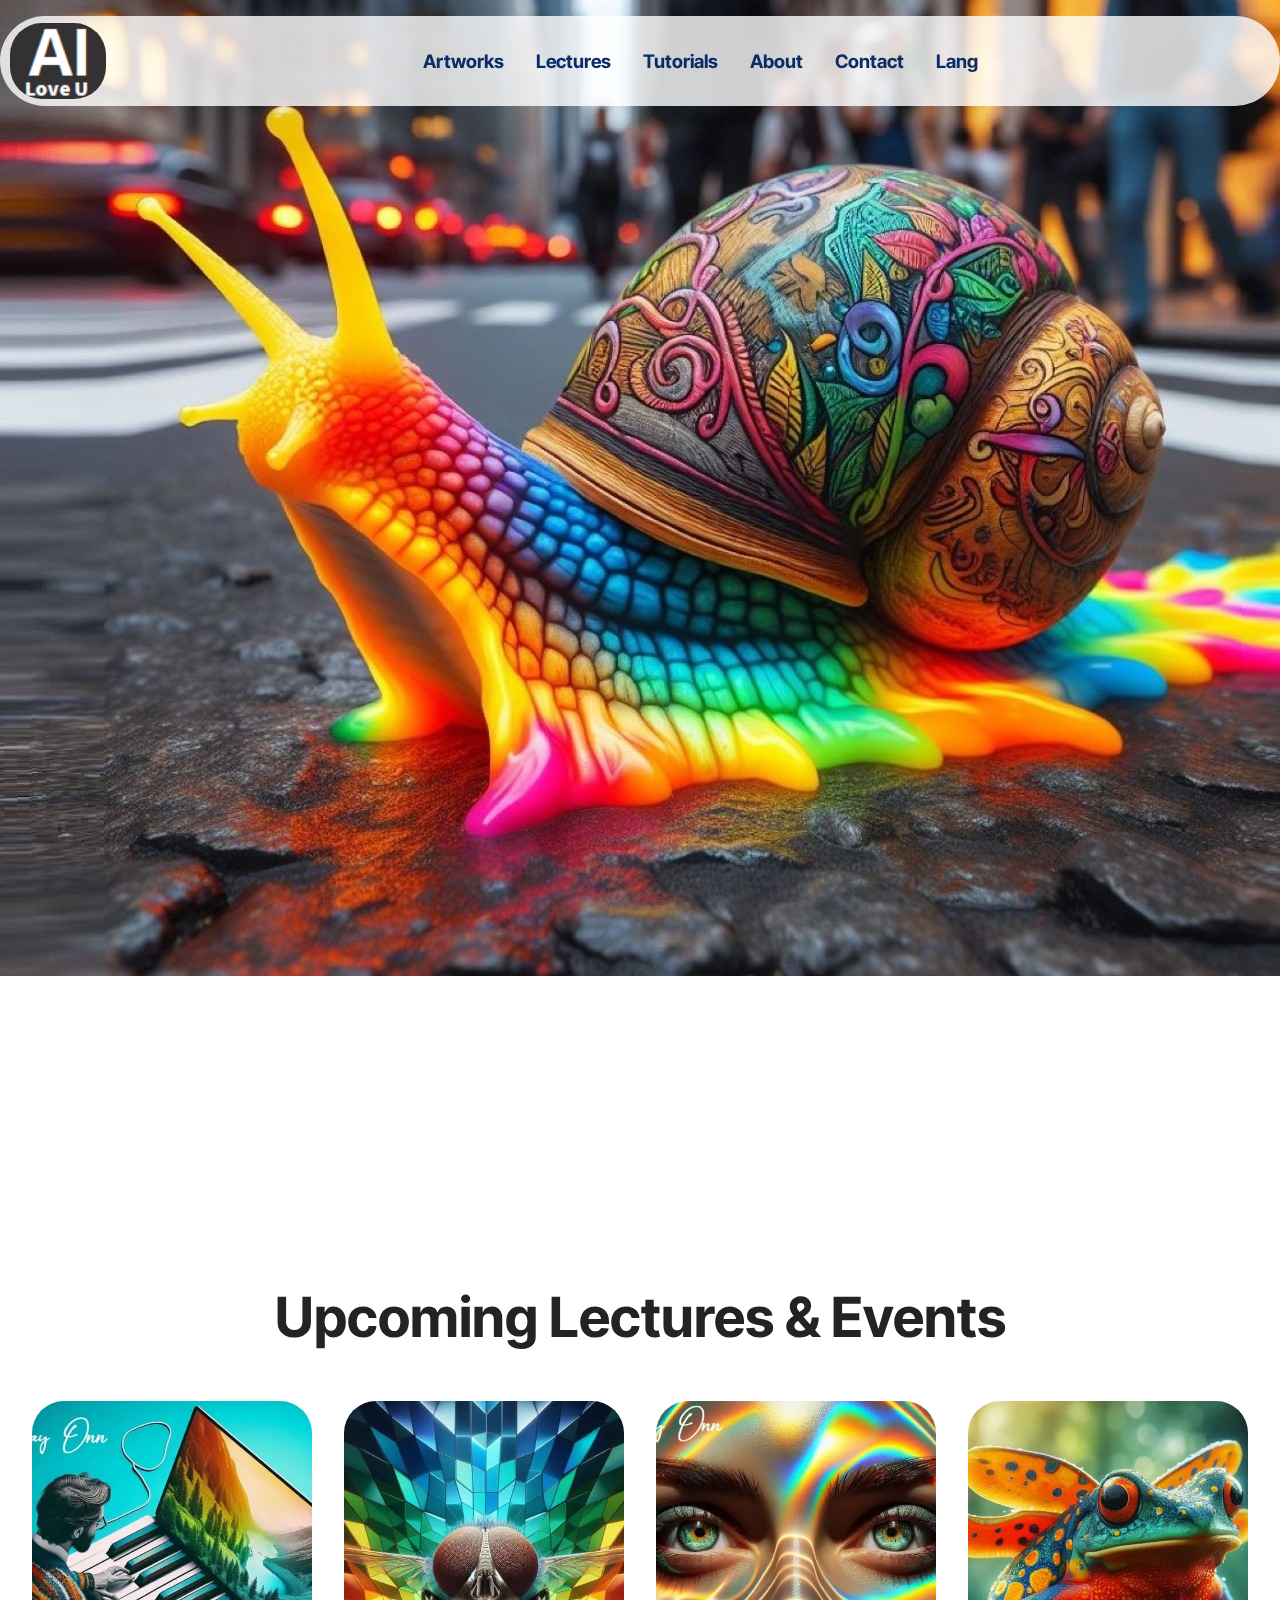
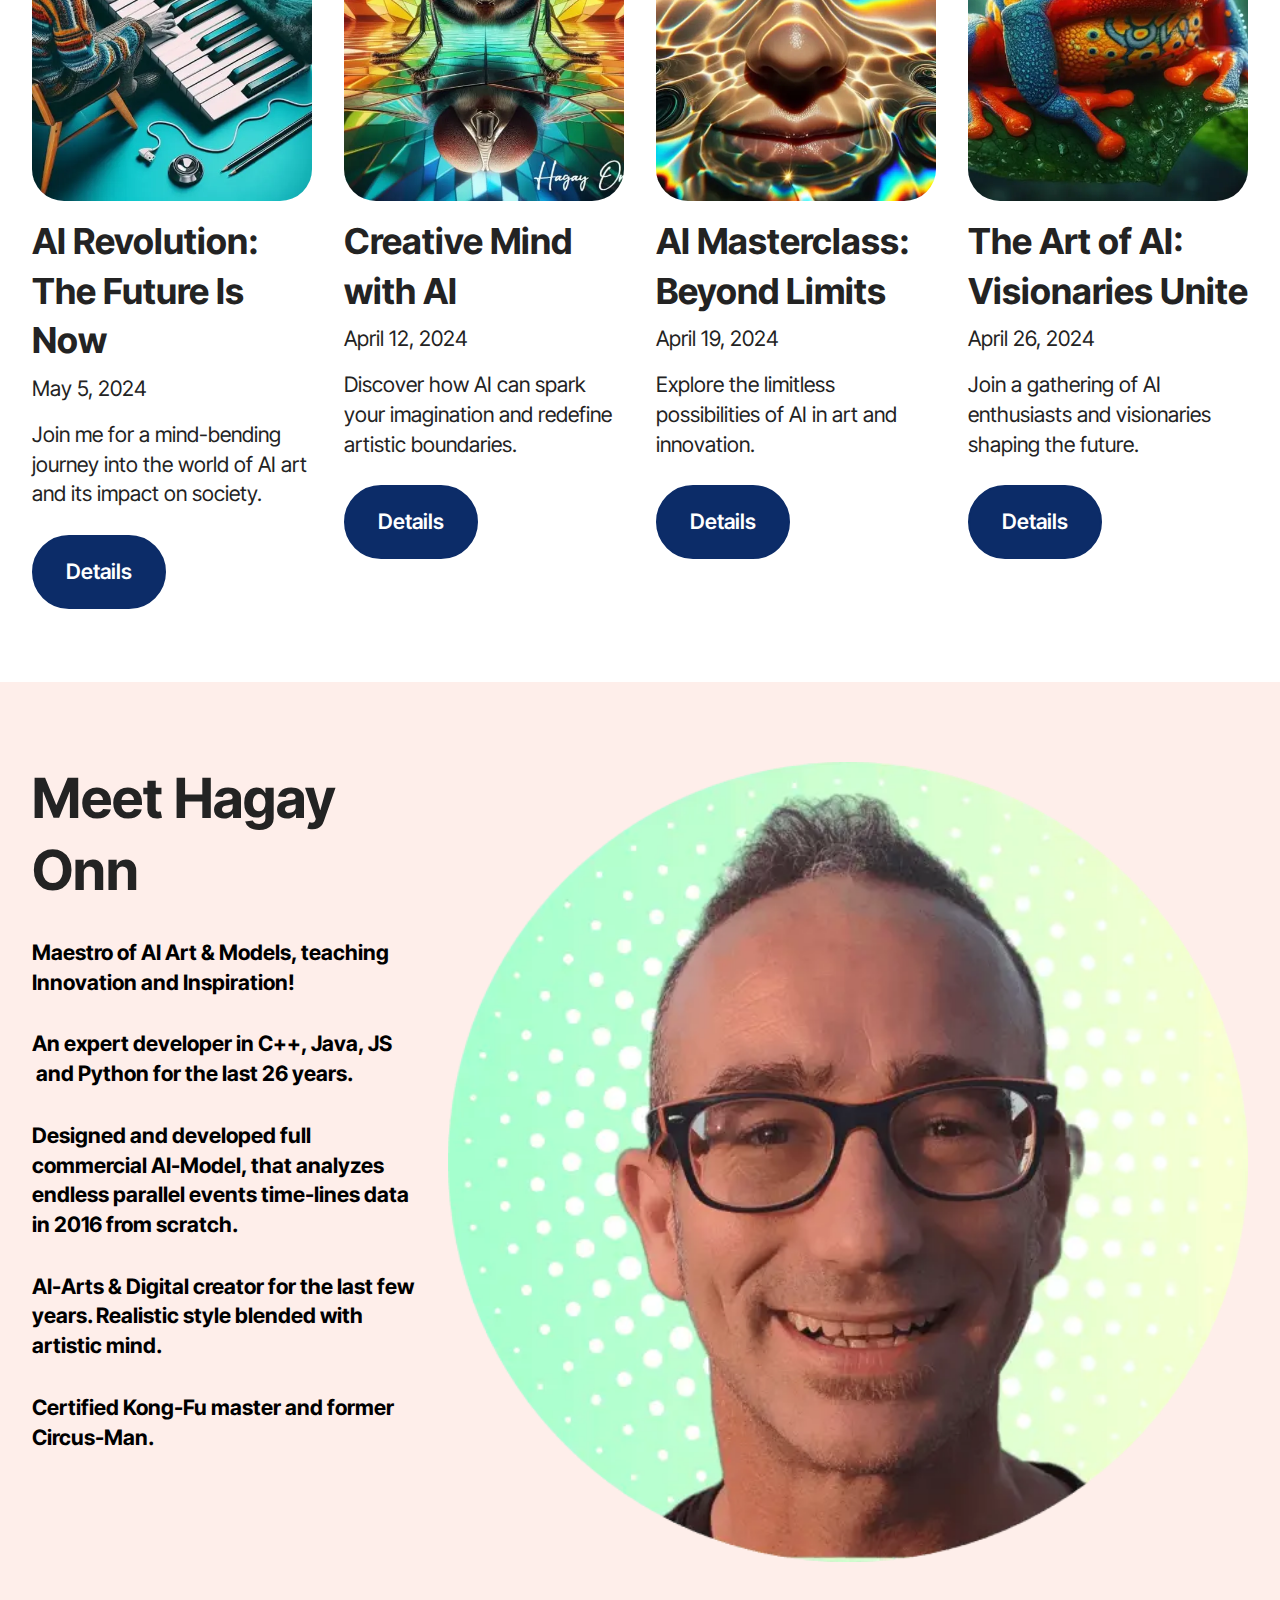
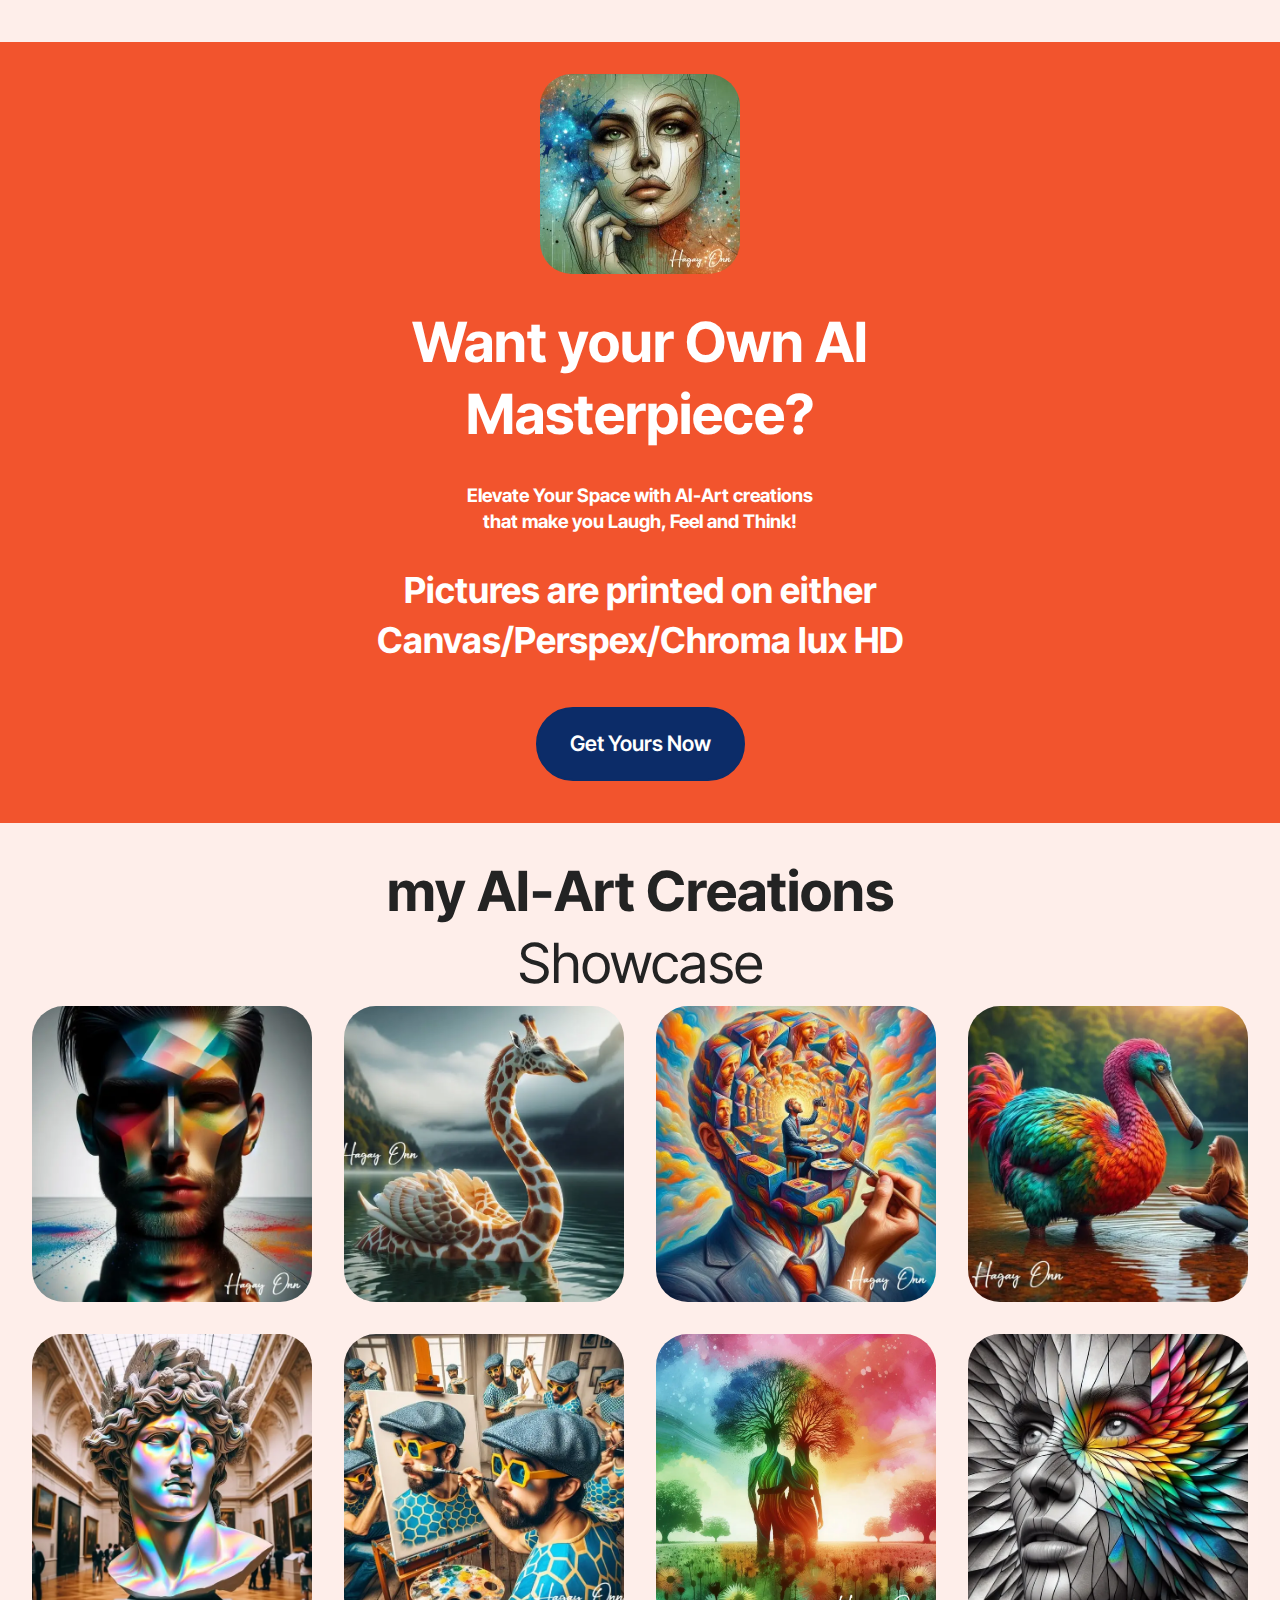
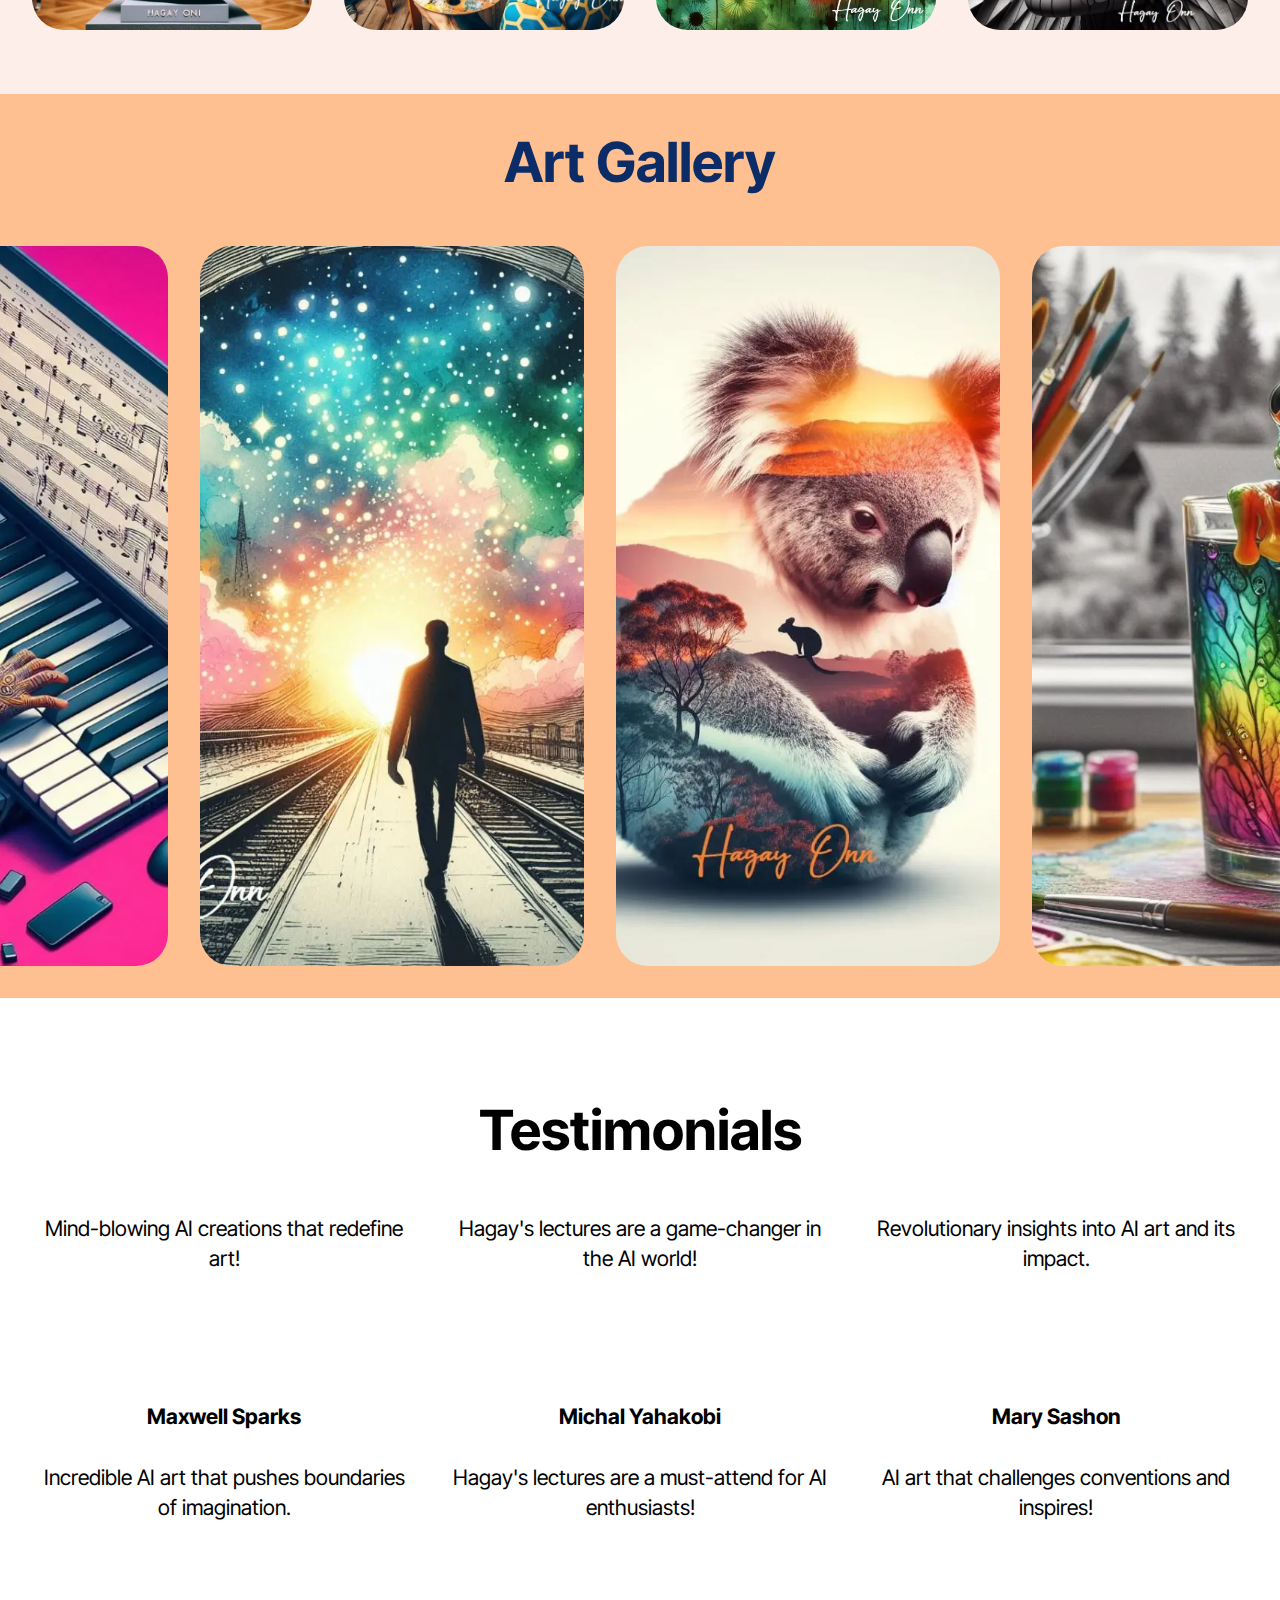
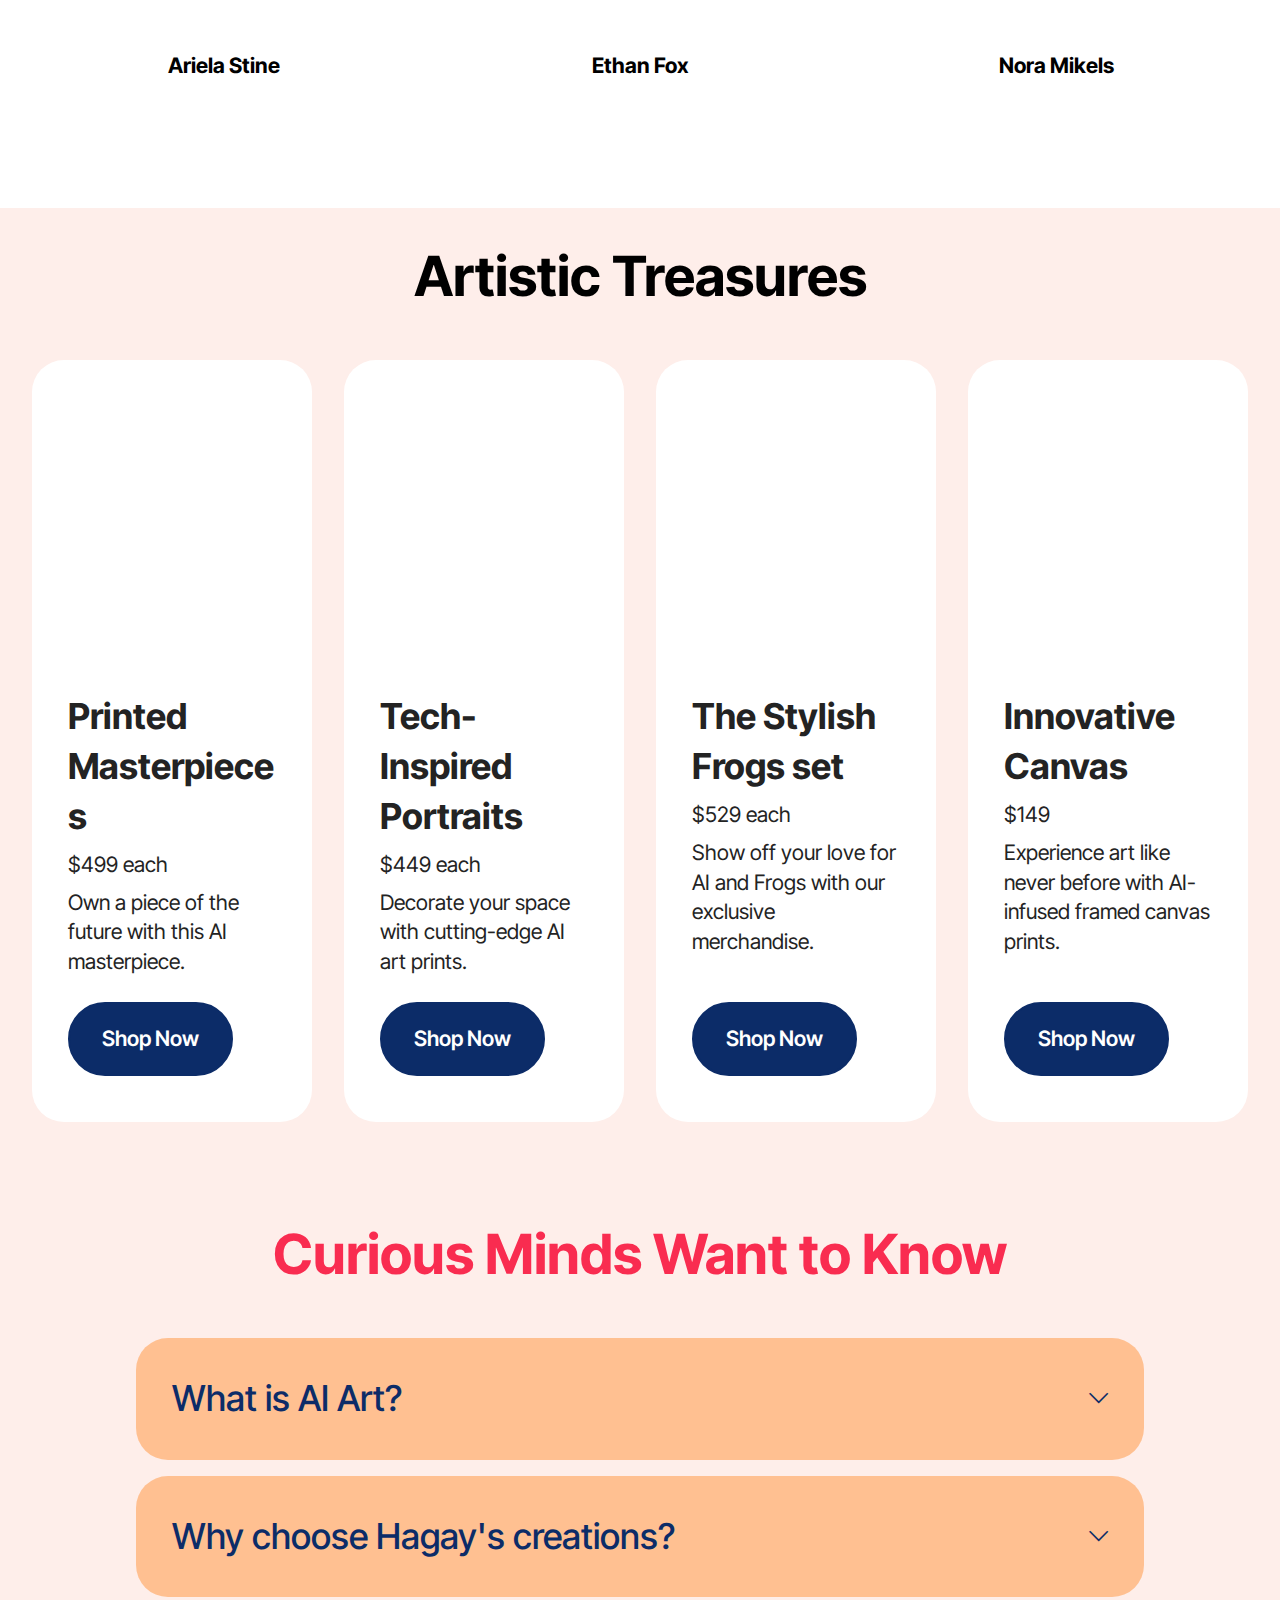
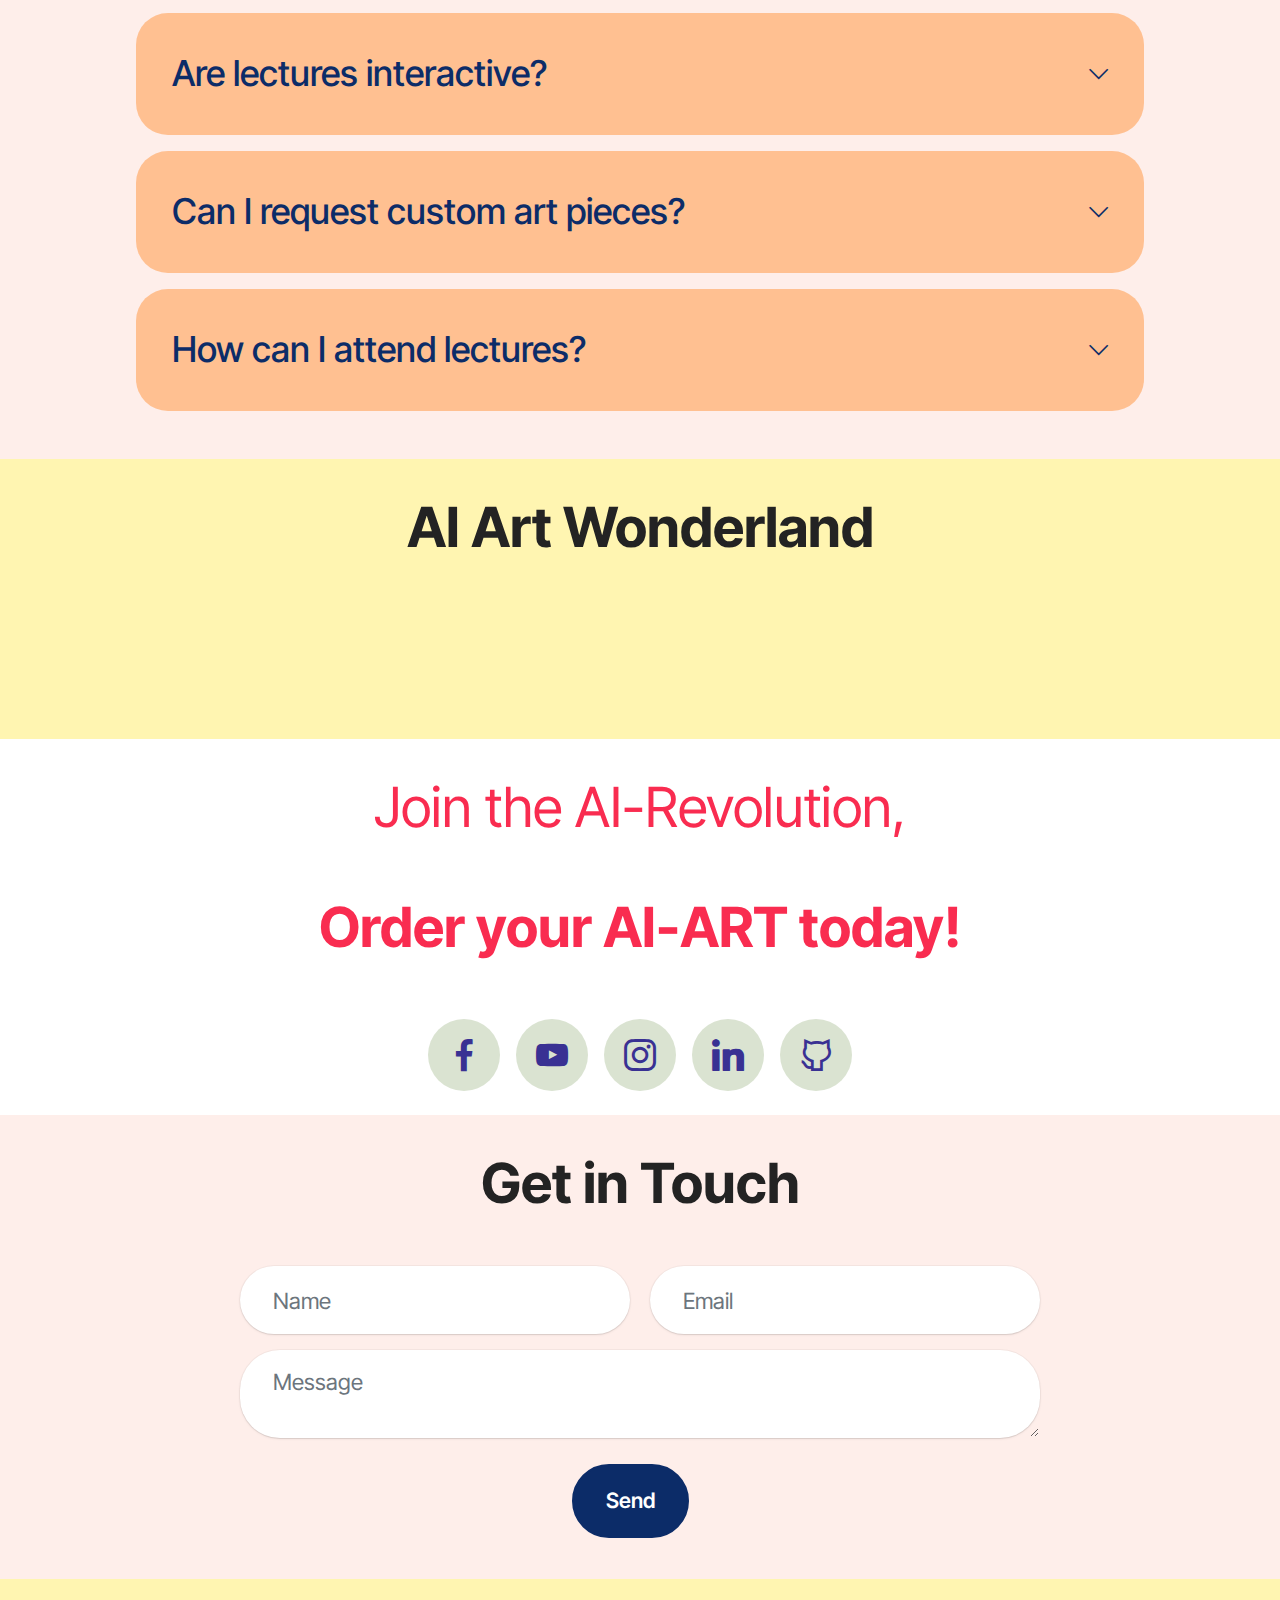
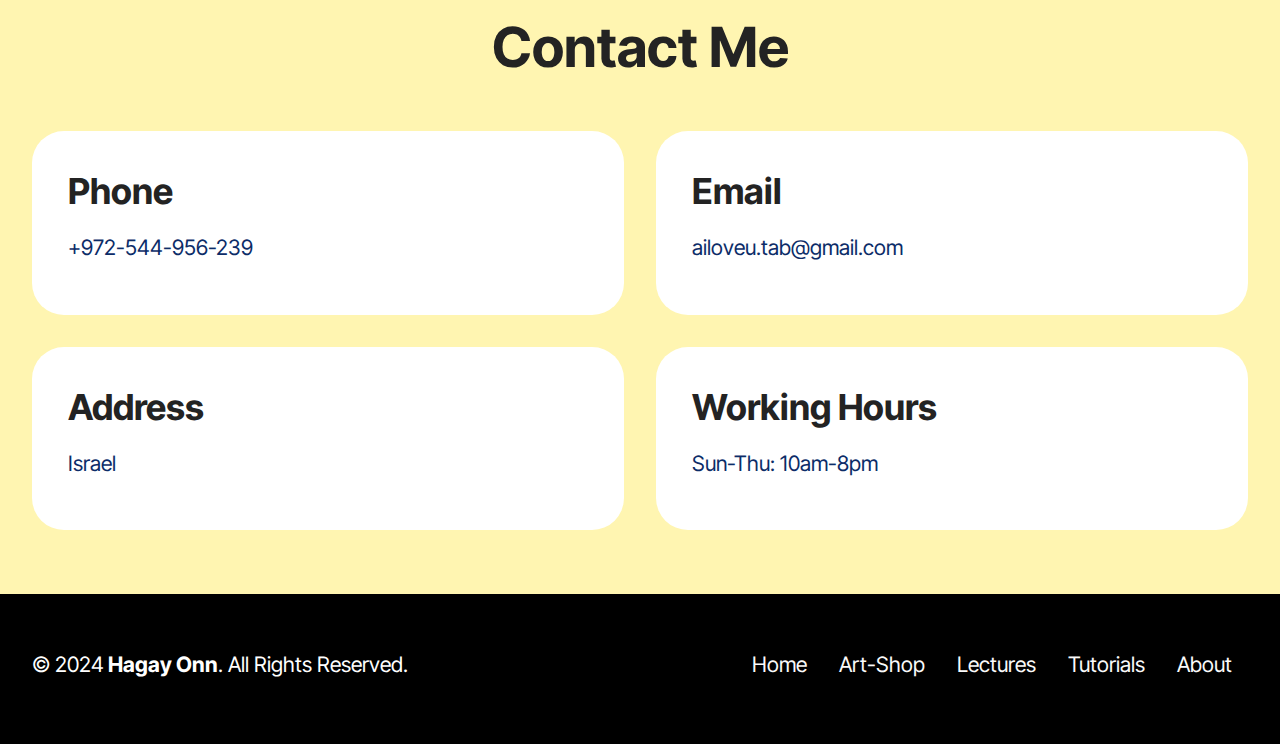
<file: index.html>
<!doctype html>
<html lang="en">
<head>
    <!-- Google tag (gtag.js) -->
    <script async src="https://www.googletagmanager.com/gtag/js?id=G-965B4QWVB4"></script>
    <script>
      window.dataLayer = window.dataLayer || [];
      function gtag(){dataLayer.push(arguments);}
      gtag('js', new Date());
      gtag('config', 'G-965B4QWVB4');
    </script>
  <meta charset="UTF-8">
  <meta http-equiv="X-UA-Compatible" content="IE=edge">
  <meta name="generator" content="Mobirise v5.9.17, mobirise.com">
  <meta name="twitter:card" content="summary_large_image"/>
  <meta name="twitter:image:src" content="assets/images/index-meta.jpeg">
  <meta property="og:image" content="assets/images/index-meta.jpeg">
  <meta name="twitter:title" content="AI Love U">
  <meta name="viewport" content="width=device-width, initial-scale=1, minimum-scale=1">
  <link rel="shortcut icon" href="icons/AILoveU-Logo-48px.png" type="image/x-icon">
  <meta name="description" content="AI Art Creations, Lectures & Tutorials by Hagay Onn.">
  <title data-i18n-key="brand_name">AI Love U</title>
  <link rel="canonical" href="https://ailoveu.art" />
  <link rel="stylesheet" href="assets/web/assets/mobirise-icons2/mobirise2.css">
  <link rel="stylesheet" href="assets/bootstrap/css/bootstrap.min.css">
  <link rel="stylesheet" href="assets/bootstrap/css/bootstrap-grid.min.css">
  <link rel="styleset" href="assets/bootstrap/css/bootstrap-reboot.min.css">
  <!-- link rel="stylesheet" href="assets/parallax/jarallax.css" -->
  <!-- link rel="stylesheet" href="assets/web/assets/gdpr-plugin/gdpr-styles.css" -->
  <link rel="stylesheet" href="assets/dropdown/css/style.css">
  <link rel="stylesheet" href="assets/socicon/css/styles.css">
  <link rel="stylesheet" href="assets/theme/css/style.css">
  <link rel="preload" href="https://fonts.googleapis.com/css2?family=Inter+Tight:wght@400;700&display=swap&display=swap" as="style" onload="this.onload=null;this.rel='stylesheet'">
  <noscript><link rel="stylesheet" href="https://fonts.googleapis.com/css2?family=Inter+Tight:wght@400;700&display=swap"></noscript>
  <link rel="preload" as="style" href="assets/mobirise/css/mbr-additional.css?v=0MPUVv"><link rel="stylesheet" href="assets/mobirise/css/mbr-additional.css?v=0MPUVv" type="text/css">
  <link rel="preload" as="image" href="hero-image.jpg"
      imagesrcset="assets/images/electric-snail-new-york-400x399.jpg 400w, assets/images/electric-snail-new-york-800x638.jpg 800w, assets/images/electric-snail-new-york-1280x976.jpg 1600w" imagesizes="(max-width: 1280px) 100vw, 1280px"/>
  <script defer src="./ailoveu.js"></script>
</head>
<body>
  <section data-bs-version="5.1" class="menu menu2 cid-u7Ukwhc4w1" once="menu" id="menu-5-u7Ukwhc4w1">
    <nav class="navbar navbar-dropdown navbar-fixed-top navbar-expand-lg">
     <div class="container">
	<div class="navbar-brand">
          <span class="navbar-logo">
	  <a href="#hero-17-u7Ukwhcawo">
            <img src="icons/AILoveU-Logo-72px.png" sizes"(max-width: 600px) 48px, 72px" alt="AI-Love-U logo" title="Back to Top" style="width: 4.8rem; height: 4.8rem;">
 	    <!--img src="icons/AILoveU-Logo-72px.png" alt="AI-Love-U logo" title="AI-Love-U, Back to Top" loading="eager" fetchpriority="high"
		srcset="icons/AILoveU-Logo-48px.png 600w, icons/AILoveU-Logo-72px.png 1600w"/ -->
          </a></span>
          <!-- span class="navbar-caption-wrap">
            <a class="navbar-caption text-success text-primary display-4" href="#hero-17-u7Ukwhcawo" data-i18n-key="nav_menu_button_home" target="_blank">Home</a>
	  </span -->
        </div>
    <button class="navbar-toggler" type="button" data-toggle="collapse" data-bs-toggle="collapse" data-target="#navbarSupportedContent" data-bs-target="#navbarSupportedContent" aria-controls="navbarNavAltMarkup" aria-expanded="false" aria-label="Toggle navigation">
      <div class="hamburger"><span></span><span></span><span></span><span></span></div>
    </button>
     <div class="collapse navbar-collapse" id="navbarSupportedContent">
      <ul class="navbar-nav nav-dropdown" data-app-modern-menu="true">
        <li class="nav-item">
	  <a class="nav-link link text-secondary display-4" href="#gallery" target="_blank"><strong data-i18n-key="nav_menu_button_gallery">Artworks</strong></a>
	</li>
        <li class="nav-item">
	  <a class="nav-link link text-secondary display-4" href="#lectures" target="_blank"><strong data-i18n-key="nav_menu_button_lectures">Lectures</strong></a>
	</li>
	<!-- li class="nav-item dropdown">
            <a class="nav-link link dropdown-toggle text-secondary display-4" href="#events-1-u7UkwhpcpA" aria-expanded="false" target="_blank" data-toggle="dropdown-submenu" role="button" data-bs-toggle="dropdown" data-bs-auto-close="outside">
	      <strong data-i18n-key="nav_menu_button_lectures">Lectures</strong>
	    </a>
            <div class="dropdown-menu" aria-labelledby="dropdown-430">
		<div class="dropdown-submenu" aria-labelledby="dropdown-430">
                <a class="dropdown-item text-secondary display-4" href="#lectures" target="_blank" data-i18n-key="lectures_btn_dropdown_course_1">AI 101, Starters-kit</a>
                <a class="dropdown-item text-secondary display-4" href="#lectures" target="_blank" data-i18n-key="lectures_btn_dropdown_course_2">AI 202, Visual Magic creation</a>
                <a class="dropdown-item text-secondary display-4" href="#lectures" target="_blank" data-i18n-key="lectures_btn_dropdown_course_3">LLMs - Chat like a Pro!</a>
                <a class="dropdown-item text-secondary display-4" href="#lectures" target="_blank" data-i18n-key="lectures_btn_dropdown_course_4">AI-Build your Business Fast</a>
                <a class="dropdown-item text-secondary display-4" href="#lectures" target="_blank" data-i18n-key="lectures_btn_dropdown_course_5">Near & Far Future - AI influences</a>
                <a class="dropdown-item text-secondary display-4" href="#lectures" target="_blank" data-i18n-key="lectures_btn_dropdown_course_6">Move out of the Box - Creativity Workouts</a>
                <a class="dropdown-item text-secondary display-4" href="#lectures" target="_blank" data-i18n-key="lectures_btn_dropdown_course_7">AI Business Strategy - Promoting, Marketing, Automating</a>
                <a class="dropdown-item text-secondary display-4" href="#lectures" target="_blank" data-i18n-key="lectures_btn_dropdown_course_8">AI Bots & Agents</a>
                <a class="show dropdown-item text-secondary display-4" href="https://www.canva.com/design/DAFwnckZV04/KSQ2FK1GaV7kOC5_EvMALQ/watch?utm_content=DAFwnckZV04&utm_campaign=designshare&utm_medium=link&utm_source=publishsharelink" target="_blank" data-i18n-key="dropdown_intro_video">Intro Video</a>
                <a class="dropdown-item text-secondary display-4" href="https://64db3a9704383.site123.me/" target="_blank" data-i18n-key="dropdown_old_site">Old Site</a>
            </div></div>
	</li -->
	<li class="nav-item">
           <a class="nav-link link text-secondary text-primary display-4" href="https://www.youtube.com/playlist?list=PLRGMKsUbh35yBSNEldLpjyvhKlU0IZhLI" target="_blank" alt="My YouTube channel Tutorials" title="Video Tutorials on my YouTube channel">
	     <strong data-i18n-key="nav_menu_button_tutorials">Tutorials</strong>
	   </a>
	</li>
        <li class="nav-item">
            <a class="nav-link link text-secondary text-primary display-4" href="#about" target="_blank"><strong data-i18n-key="nav_menu_button_about">About</strong></a>
	</li>
	<li class="nav-item">
            <a class="nav-link link text-secondary text-primary display-4" href="#contact-form-2-u7Ukwhqayh"><strong data-i18n-key="nav_menu_button_contact">Contact</strong></a>
        </li>
        <li class="nav-item submenu-dropdown">
            <!-- a class="nav-link link dropdown-toggle text-secondary display-4" href="" aria-expanded="false" target="_blank" data-toggle="dropdown-submenu" data-bs-toggle="dropdown" data-i18n-key="nav_menu_button_lang" data-bs-auto-close="outside">Lang</a -->
            <!-- div class="dropdown-menu" aria-labelledby="dropdown-430">
		<a class="dropdown-item text-secondary display-4" href="" target="_blank">English</a>
		<a class="dropdown-item text-secondary display-4" href="" target="_blank">Hebrew (עברית)</a>
	    </div> -->
   	    <label for="langSelector" id="langLabel" class="nav-link link text-secondary text-primary display-4">
	        <strong data-i18n-key="nav_menu_button_lang">Lang</strong></label>
	    <div id="langSelectorDiv" style="display:none;z-index:10;">
	    <select id="langSelector" data-i18n-switcher class="locale-switcher">
              <option class="dropdown-item text-secondary display-4" value="en" selected>English</option>
              <option class="dropdown-item text-secondary display-4" value="he">Hebrew (עברית)</option>
	      <option class="dropdown-item text-secondary display-4" value="fr">Français (French)</option>
            </select>
	    </div>
	</li>
      </ul>
    <!-- <div class="navbar-right"> -->
	<!-- <div class="navbar-buttons mbr-section-btn"> -->
        <!-- <a class="btn btn-primary display-4" href="https://64db3a9704383.site123.me/" target="_blank" data-i18n-key="nav_menu_button_lang">Lang</a> -->
    <!-- </div> -->
    </div>
   </div>
   </nav>
</section>
<!-- section data-bs-version="5.1" class="header16 cid-u7Ukwhcawo mbr-fullscreen mbr-parallax-background" id="hero-17-u7Ukwhcawo" -->
<section data-bs-version="5.1" class="header16" id="hero-17-u7Ukwhcawo">
<picture style="width:100vw; border-radius:0;">
  <source media="(max-width: 600px)" srcset="assets/images/electric-snail-new-york-400x399.jpg" />
  <source media="(max-width: 800px)" srcset="assets/images/electric-snail-new-york-800x638.jpg" />
  <source media="(max-width: 800px)" srcset="assets/images/electric-snail-new-york-1280x976.jpg" />
  <img id="top-hero-image" src="assets/images/electric-snail-new-york-1280x976.jpg" alt="Hero promo image" width="100vw" height="auto" loading="eager"/> <!-- fetchpriority="high" style="z-index:-10;" -->
</picture>
  <div class="container-fluid">
    <div class="row">
      <div class="content-wrap col-12 col-md-12">
        <h1 class="mbr-section-title mbr-fonts-style mbr-white mb-4 display-1">
          <strong data-i18n-key="brand_name">AI Love U</strong></h1>
        <h2 class="mbr-section-subtitle mbr-fonts-style mbr-white mb-4 display-2" data-i18n-key="main_page_slogan_title">AI Art, Lectures & Tools</h2>
        <h3 class="mbr-fonts-style mbr-text mbr-white mb-4 display-7"><strong data-i18n-key="main_page_small_title">Creativity with Hagay Onn!</strong></h3>
      </div>
    </div>
  </div>
</section>
<section data-bs-version="5.1" class="features03 cid-u7UkwhpcpA" id="events-1-u7UkwhpcpA">
  <div class="container-fluid">
    <div class="row justify-content-center mb-5">
      <div class="col-12 content-head">
        <div class="mbr-section-head">
          <h4 class="mbr-section-title mbr-fonts-style align-center mb-0 display-2" id="lectures">
            <strong data-i18n-key="lectures_promo_title">Upcoming Lectures & Events</strong>
          </h4>
        </div>
      </div>
    </div>
    <div class="row">
      <div class="item features-image col-12 col-md-6 col-lg-3 active">
        <div class="item-wrapper">
          <div class="item-img mb-3">
            <img src="assets/images/-012-ai-art-Piano-Man-collection-3-679x679.webp" alt="Playing Prompts like Music, an AI artwork from my Piano-Man collection" title="Piano-Man Collection" loading="lazy">
          </div>
          <div class="item-content align-left">
            <h5 class="item-title mbr-fonts-style mt-0 mb-2 display-5">
              <strong data-i18n-key="lecture1_page_title">AI Revolution:<br>The Future Is Now</strong>
            </h5>
            <p class="mbr-text mbr-fonts-style mb-3 display-7" data-i18n-key="lecture1_page_date">May 5, 2024</p>
            <p class="mbr-text mbr-fonts-style mb-3 display-7" data-i18n-key="lecture1_page_desc">Join me for a mind-bending journey into the world of AI art and its impact on society.</p>
            <div class="mbr-section-btn item-footer">
              <a href="thank-you/move-out-of-the-box-lecture.html" class="btn item-btn btn-primary display-7" data-i18n-key="lectures_cta_button_text" alt="Click for more details about the lecture">Details</a>
            </div>
          </div>
        </div>
      </div>
      <div class="item features-image col-12 col-md-6 col-lg-3">
        <div class="item-wrapper">
          <div class="item-img mb-3">
            <img src="assets/images/-013-ai-art-Magic-Fly-collection-679x679.webp" alt="Fly up like Magic! AI image of a fly in a colorful world" title="Magic Fly" data-slide-to="1" data-bs-slide-to="1" loading="lazy">
          </div>
          <div class="item-content align-left">
            <h5 class="item-title mbr-fonts-style mb-2 mt-0 display-5"><strong data-i18n-key="lecture2_page_title">Creative Mind with AI</strong></h5>
            <p class="mbr-text mbr-fonts-style mb-3 display-7" data-i18n-key="lecture2_page_date">April 12, 2024</p>
            <p class="mbr-text mbr-fonts-style mb-3 display-7" data-i18n-key="lecture2_page_desc">Discover how AI can spark your imagination and redefine artistic boundaries.</p>
            <div class="mbr-section-btn item-footer">
              <a href="thank-you/move-out-of-the-box-lecture.html" class="btn item-btn btn-primary display-7" data-i18n-key="lectures_cta_button_text" alt="Click for more details about the lecture">Details</a>
            </div>
          </div>
        </div>
      </div>
      <div class="item features-image col-12 col-md-6 col-lg-3">
        <div class="item-wrapper">
          <div class="item-img mb-3">
            <img src="assets/images/-014-ai-art-Sunny-Water-collection-679x679.webp" alt="AI artwork image of Underwater Woman Portrait with sun and water reflections on her face" title="Sunny" data-slide-to="2" data-bs-slide-to="2" loading="lazy">
          </div>
          <div class="item-content align-left">
            <h5 class="item-title mbr-fonts-style mb-2 mt-0 display-5">
              <strong data-i18n-key="lecture3_page_title">AI Masterclass: Beyond Limits</strong>
            </h5>
            <p class="mbr-text mbr-fonts-style mb-3 display-7" data-i18n-key="lecture3_page_date">April 19, 2024</p>
            <p class="mbr-text mbr-fonts-style mb-3 display-7" data-i18n-key="lecture3_page_desc">Explore the limitless possibilities of AI in art and innovation.</p>
            <div class="mbr-section-btn item-footer">
              <a href="thank-you/move-out-of-the-box-lecture.html" class="btn item-btn btn-primary display-7" data-i18n-key="lectures_cta_button_text" alt="Click for more details about the lecture">Details</a>
            </div>
          </div>
        </div>
      </div>
      <div class="item features-image col-12 col-md-6 col-lg-3">
        <div class="item-wrapper">
          <div class="item-img mb-3">
            <img src="assets/images/-015-ai-art-Flying-Frogs-collection-679x679.webp" alt="AI artwork image of a Flying Frog" title="Flying Frog :-)" data-slide-to="2" data-bs-slide-to="2" loading="lazy">
          </div>
          <div class="item-content align-left">
            <h5 class="item-title mbr-fonts-style mb-2 mt-0 display-5">
              <strong data-i18n-key="lecture4_page_title">The Art of AI: Visionaries Unite</strong>
            </h5>
            <p class="mbr-text mbr-fonts-style mb-3 display-7" data-i18n-key="lecture4_page_date">April 26, 2024</p>
            <p class="mbr-text mbr-fonts-style mb-3 display-7" data-i18n-key="lecture4_page_desc">Join a gathering of AI enthusiasts and visionaries shaping the future.</p>
            <div class="mbr-section-btn item-footer">
              <a href="thank-you/move-out-of-the-box-lecture.html" class="btn item-btn btn-primary display-7" data-i18n-key="lectures_cta_button_text" alt="Click for more details about the lecture">Details</a>
            </div>
          </div>
        </div>
      </div>
    </div>
  </div>
</section>
<!-- section data-bs-version="5.1" class="video04 cid-u7UkwhcAwx" id="video-6-u7UkwhcAwx">
  <div class="container">
    <div class="mbr-section-head mb-5">
      <h3 class="mbr-section-title mbr-fonts-style mb-0 mt-0 display-2">
        <strong data-i18n-key="video_page_prime_title">Visualize AI Brilliance Now</strong>
      </h3>
    </div>
    <div class="row justify-content-center">
      <div class="col-12 col-md-10 video-block">
        <div class="video-wrapper">
          <iframe class="mbr-embedded-video" title="AI created movie with women and mushrooms" alt="AI created movie" src="https://www.youtube.com/embed/jaXuqScMt68?rel=0&amp;amp;mute=1&amp;showinfo=0&amp;autoplay=1&amp;loop=1&amp;playlist=jaXuqScMt68" width="1280" height="720" frameborder="0" allowfullscreen></iframe>
	    </div>
      </div>
    </div>
  </div>
</section -->
<section data-bs-version="5.1" class="image08 cid-u7Ukwho7MQ" id="image-12-u7Ukwho7MQ">
  <div class="container" id="about">
    <div class="row justify-content-center">
      <div class="col-lg-4">
        <div class="col-12 col-md-12">
          <h3 class="mbr-section-title mbr-fonts-style mt-0 mb-4 display-2">
            <strong data-i18n-key="about_page_prime_title">Meet Hagay Onn</strong></h3>
          <p class="mbr-section-subtitle mbr-fonts-style mt-0 mb-4 display-7">
	    <strong data-i18n-key="about_page_paragraph_one">Maestro of AI Art & Models, teaching Innovation and Inspiration!</strong></p>
          <p class="mbr-section-subtitle mbr-fonts-style mt-0 mb-4 display-7">
	    <strong data-i18n-key="about_page_paragraph_two">An expert developer in C++, Java, JS<br>&nbsp;and Python for the last 26 years.</strong></p>
          <p class="mbr-section-subtitle mbr-fonts-style mt-0 mb-4 display-7">
	    <strong data-i18n-key="about_page_paragraph_three">Designed and developed full commercial AI-Model, that analyzes endless parallel events time-lines data in 2016 from scratch.</strong></p>
          <p class="mbr-section-subtitle mbr-fonts-style mt-0 mb-4 display-7">
  	    <strong data-i18n-key="about_page_paragraph_four">AI-Arts & Digital creator for the last few years. Realistic style blended with artistic mind.</strong></p>
          <p class="mbr-section-subtitle mbr-fonts-style mt-0 mb-4 display-7">
	    <strong data-i18n-key="about_page_paragraph_five">Certified Kong-Fu master and former Circus-Man.</strong></p>
        </div>
      </div>
      <div class="col-lg-8 side-features">
        <div class="image-wrapper mb-4">
          <img class="w-100" src="assets/images/-002-hagay-onn-profile-pic-612x612.webp" alt="Portrait image of Hagay Onn" title="Hagay Onn" loading="lazy">
        </div>
      </div>
    </div>
  </div>
</section>
<!-- section data-bs-version="5.1" class="header18 cid-u7UkwhoD9f mbr-fullscreen" data-bg-video="https://www.youtube.com/embed/g8yX1Jfq8K4?autoplay=1&amp;loop=1&amp;playlist=g8yX1Jfq8K4&amp;t=20&amp;mute=1&amp;playsinline=1&amp;controls=0&amp;showinfo=0&amp;autohide=1&amp;allowfullscreen=true&amp;mode=transparent" id="video-5-u7UkwhoD9f">
  <div class="mbr-overlay" style="opacity: 0.3; background-color: rgb(0, 0, 0);"></div>
  <div class="container-fluid">
    <div class="row">
    </div>
  </div>
</section -->
<section data-bs-version="5.1" class="header12 cid-u7Ukwhp8vZ" id="call-to-action-8-u7Ukwhp8vZ">
    <div class="text-center container">
        <div class="row mb-4 justify-content-center">
            <div class="col-12 col-md-4">
                <img src="assets/images/-003-ai-art-Woman-Portraits-collection-1-400x400.webp" alt="One of my first AI Art creations" title="One of my first AI Art creations" loading="lazy">
            </div>
        </div>
        <div class="row justify-content-center">
            <div class="col-md-12 content-head">
                <h1 class="mbr-section-title mbr-fonts-style mb-4 display-2"><strong data-i18n-key="art_sell_promo_title">
		    Want your Own AI Masterpiece?</strong></h1>
                <h2 class="mbr-text mbr-fonts-style mb-4 display-4"><strong data-i18n-key="art_sell_promo_slogan">
		    Elevate Your Space with AI-Art creations <br>that make you Laugh, Feel and Think!</strong></h2>
		<p class="mbr-text mbr-fonts-style mb-3 display-5">
		    <strong data-i18n-key="art_sell_promo_desc">Pictures are printed on either Canvas/Perspex/Chroma lux HD</strong></p>
                <div class="mbr-section-btn mt-4">
                    <a class="btn btn-primary display-7" href="https://ailoveu.art/art-shop.html" data-i18n-key="art_sell_promo_button">Get Yours Now</a>
                </div>
            </div>
        </div>
    </div>
</section>
<section data-bs-version="5.1" class="gallery1 mbr-gallery cid-u7UkwhpQ1U" id="gallery-10-u7UkwhpQ1U">
    <div class="container-fluid">
        <div class="row justify-content-center">
            <div class="col-12 content-head">
                <div class="mbr-section-head">
                    <h2 class="mbr-section-title mbr-fonts-style align-center m-0 display-2">
                        <strong data-i18n-key="art_gallery_showcase_title">my AI-Art Creations</strong>
                    </h2>
                    <h3 class="mbr-section-title mbr-fonts-style align-center display-2" data-i18n-key="art_gallery_showcase_desc">Showcase</h3>
                </div>
            </div>
        </div>
        <div class="row mbr-gallery" id="gallery">
            <div class="col-12 col-md-6 col-lg-3 item gallery-image">
                <div class="item-wrapper mb-3" data-bs-toggle="modal">
                    <img class="w-100" src="assets/images/-004-AI-art-man-geometric-style-portrait-679x679.webp" alt="Geometric shaped Portrait image of a man" title="People Portraits collection" data-slide-to="0" data-bs-slide-to="0" loading="lazy">
                </div>
            </div>
            <div class="col-12 col-md-6 col-lg-3 item gallery-image">
                <div class="item-wrapper mb-3" data-bs-toggle="modal">
                    <img class="w-100" src="assets/images/-005-ai-art-Animals-Meshups-collection-1-679x679.webp" alt="Image of a giraffe-swan swimming in the lake, from my special Mixed Animals Collection" title="Mixed Animals Collection" data-slide-to="1" data-bs-slide-to="1" loading="lazy">
                </div>
            </div>
            <div class="col-12 col-md-6 col-lg-3 item gallery-image">
                <div class="item-wrapper mb-3" data-bs-toggle="modal">
                    <img class="w-100" src="assets/images/-006-ai-art-The-Self-Painter-set-679x679.webp" alt="Optic illusions paintings collection" title="Optic illusions Collection" data-slide-to="2" data-bs-slide-to="2" loading="lazy">
                </div>
            </div>
            <div class="col-12 col-md-6 col-lg-3 item gallery-image">
                <div class="item-wrapper mb-3" data-bs-toggle="modal">
                    <img class="w-100" src="assets/images/-007-ai-art-Prehistoric-Animals-collection-2-679x679.webp" alt="My Pre-Historic Collection" title="Pre-Historic Collection" data-slide-to="3" data-bs-slide-to="3" loading="lazy">
                </div>
            </div>
            <div class="col-12 col-md-6 col-lg-3 item gallery-image">
                <div class="item-wrapper mb-3" data-bs-toggle="modal">
                    <img class="w-100" src="assets/images/-008-ai-art-Special-Statues-collection-1-679x679.webp" alt="Live Statues Collection" title="Live Statues Collection" data-slide-to="4" data-bs-slide-to="4" loading="lazy">
                </div>
            </div>
            <div class="col-12 col-md-6 col-lg-3 item gallery-image">
                <div class="item-wrapper mb-3" data-bs-toggle="modal">
                    <img class="w-100" src="assets/images/-009-ai-art-The-Recursive-Painter-collection-1-679x679.webp" alt="Funny Paintings and drawings" title="Funny Collection" data-slide-to="5" data-bs-slide-to="5" loading="lazy">
                </div>
            </div>
            <div class="col-12 col-md-6 col-lg-3 item gallery-image">
                <div class="item-wrapper mb-3" data-bs-toggle="modal">
                    <img class="w-100" src="assets/images/-010-ai-art-Growing-Together-collection-1024x1024.webp" alt="a picture from my Growing-Together AI Set" title="Growing-Together Set" data-slide-to="6" data-bs-slide-to="6" loading="lazy">
                </div>
            </div>
            <div class="col-12 col-md-6 col-lg-3 item gallery-image">
                <div class="item-wrapper mb-3" data-bs-toggle="modal">
                    <img class="w-100" src="assets/images/-011-ai-art-Women-Portraits-collection-1-679x679.webp" alt="AI Women Portraits creations" title="Women Portraits" data-slide-to="7" data-bs-slide-to="7" loading="lazy">
                </div>
            </div>
        </div>
    </div>
</section>
<section data-bs-version="5.1" class="gallery07 cid-u7UkwhpAFG" id="gallery-16-u7UkwhpAFG">
  <div class="container-fluid gallery-wrapper">
    <div class="row justify-content-center">
      <div class="col-12 content-head">
        <div class="mbr-section-head mb-5">
          <h4 class="mbr-section-title mbr-fonts-style align-center mb-0 display-2"><strong data-i18n-key="nav_menu_button_gallery">Art Gallery</strong></h4>
        </div>
      </div>
    </div>
    <div class="grid-container">
      <div class="grid-container-3 moving-left" style="transform: translate3d(-200px, 0px, 0px);">
        <div class="grid-item">
          <img src="assets/images/-016-ai-art-Piano-Man-collection-by-Hagay-961x961.webp" alt="AI artwork from my Laptop-Piano collection" title="Laptop-Piano collection" loading="lazy" width="720" height="720">
        </div>
        <div class="grid-item">
          <img src="assets/images/-017-ai-art-The-Light-At-The-End-Of-The-Tunnel-collection-961x961.webp" alt="AI artwork: 'The light in the end of the tunnel'" title="Turn Off the lights!" loading="lazy" width="720" height="720">
        </div>
        <div class="grid-item">
          <img src="assets/images/-018-ai-art-Animal-Views-collection-by-hagay-961x961.webp" alt="Australian landscape view in a Koala silhouette" title="Koala Australian View" loading="lazy" width="720" height="720">
        </div>
        <div class="grid-item">
          <img src="assets/images/-019-ai-artwork-The-Thinking-Toad-collection-961x961.webp" alt="AI artwork showing a cute colored frog inside a glass cup on a table looking at the camera" title="Waiting for your order..." loading="lazy" width="720" height="720">
        </div>
      </div>
    </div>
  </div>
</section>
<section data-bs-version="5.1" class="people05 cid-u7UkwhpIho" id="testimonials-5-u7UkwhpIho">
    <div class="container">
        <div class="row mb-5 justify-content-center">
        <div class="col-12 mb-0 content-head">
            <h3 class="mbr-section-title mbr-fonts-style align-center mb-0 display-2">
                <strong data-i18n-key="testimonials_page_title">Testimonials</strong>
            </h3>
		</div>
		</div>
		<div class="row">
			<div class="item features-without-image col-12 col-md-6 col-lg-4 active">
				<div class="item-wrapper">
					<div class="card-box align-left">
						<p class="card-text mbr-fonts-style display-7" data-i18n-key="testimonial_1_text">Mind-blowing AI creations that redefine art!</p>
						<div class="img-wrapper mt-4 mb-3">
							<img src="assets/images/replace-2bcdc7ff-a496-4381-90fb-92d8f2384d60-160x160.webp" alt="AI artwork of a woman portrait" title="Buy Now!" data-slide-to="0" data-bs-slide-to="0" loading="lazy">
						</div>
						<p class="card-title mbr-fonts-style display-7"><strong data-i18n-key="testimonial_1_name">Maxwell Sparks</strong></p>
					</div>
				</div>
			</div>
			<div class="item features-without-image col-12 col-md-6 col-lg-4">
				<div class="item-wrapper">
					<div class="card-box align-left">
						<p class="card-text mbr-fonts-style display-7" data-i18n-key="testimonial_2_text">Hagay's lectures are a game-changer in the AI world!</p>
						<div class="img-wrapper mt-4 mb-3">
							<img src="assets/images/replace-6a6a883a-cee9-4681-a9af-f0c109170f57-160x160.webp" data-slide-to="1" data-bs-slide-to="1" alt="recommending user picture" loading="lazy">
						</div>
						<p class="card-title mbr-fonts-style display-7"><strong data-i18n-key="testimonial_2_name">Michal Yahakobi</strong></p>
					</div>
				</div>
			</div>
			<div class="item features-without-image col-12 col-md-6 col-lg-4">
				<div class="item-wrapper">
					<div class="card-box align-left">
						<p class="card-text mbr-fonts-style display-7" data-i18n-key="testimonial_3_text">Revolutionary insights into AI art and its impact.</p>
						<div class="img-wrapper mt-4 mb-3">
							<img src="assets/images/replace-6b59ae83-0666-4621-acf6-57e215172332-160x160.webp" data-slide-to="2" data-bs-slide-to="2" alt="recommending user picture" loading="lazy">
						</div>
						<p class="card-title mbr-fonts-style display-7"><strong data-i18n-key="testimonial_3_name">Mary Sashon</strong></p>
					</div>
				</div>
			</div>
			<div class="item features-without-image col-12 col-md-6 col-lg-4">
				<div class="item-wrapper">
					<div class="card-box align-left">
						<p class="card-text mbr-fonts-style display-7" data-i18n-key="testimonial_4_text">Incredible AI art that pushes boundaries of imagination.</p>
						<div class="img-wrapper mt-4 mb-3">
							<img src="assets/images/replace-ca0738cc-3c2e-4397-9938-9542a0653759-160x160.webp" data-slide-to="4" data-bs-slide-to="4" alt="recommending user picture" loading="lazy">
						</div>
						<p class="card-title mbr-fonts-style display-7"><strong data-i18n-key="testimonial_4_name">Ariela Stine</strong></p>
					</div>
				</div>
			</div>
			<div class="item features-without-image col-12 col-md-6 col-lg-4">
				<div class="item-wrapper">
					<div class="card-box align-left">
						<p class="card-text mbr-fonts-style display-7" data-i18n-key="testimonial_5_text">Hagay's lectures are a must-attend for AI enthusiasts!</p>
						<div class="img-wrapper mt-4 mb-3">
							<img src="assets/images/replace-under-umbrella-rainy-sunny-day-watercolors-painting-160x160.webp" data-slide-to="6" data-bs-slide-to="6" alt="recommending user picture" loading="lazy">
						</div>
						<p class="card-title mbr-fonts-style display-7"><strong data-i18n-key="testimonial_5_name">Ethan Fox</strong></p>
					</div>
				</div>
			</div>
			<div class="item features-without-image col-12 col-md-6 col-lg-4">
				<div class="item-wrapper">
					<div class="card-box align-left">
						<p class="card-text mbr-fonts-style display-7" data-i18n-key="testimonial_6_text">AI art that challenges conventions and inspires!</p>
						<div class="img-wrapper mt-4 mb-3">
							<img src="assets/images/replace-woman-in-glass-cup-watching-sunset-watercolors-painting-160x160.webp" data-slide-to="7" data-bs-slide-to="7" alt="recommending user picture" loading="lazy">
						</div>
						<p class="card-title mbr-fonts-style display-7"><strong data-i18n-key="testimonial_6_name">Nora Mikels</strong></p>
					</div>
				</div>
			</div>
		</div>
	</div>
</section>
<!-- The robots section => TBD - move to regular image display for better performance -->
<!-- section data-bs-version="5.1" class="image02 cid-u7Ukwhp3C4 mbr-fullscreen mbr-parallax-background" id="image-13-u7Ukwhp3C4" loading="lazy">
    <div class="container">
        <div class="row"></div>
    </div>
</section -->
<!-- section data-bs-version="5.1" class="gallery10 cid-u7Ukwhp5uq" id="features-61-u7Ukwhp5uq">
  <div class="container-fluid">
      <div class="loop-container">
        <div class="item display-1" data-linewords="AI * Art * Amazing AI Lectures * Innovative Creations * Fun * Tech * AI Designs * Mind-Blowing Artistry *" data-direction="-1" data-speed="0.05" data-i18n-key="running_teaser_1">AI * Art * Amazing AI Lectures * Innovative Creations * Fun * Tech * AI Designs * Mind-Blowing Artistry *</div>
        <div class="item display-1" data-linewords="AI Art like never before! * Funny and interesting Lectures * Creativity Development * Ai Products Designs * Mind-Blowing Art waiting for YOU! *" data-direction="-1" data-speed="0.05" data-i18n-key="running_teaser_2">AI Art like never before! * Funny and interesting Lectures * Creativity Development * Ai Products Designs * Mind-Blowing Art waiting for YOU! *</div>
      </div>
  </div>
</section -->
<!-- section data-bs-version="5.1" class="news08 cid-u7UkwhpJnB" id="blog-2-u7UkwhpJnB">
    <div class="container-fluid">
        <div class="row justify-content-center mb-5">
            <div class="col-12 content-head">
                <div class="mbr-section-head">
                    <h4 class="mbr-section-title mbr-fonts-style align-center mb-0 display-2">
                        <strong data-i18n-key="insights_page_title">Hagay's Insights</strong>
                    </h4>
                </div>
            </div>
        </div>
        <div class="row">
            <div class="item features-image col-12 col-md-6 col-lg-3 active">
                <div class="item-wrapper">
                    <div class="item-img mb-3">
                        <img src="assets/images/-025-ai-art-Far-Planets-Man-collection-679x679.webp" alt="Painting of a man walking in space back to Earth" title="AI lecture: The Future, by Hagay Onn" loading="lazy">
                    </div>
                    <div class="item-content align-left">
                        <h5 class="item-title mbr-fonts-style mt-0 mb-3 display-7" data-i18n-key="insights_subject_1">Tech</h5>
                        <h6 class="item-subtitle mbr-fonts-style mb-3 display-5">
                            <strong data-i18n-key="insights_title_1">The Art of Tomorrow</strong>
                        </h6>
                        <div class="mbr-section-btn item-footer">
                            <a href="coming-soon.html" class="btn item-btn btn-primary display-7" data-i18n-key="read_more_btn_txt" alt="Read more details about this lecture" title="Coming Soon!">Coming Soon!</a>
                        </div>
                    </div>
                </div>
            </div>
            <div class="item features-image col-12 col-md-6 col-lg-3">
                <div class="item-wrapper">
                    <div class="item-img mb-3">
                        <img src="assets/images/-026-ai-art-Propellor-Men-collection-679x679.webp" alt="AI artwork of an Helicopter-Man with propellors" title="Unleashing Creativity" loading="lazy">
                    </div>
                    <div class="item-content align-left">
                        <h5 class="item-title mbr-fonts-style mb-3 mt-0 display-7" data-i18n-key="insights_subject_2">AI</h5>
                        <h6 class="item-subtitle mbr-fonts-style mb-3 display-5">
                            <strong data-i18n-key="insights_title_2">Unleashing Creativity</strong>
                        </h6>
                        <div class="mbr-section-btn item-footer">
                            <a href="coming-soon.html" class="btn item-btn btn-primary display-7" data-i18n-key="read_more_btn_txt" alt="Read more details about this lecture" title="Coming Soon!">Coming Soon!</a>
                        </div>
                    </div>
                </div>
            </div>
            <div class="item features-image col-12 col-md-6 col-lg-3">
                <div class="item-wrapper">
                    <div class="item-img mb-3">
                        <img src="assets/images/-027-hagay-artwork-metalic-woman-face-in-colorful-sea-679x679.webp" alt="AI image of a colored metal woman portrait" loading="lazy">
                    </div>
                    <div class="item-content align-left">
                        <h5 class="item-title mbr-fonts-style mb-3 mt-0 display-7" data-i18n-key="insights_subject_3">Innovation</h5>
                        <h6 class="item-subtitle mbr-fonts-style mt-0 mb-3 display-5">
                            <strong data-i18n-key="insights_title_3">Revolutionizing Art with AI</strong></h6>
                        <div class="mbr-section-btn item-footer">
                            <a href="coming-soon.html" class="btn item-btn btn-primary display-7" data-i18n-key="read_more_btn_txt" alt="Read more details about this lecture" title="Coming Soon!">Coming Soon!</a>
                        </div>
                    </div>
                </div>
            </div>
            <div class="item features-image col-12 col-md-6 col-lg-3">
                <div class="item-wrapper">
                    <div class="item-img mb-3">
                        <img src="assets/images/-028-ai-art-by-Hagay-Liquid-Man-Portraits-collection-679x679.webp" alt="AI artwork of a 3D multicolored Man's head structure statue" loading="lazy">
                    </div>
                    <div class="item-content align-left">
                        <h5 class="item-title mbr-fonts-style mb-3 mt-0 display-7" data-i18n-key="insights_subject_4">Future</h5>
                        <h6 class="item-subtitle mbr-fonts-style mt-0 mb-3 display-5">
                            <strong data-i18n-key="insights_title_4">Artistic Visions</strong>
                        </h6>
                        <div class="mbr-section-btn item-footer">
                            <a href="coming-soon.html" class="btn item-btn btn-primary display-7" data-i18n-key="read_more_btn_txt" alt="Read more details about this lecture" title="Coming Soon!">Coming Soon!</a>
                        </div>
                    </div>
                </div>
            </div>
        </div>
    </div>
</section -->
<section data-bs-version="5.1" class="pricing02 cid-u7UkwhpnvG" id="product-list-8-u7UkwhpnvG">
    <div class="container-fluid">
        <div class="row justify-content-center">
            <div class="col-12 content-head">
                <div class="mbr-section-head mb-5">
                    <h4 class="mbr-section-title mbr-fonts-style align-center mb-0 display-2">
                        <strong data-i18n-key="artworks_sell_page_title">Artistic Treasures</strong>
                    </h4>
                </div>
            </div>
        </div>
        <div class="row">
            <div class="item features-image col-12 col-md-6 col-lg-3">
                <div class="item-wrapper">
                    <div class="item-img">
                        <img src="assets/images/-029-ai-artwork-Dancing-Nature-collection-679x679.webp" alt="AI Artwork from my 'Dancing Nature' set" title="From the 'Dancing Trees' set" loading="lazy">
                    </div>
                    <div class="item-content">
                        <h5 class="item-title mbr-fonts-style display-5">
                            <strong data-i18n-key="artwork_title_1">Printed Masterpieces</strong>
                        </h5>
                        <h6 class="item-subtitle mbr-fonts-style display-7" data-i18n-key="artwork_price_1">$499 each</h6>
                        <p class="mbr-text mbr-fonts-style display-7" data-i18n-key="artwork_slogan_1">Own a piece of the future with this AI masterpiece.</p>
                        <div class="mbr-section-btn item-footer">
                            <a href="art-shop.html" class="btn item-btn btn-primary display-7" data-i18n-key="shop_now_btn" alt="Go to art gallery shop" title="Shop Now!">Shop Now</a>
                        </div>
                    </div>
                </div>
            </div>
            <div class="item features-image col-12 col-md-6 col-lg-3">
                <div class="item-wrapper">
                    <div class="item-img">
                        <img src="assets/images/-030-hagay-artwork-metalic-woman-face-in-colorful-sea-679x679.webp" alt="AI Artwork from my Metal Women Portraits collection" title="Metal Portraits" loading="lazy">
                    </div>
                    <div class="item-content">
                        <h5 class="item-title mbr-fonts-style display-5">
                            <strong data-i18n-key="artwork_title_2">Tech-Inspired Portraits</strong></h5>
                        <h6 class="item-subtitle mbr-fonts-style display-7" data-i18n-key="artwork_price_2">$449 each</h6>
                        <p class="mbr-text mbr-fonts-style display-7" data-i18n-key="artwork_slogan_2">Decorate your space with cutting-edge AI art prints.</p>
                        <div class="mbr-section-btn item-footer">
                            <a href="art-shop.html" class="btn item-btn btn-primary display-7" data-i18n-key="shop_now_btn" alt="Go to art gallery shop" title="Shop Now!">Shop Now</a>
                        </div>
                    </div>
                </div>
            </div>
            <div class="item features-image col-12 col-md-6 col-lg-3">
                <div class="item-wrapper">
                    <div class="item-img">
                        <img src="assets/images/-031-ai-art-Toad-Models-collection-679x679.webp" alt="Artwork from my Human-Frogs collection" title="The Frogs are Back in Town!" loading="lazy">
                    </div>
                    <div class="item-content">
                        <h5 class="item-title mbr-fonts-style display-5">
                            <strong data-i18n-key="artwork_title_3">The Stylish Frogs set</strong></h5>
                        <h6 class="item-subtitle mbr-fonts-style display-7" data-i18n-key="artwork_price_3">$529 each</h6>
                        <p class="mbr-text mbr-fonts-style display-7" data-i18n-key="artwork_slogan_3">Show off your love for AI and Frogs with our exclusive merchandise.</p>
                        <div class="mbr-section-btn item-footer">
                            <a href="art-shop.html" class="btn item-btn btn-primary display-7" data-i18n-key="shop_now_btn" alt="Go to art gallery shop" title="Shop Now!">Shop Now</a>
                        </div>
                    </div>
                </div>
            </div>
            <div class="item features-image col-12 col-md-6 col-lg-3">
                <div class="item-wrapper">
                    <div class="item-img">
                        <img src="assets/images/-032-ai-art-Growing-Together-collection-2-679x679.webp" alt="Artwork from my Growing-Together collection, a couple grows into one tree from 2 roots" title="Growing-Together collection" loading="lazy">
                    </div>
                    <div class="item-content">
                        <h5 class="item-title mbr-fonts-style display-5">
                            <strong data-i18n-key="artwork_title_4">Innovative Canvas</strong>
                        </h5>
                        <h6 class="item-subtitle mbr-fonts-style display-7" data-i18n-key="artwork_price_4">$149</h6>
                        <p class="mbr-text mbr-fonts-style display-7" data-i18n-key="artwork_slogan_4">Experience art like never before with AI-infused framed canvas prints.</p>
                        <div class="mbr-section-btn item-footer">
                            <a href="art-shop.html" class="btn item-btn btn-primary display-7" data-i18n-key="shop_now_btn" alt="Go to art gallery shop" title="Shop Now!">Shop Now</a>
                        </div>
                    </div>
                </div>
            </div>
        </div>
    </div>
</section>
<section data-bs-version="5.1" class="list1 cid-u7Ukwhqbw3" id="faq-1-u7Ukwhqbw3">
    <div class="container">
        <div class="row justify-content-center">
            <div class="col-12 col-md-12 col-lg-10 m-auto">
                <div class="content">
                    <div class="row justify-content-center mb-5">
                        <div class="col-12 content-head">
                            <div class="mbr-section-head">
                                <h4 class="mbr-section-title mbr-fonts-style align-center mb-0 display-2">
                                    <strong data-i18n-key="faq_page_title">Curious Minds Want to Know</strong>
                                </h4>
                            </div>
                        </div>
                    </div>
                    <div id="bootstrap-accordion_14" class="panel-group accordionStyles accordion" role="tablist" aria-multiselectable="true">
                        <div class="card">
                            <div class="card-header" role="tab" id="headingOne">
                                <a role="button" class="panel-title collapsed" data-toggle="collapse" data-bs-toggle="collapse" data-core="" href="#collapse1_14" aria-expanded="false" aria-controls="collapse1">
                                    <h5 class="panel-title-edit mbr-semibold mbr-fonts-style mb-0 display-5" data-i18n-key="faq_q1">What is AI Art?</h5>
                                    <span class="sign mbr-iconfont mobi-mbri-arrow-down"></span>
                                </a>
                            </div>
                            <div id="collapse1_14" class="panel-collapse noScroll collapse" role="tabpanel" aria-labelledby="headingOne" data-parent="#accordion" data-bs-parent="#bootstrap-accordion_14">
                                <div class="panel-body">
                                    <p class="mbr-fonts-style panel-text display-7" data-i18n-key="faq_a1">AI art is the fusion of the Gen-AI technology with creativity, producing unique artworks and mix of art styles that grabs your eyes.</p>
                                </div>
                            </div>
                        </div>
                        <div class="card">
                            <div class="card-header" role="tab" id="headingTwo">
                                <a role="button" class="panel-title collapsed" data-toggle="collapse" data-bs-toggle="collapse" data-core="" href="#collapse2_14" aria-expanded="false" aria-controls="collapse2">
                                    <h5 class="panel-title-edit mbr-semibold mbr-fonts-style mb-0 display-5" data-i18n-key="faq_q2">Why choose Hagay's creations?</h5>
                                    <span class="sign mbr-iconfont mobi-mbri-arrow-down"></span>
                                </a>
                            </div>
                            <div id="collapse2_14" class="panel-collapse noScroll collapse" role="tabpanel" aria-labelledby="headingOne" data-parent="#accordion" data-bs-parent="#bootstrap-accordion_14">
                                <div class="panel-body">
                                    <p class="mbr-fonts-style panel-text display-7" data-i18n-key="faq_a2">Hagay Onn's art pushes boundaries, offering a glimpse into the future of artistry. With combinations going from portraits and people to magical and impossible worlds, that only he can see.</p>
                                </div>
                            </div>
                        </div>
                        <div class="card">
                            <div class="card-header" role="tab" id="headingThree">
                                <a role="button" class="panel-title collapsed" data-toggle="collapse" data-bs-toggle="collapse" data-core="" href="#collapse3_14" aria-expanded="false" aria-controls="collapse3">
                                    <h5 class="panel-title-edit mbr-semibold mbr-fonts-style mb-0 display-5" data-i18n-key="faq_q3">Are lectures interactive?</h5>
                                    <span class="sign mbr-iconfont mobi-mbri-arrow-down"></span>
                                </a>
                            </div>
                            <div id="collapse3_14" class="panel-collapse noScroll collapse" role="tabpanel" aria-labelledby="headingOne" data-parent="#accordion" data-bs-parent="#bootstrap-accordion_14">
                                <div class="panel-body">
                                    <p class="mbr-fonts-style panel-text display-7" data-i18n-key="faq_a3">Absolutely! Dive deep into the world of AI art with engaging discussions and demos.<br>From the basics, up to professional AI tools usage and Tips.</p>
                                </div>
                            </div>
                        </div>
                        <div class="card">
                            <div class="card-header" role="tab" id="headingFour">
                                <a role="button" class="panel-title collapsed" data-toggle="collapse" data-bs-toggle="collapse" data-core="" href="#collapse4_14" aria-expanded="false" aria-controls="collapse4">
                                    <h5 class="panel-title-edit mbr-semibold mbr-fonts-style mb-0 display-5" data-i18n-key="faq_q4">Can I request custom art pieces?</h5>
                                    <span class="sign mbr-iconfont mobi-mbri-arrow-down"></span>
                                </a>
                            </div>
                            <div id="collapse4_14" class="panel-collapse noScroll collapse" role="tabpanel" aria-labelledby="headingOne" data-parent="#accordion" data-bs-parent="#bootstrap-accordion_14">
                                <div class="panel-body">
                                    <p class="mbr-fonts-style panel-text display-7" data-i18n-key="faq_a4">Yes, Hagay offers personalized AI art creations tailored to your preferences.<br>Even though, he might already have every object you might think of :-)</p>
                                </div>
                            </div>
                        </div>
                        <div class="card">
                            <div class="card-header" role="tab" id="headingFive">
                                <a role="button" class="panel-title collapsed" data-toggle="collapse" data-bs-toggle="collapse" data-core="" href="#collapse5_14" aria-expanded="false" aria-controls="collapse5">
                                    <h5 class="panel-title-edit mbr-semibold mbr-fonts-style mb-0 display-5" data-i18n-key="faq_q5">How can I attend lectures?</h5>
                                    <span class="sign mbr-iconfont mobi-mbri-arrow-down"></span>
                                </a>
                            </div>
                            <div id="collapse5_14" class="panel-collapse noScroll collapse" role="tabpanel" aria-labelledby="headingOne" data-parent="#accordion" data-bs-parent="#bootstrap-accordion_14">
                                <div class="panel-body">
                                    <p class="mbr-fonts-style panel-text display-7" data-i18n-key="faq_a5">Stay tuned to Hagay's social media for updates on upcoming lectures and events.<br>Or contact and order your own lecture!<br><br>Currently Available: <strong>AI-Basics starter-kit</strong>, <strong>AI Visual Magic</strong>, or the <strong>AI-chatting like a Pro </strong>lecture.</p>
                                </div>
                            </div>
                        </div>
                     </div>
                </div>
            </div>
        </div>
    </div>
</section>
<section data-bs-version="5.1" class="gallery1 mbr-gallery cid-u7UkwhqZBF" id="gallery-10-u7UkwhqZBF">
    <div class="container-fluid">
        <div class="row justify-content-center">
            <div class="col-12 content-head">
                <div class="mb-5">
                    <h3 class="mbr-section-title mbr-fonts-style align-center m-0 display-2">
                        <strong data-i18n-key="artworks_sell_page_slogan">AI Art Wonderland</strong>
                    </h3>
                </div>
            </div>
        </div>
        <div class="row mbr-gallery">
            <div class="col-12 col-md-6 col-lg-3 item gallery-image">
                <div class="item-wrapper mb-3" data-bs-toggle="modal">
                    <img class="w-100" src="assets/images/-033-ai-art-Toad-Models-collection-679x679.webp" alt="AI Artwork from my Metal-Toads collection" title="from my Metal-Toads collection" data-slide-to="0" data-bs-slide-to="0" loading="lazy">
                </div>
            </div>
            <div class="col-12 col-md-6 col-lg-3 item gallery-image">
                <div class="item-wrapper mb-3" data-bs-toggle="modal">
                    <img class="w-100" src="assets/images/-034-ai-art-Special-Portraits-collection-679x679.webp" alt="AI Artwork from my Liquid-Women collection" title="from my Liquid-Women collection" data-slide-to="1" data-bs-slide-to="1" loading="lazy">
                </div>
            </div>
            <div class="col-12 col-md-6 col-lg-3 item gallery-image">
                <div class="item-wrapper mb-3" data-bs-toggle="modal">
                    <img class="w-100" src="assets/images/-035-Hagay-Onn-artwork-Metal-Toad-679x679.webp" alt="AI Artwork from my Toad-Models collection" title="from my Toad-Models collection" data-slide-to="2" data-bs-slide-to="2" loading="lazy">
                </div>
            </div>
            <div class="col-12 col-md-6 col-lg-3 item gallery-image">
                <div class="item-wrapper mb-3" data-bs-toggle="modal">
                    <img class="w-100" src="assets/images/-036-ai-art-Spiked-Portraits-collection-679x679.webp" alt="AI Artwork from my Spiked-People collection" title="from my Spiked-People collection" data-slide-to="3" data-bs-slide-to="3" loading="lazy">
                </div>
            </div>
            <div class="col-12 col-md-6 col-lg-3 item gallery-image">
                <div class="item-wrapper mb-3" data-bs-toggle="modal">
                    <img class="w-100" src="assets/images/-037-ai-artwork-tiny-shiny-AI-creatures-679x679.webp" alt="AI Artwork from my Spiked-Creatures collection" title="from my Spiked-Creatures collection" data-slide-to="4" data-bs-slide-to="4" loading="lazy">
                </div>
            </div>
            <div class="col-12 col-md-6 col-lg-3 item gallery-image">
                <div class="item-wrapper mb-3" data-bs-toggle="modal">
                    <img class="w-100" src="assets/images/-038-ai-art-Colored-Silhouettes-collection-679x679.webp" alt="AI Artwork from my Colored-Silhouettes collection" title="from my Colored-Silhouettes collection" data-slide-to="5" data-bs-slide-to="5" loading="lazy">
                </div>
            </div>
            <div class="col-12 col-md-6 col-lg-3 item gallery-image">
                <div class="item-wrapper mb-3" data-bs-toggle="modal">
                    <img class="w-100" src="assets/images/-039-ai-art-Colored-Silhouettes-collection-679x679.webp" alt="AI Artwork from my Colored-Silhouettes collection" title="from my Colored-Silhouettes collection" data-slide-to="6" data-bs-slide-to="6" loading="lazy">
                </div>
            </div>
            <div class="col-12 col-md-6 col-lg-3 item gallery-image">
                <div class="item-wrapper mb-3" data-bs-toggle="modal">
                    <img class="w-100" src="assets/images/-040-ai-art-Into-The-Brain-collection-679x679.webp" alt="AI Artwork from Into-The-Brain collection" title="from my Into-The-Brain collection" data-slide-to="7" data-bs-slide-to="7" loading="lazy">
                </div>
            </div>
        </div>
    </div>
</section>
<section data-bs-version="5.1" class="social05 cid-u7UkwhqulR" id="follow-us-2-u7UkwhqulR">
    <div class="container">
        <div class="row">
            <h3 class="mbr-section-title align-center mb-5 mbr-fonts-style display-2" data-i18n-key="artworks_sell_page_cta_line1">Join the AI-Revolution,</h3>
            <h3 class="mbr-section-title align-center mb-5 mbr-fonts-style display-2"><strong data-i18n-key="artworks_sell_page_cta_line2">Order your AI-ART today!</strong></h3>
            <div class="col-12">
                <div class="social-row">
                    <div class="soc-item">
                        <a href="https://www.facebook.com/hagay.onn" target="_blank" alt="Follow Hagay Onn's profile on Facebook" title="Follow me on Facebook">
                            <span class="mbr-iconfont socicon-facebook socicon"></span>
                        </a>
                    </div>
                    <div class="soc-item">
                        <a href="https://www.youtube.com/@ailoveu2/playlists" target="_blank" alt="Follow my Youtube channel" title="Follow my Youtube channel">
                            <span class="mbr-iconfont socicon-youtube socicon"></span>
                        </a>
                    </div>
                    <div class="soc-item">
                        <a href="https://www.instagram.com/hagayonn/" target="_blank" alt="Follow Hagay Onn's profile on Instagram" title="Follow me on Instagram">
                            <span class="mbr-iconfont socicon-instagram socicon"></span>
                        </a>
                    </div>
                    <div class="soc-item">
                        <a href="https://www.linkedin.com/in/hagaytech/" target="_blank" alt="Follow Hagay Onn's profile on Linkedin" title="Follow me on Linkedin">
                            <span class="mbr-iconfont socicon-linkedin socicon"></span>
                        </a>
                    </div>
                    <div class="soc-item">
                        <a href="https://www.buymeacoffee.com/hagayol" target="_blank" alt="Buy-Me-a-Coffee Donation for Hagay Onn" title="Buy me a Coffee!">
                            <span class="mbr-iconfont mobi-mbri-github mobi-mbri"></span>
                        </a>
                    </div>
                </div>
            </div>
        </div>
    </div>
</section>
<section data-bs-version="5.1" class="form5 cid-u7Ukwhqayh" id="contact-form-2-u7Ukwhqayh">
    <div class="container">
        <div class="row justify-content-center">
            <div class="col-12 content-head">
                <div class="mbr-section-head mb-5">
                    <h3 class="mbr-section-title mbr-fonts-style align-center mb-0 display-2">
                        <strong data-i18n-key="contact_page_cta_title">Get in Touch</strong>
                    </h3>
                </div>
            </div>
        </div>
        <div class="row justify-content-center">
	<!-- FIX THIS SECTION TO SEND ME A WHATSAPP MESSAGE OR EMAIL (NOT THROUGH MOBIRISE, FORM ACTION) -->
            <div class="col-lg-8 mx-auto mbr-form" data-form-type="formoid">
                <form action="https://mobirise.eu/" method="POST" class="mbr-form form-with-styler" data-form-title="Form Name" autocomplete="on">
                <input type="hidden" name="email" data-form-email="true" value="JfHYRSVET2QOQmKbcJut1KxdYS86neZeMr6xJeTaQo4nBj5Ygi6MuDRu+FzBvtMDZ/Ny+wzV1VlE8BgTskX1XhRT+pxUVjjEvCmZ5ajYl/bEktpzqvUpM3+OXKD5L7SL">
                    <div class="row">
                        <div hidden="hidden" data-form-alert="" class="alert alert-success col-12" data-i18n-key="contact_page_thank_you">Thanks for filling out the form!</div>
                        <div hidden="hidden" data-form-alert-danger="" class="alert alert-danger col-12" data-i18n-key="contact_page_error_occured">Oops...! some problem!</div>
                    </div>
                    <div class="dragArea row">
                        <div class="col-md col-sm-12 form-group mb-3" data-for="name">
                            <input type="text" name="name" placeholder="Name" data-form-field="name" class="form-control" value="" id="name-contact-form-2-u7Ukwhqayh" autocomplete="name">
                        </div>
                        <div class="col-md col-sm-12 form-group mb-3" data-for="email">
                            <input type="email" name="email" placeholder="Email" data-form-field="email" class="form-control" value="" id="email-contact-form-2-u7Ukwhqayh" autocomplete="email">
                        </div>
                        <div class="col-12 form-group mb-3" data-for="textarea">
                            <textarea name="textarea" placeholder="Message" data-form-field="textarea" class="form-control" id="textarea-contact-form-2-u7Ukwhqayh"></textarea>
                        </div>
                        <div class="col-lg-12 col-md-12 col-sm-12 align-center mbr-section-btn"><button type="submit" class="btn btn-primary display-7" data-i18n-key="send_button_text">Send</button></div>
                    </div>
                </form>
            </div>
        </div>
    </div>
</section>
<section data-bs-version="5.1" class="contacts01 cid-u7Ukwhrl1A" id="contacts-1-u7Ukwhrl1A">
    <div class="container">
        <div class="row justify-content-center">
            <div class="col-12 content-head">
                <div class="mbr-section-head mb-5">
                    <h3 class="mbr-section-title mbr-fonts-style align-center mb-0 display-2">
                        <strong data-i18n-key="contact_page_title">Contact Me</strong>
                    </h3>
                </div>
            </div>
        </div>
        <div class="row">
            <div class="item features-without-image col-12 col-md-6 active">
                <div class="item-wrapper">
                    <div class="text-wrapper">
                        <h4 class="card-title mbr-fonts-style mb-3 display-5">
                            <strong data-i18n-key="phone_title_text">Phone</strong>
                        </h4>
                        <p class="mbr-text mbr-fonts-style display-7">
                            <a href="tel:+972544956239" class="text-secondary" data-i18n-key="phone_content_text">+972-544-956-239</a>
                        </p>
                    </div>
                </div>
            </div>
            <div class="item features-without-image col-12 col-md-6">
                <div class="item-wrapper">
                    <div class="text-wrapper">
                        <h4 class="card-title mbr-fonts-style mb-3 display-5">
                            <strong data-i18n-key="email_title_text">Email</strong>
                        </h4>
                        <p class="mbr-text mbr-fonts-style display-7">
                            <a href="mailto:ailoveu.tab@gmail.com" class="text-secondary">ailoveu.tab@gmail.com</a>
                        </p>
                    </div>
                </div>
            </div>
            <div class="item features-without-image col-12 col-md-6">
                <div class="item-wrapper">
                    <div class="text-wrapper">
                        <h4 class="card-title mbr-fonts-style mb-3 display-5">
                            <strong data-i18n-key="address_title_text">Address</strong>
                        </h4>
                        <p class="mbr-text mbr-fonts-style display-7" data-i18n-key="address_content_text">Israel</p>
                    </div>
                </div>
            </div>
            <div class="item features-without-image col-12 col-md-6">
                <div class="item-wrapper">
                    <div class="text-wrapper">
                        <h4 class="card-title mbr-fonts-style mb-3 display-5">
                            <strong data-i18n-key="working_hours_title_text">Working Hours</strong>
                        </h4>
                        <p class="mbr-text mbr-fonts-style display-7" data-i18n-key="working_hours_content_text">Sun-Thu: 10am-8pm</p>
                    </div>
                </div>
            </div>
        </div>
    </div>
</section>
<section data-bs-version="5.1" class="footer2 cid-u7UkwhruEn" once="footers" id="footer-5-u7UkwhruEn">
    <div class="container">
        <div class="row">
            <div class="col-12 col-lg-6 center mt-2 mb-3">
                <p class="mbr-fonts-style copyright mb-0 display-7">© 2024<strong> Hagay Onn</strong>. All Rights Reserved.</p>
            </div>
            <div class="col-12 col-lg-6 center">
                <div class="row-links mt-2 mb-3">
                  <ul class="row-links-soc">
                    <li class="row-links-soc-item mbr-fonts-style display-7">
                        <a href="#hero-17-u7Ukwhcawo" class="text-white" alt="home button, returns screen to top" data-i18n-key="nav_menu_button_home">Home</a>
                    </li><li class="row-links-soc-item mbr-fonts-style display-7">
                        <a href="#gallery" class="text-white" alt="Art Gallery/Shop button, moving to artworks gallery page" data-i18n-key="nav_menu_button_gallery">Art-Shop</a>
                    </li><li class="row-links-soc-item mbr-fonts-style display-7">
                        <a href="#lectures" class="text-white" alt="Lectures button, moving to Lectures page" data-i18n-key="nav_menu_button_lectures">Lectures</a>
                    </li>
		    </li><li class="row-links-soc-item mbr-fonts-style display-7">
                        <a href="https://www.youtube.com/playlist?list=PLRGMKsUbh35yBSNEldLpjyvhKlU0IZhLI" class="text-white" alt="My YouTube channel Tutorials" title="Video Tutorials on my YouTube channel" data-i18n-key="nav_menu_button_tutorials">Tutorials</a>
                    </li>
		    <li class="row-links-soc-item mbr-fonts-style display-7">
                        <a href="#about" class="text-white" alt="About button, moving to About page" data-i18n-key="nav_menu_button_about">About</a>
                    </li>
                  </ul>
                </div>
            </div>
        </div>
    </div>
</section>

<!-- section class="display-7" style="padding: 0;align-items: center;justify-content: center;flex-wrap: wrap; align-content: center;display: flex;position: relative;height: 4rem;">
    <a href="https://mobiri.se/3165662" style="flex: 1 1;height: 4rem;position: absolute;width: 100%;z-index: 1;" alt="Mobirise website builder link">
      <img alt="Mobirise logo" style="height: 4rem;" src="[data-uri]" loading="lazy">
    </a>
    <p style="margin: 0;text-align: center;" class="display-7">&#8204;</p>
    <a style="z-index:1" href="https://mobirise.com/drag-drop-website-builder.html" alt="Mobirise logo">Mobirise - Drag and Drop Website Builder</a>
    <div><a style="z-index:1" href="./thank-you/move-out-of-the-box-lecture.html">MOVE-OUT-OF-THE-BOX Lecture (Thank-You page)</a></div>
</section -->
<script src="assets/bootstrap/js/bootstrap.bundle.min.js"></script>
<!-- script src="assets/parallax/jarallax.js"></script -->
<script src="assets/smoothscroll/smooth-scroll.js"></script>
<!-- script src="assets/ytplayer/index.js"></script -->
<!-- script src="assets/vimeoplayer/player.js"></script -->
<script src="assets/formoid/formoid.min.js"></script>
<script src="assets/dropdown/js/navbar-dropdown.js"></script>
<script src="assets/scrollgallery/scroll-gallery.js"></script>
<script src="assets/mbr-switch-arrow/mbr-switch-arrow.js"></script>
<script src="assets/theme/js/script.js"></script>
</body>
</html>
</file>
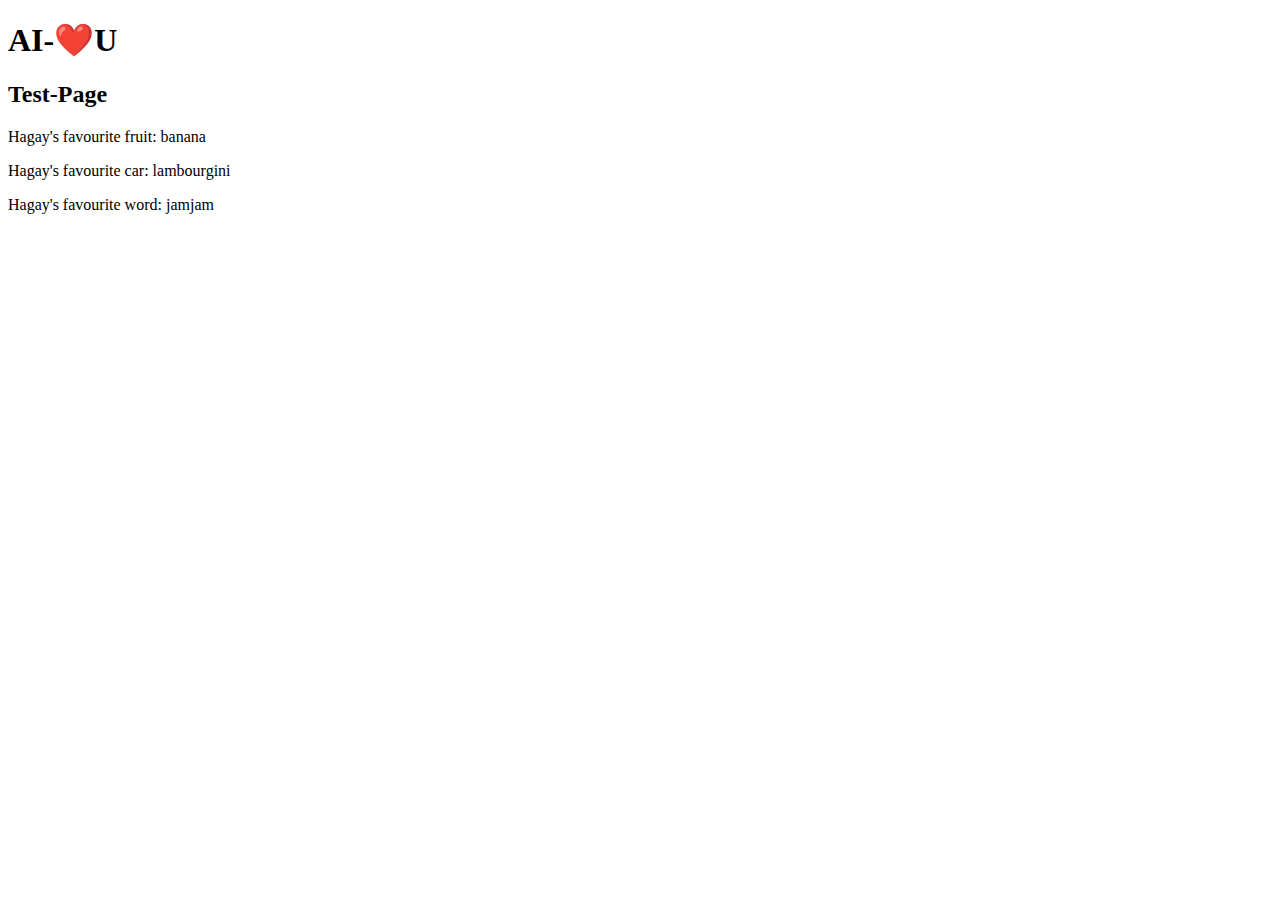
<file: test-page.html>
<!DOCTYPE html>
<html lang="en">
<head>
    <meta charset="UTF-8">
    <meta http-equiv="X-UA-Compatible" content="IE=edge">
    <meta name="viewport" content="width=device-width, initial-scale=1.0">
    <title>AI-Love-U Test-Page</title>
    <meta name="title" content="AI-Love-U test-page">
</head>
<body>
    <h1>AI-❤️U</h1>
    <h2>Test-Page</h2>
    <p>Hagay's favourite fruit: banana</p>
    <p>Hagay's favourite car: lambourgini</p>
    <p>Hagay's favourite word: jamjam</p>
</body>
</html>
</file>
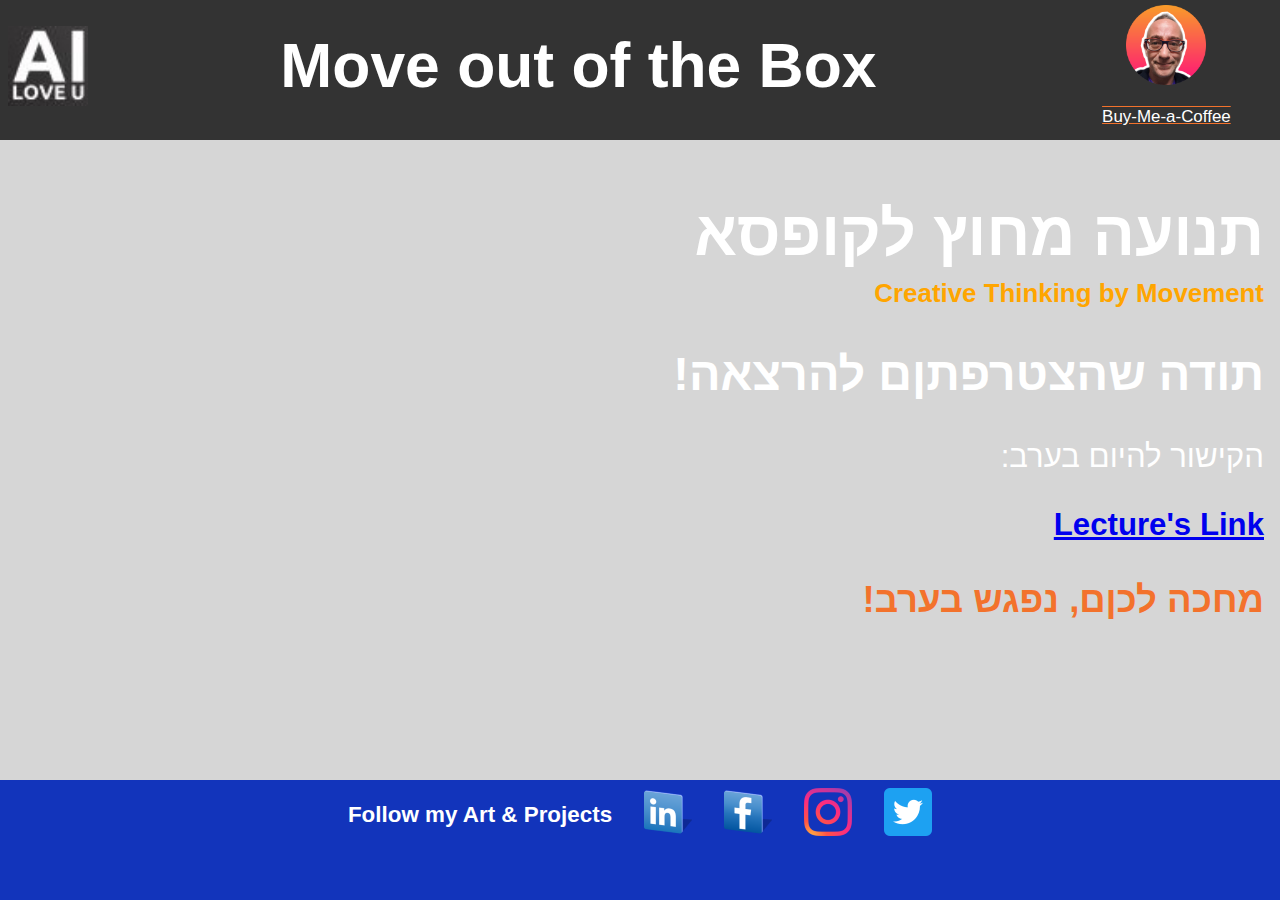
<file: thank-you/move-out-of-the-box-lecture.html>
<!DOCTYPE html>
<html lang="en">
<head>
    <meta charset="UTF-8">
    <meta name="viewport" content="width=device-width, initial-scale=1.0">
    <title>Move out of the Box lecture - Thank You page</title>
    <meta name="color-scheme" content="dark light">
    <meta http-equiv="X-UA-Compatible" content="ie=edge" />
    <link rel="stylesheet" type="text/css" href="thankyou.css">
</head>
<body>
  <header>
    <div class="header-content">
      <img src="../icons/AILoveU-Logo-48px.png" alt="AI-Love-U Logo" title="AI-Love-U" class="ailoveu-logo" decoding="async">
      <h1>Move out of the Box</h1>
      <div class="buy-me-coffee-button-div">
        <div><a href="https://www.buymeacoffee.com/hagayol" target="_blank">
            <img src="../icons/hagface-128px.png" alt="Author: Hagay Onn" title="Buy Me a Coffee" class="hag-face-icon" decoding="async">
        </a></div>
        <a href="https://www.buymeacoffee.com/hagayol" target="_blank" alt="Buy Me a Coffee Donation Button" title="Buy Me a Coffee Donation">
            Buy-Me-a-Coffee
        </a>
      </div>
    </div>
  </header>

  <main>
    <div id="header-spacer"></div>
    
    <h1>תנועה מחוץ לקופסא</h1>
    <h5>Creative Thinking by Movement</h5>
    <h2>תודה שהצטרפתןם להרצאה!</h2>
    <p>הקישור להיום בערב:</p>
    <a href="https://meeting@google.com" target="_blank" class="followMeLink" title="Lecture's Link" alt="Lecture's Link">
        <b>Lecture's Link</b>
    </a>
    <h3>מחכה לכןם, נפגש בערב!</h3>
    
    <div id="footer-spacer"></div>
  </main>
  
  <footer>
    <div class="social-links">
      <p><b>Follow my Art & Projects</b></p>
      <a href="https://www.linkedin.com/in/hagaytech/" target="_blank" class="followMeLink">
        <img src="../icons/linkedin-icon-48.png" alt="Follow Hagay Onn on LinkedIn" title="Follow me on LinkedIn" decoding="async"></a>
      <a href="https://www.facebook.com/hagay.onn/" target="_blank" class="followMeLink">
        <img src="../icons/facebook-icon-48.png" alt="Follow Hagay Onn on Facebook" title="Follow me on FaceBook" decoding="async"></a>
      <a href="https://www.instagram.com/hagayonn/" target="_blank" class="followMeLink">
        <img src="../icons/instagram-icon-48.png" alt="Follow Hagay Onn on Instagram" title="Follow me on Instagram" decoding="async"></a>
      <a href="https://www.twitter.com/hagayonn/" target="_blank" class="followMeLink">
        <img src="../icons/twitter-icon-48.png" alt="Follow Hagay Onn on Twitter" title="Follow me on Twitter" decoding="async"></a>
    </div>
  </footer>
</html>
</file>
<file: assets/web/assets/mobirise-icons2/mobirise2.css>
@font-face {
  font-family: 'Moririse2';
  font-display: swap;
  src:  url('mobirise2.eot?f2bix4');
  src:  url('mobirise2.eot?f2bix4#iefix') format('embedded-opentype'),
    url('mobirise2.ttf?f2bix4') format('truetype'),
    url('mobirise2.woff?f2bix4') format('woff'),
    url('mobirise2.svg?f2bix4#mobirise2') format('svg');
  font-weight: normal;
  font-style: normal;
}

[class^="mobi-"], [class*=" mobi-"] {
  /* use !important to prevent issues with browser extensions that change fonts */
  font-family: 'Moririse2' !important;
  speak: none;
  font-style: normal;
  font-weight: normal;
  font-variant: normal;
  text-transform: none;
  line-height: 1;

  /* Better Font Rendering =========== */
  -webkit-font-smoothing: antialiased;
  -moz-osx-font-smoothing: grayscale;
}

.mobi-mbri-add-submenu:before {
  content: "\e900";
}
.mobi-mbri-alert:before {
  content: "\e901";
}
.mobi-mbri-align-center:before {
  content: "\e902";
}
.mobi-mbri-align-justify:before {
  content: "\e903";
}
.mobi-mbri-align-left:before {
  content: "\e904";
}
.mobi-mbri-align-right:before {
  content: "\e905";
}
.mobi-mbri-android:before {
  content: "\e906";
}
.mobi-mbri-apple:before {
  content: "\e907";
}
.mobi-mbri-arrow-down:before {
  content: "\e908";
}
.mobi-mbri-arrow-next:before {
  content: "\e909";
}
.mobi-mbri-arrow-prev:before {
  content: "\e90a";
}
.mobi-mbri-arrow-up:before {
  content: "\e90b";
}
.mobi-mbri-bold:before {
  content: "\e90c";
}
.mobi-mbri-bookmark:before {
  content: "\e90d";
}
.mobi-mbri-bootstrap:before {
  content: "\e90e";
}
.mobi-mbri-briefcase:before {
  content: "\e90f";
}
.mobi-mbri-browse:before {
  content: "\e910";
}
.mobi-mbri-bulleted-list:before {
  content: "\e911";
}
.mobi-mbri-calendar:before {
  content: "\e912";
}
.mobi-mbri-camera:before {
  content: "\e913";
}
.mobi-mbri-cart-add:before {
  content: "\e914";
}
.mobi-mbri-cart-full:before {
  content: "\e915";
}
.mobi-mbri-cash:before {
  content: "\e916";
}
.mobi-mbri-change-style:before {
  content: "\e917";
}
.mobi-mbri-chat:before {
  content: "\e918";
}
.mobi-mbri-clock:before {
  content: "\e919";
}
.mobi-mbri-close:before {
  content: "\e91a";
}
.mobi-mbri-cloud:before {
  content: "\e91b";
}
.mobi-mbri-code:before {
  content: "\e91c";
}
.mobi-mbri-contact-form:before {
  content: "\e91d";
}
.mobi-mbri-credit-card:before {
  content: "\e91e";
}
.mobi-mbri-cursor-click:before {
  content: "\e91f";
}
.mobi-mbri-cust-feedback:before {
  content: "\e920";
}
.mobi-mbri-database:before {
  content: "\e921";
}
.mobi-mbri-delivery:before {
  content: "\e922";
}
.mobi-mbri-desktop:before {
  content: "\e923";
}
.mobi-mbri-devices:before {
  content: "\e924";
}
.mobi-mbri-down:before {
  content: "\e925";
}
.mobi-mbri-download-2:before {
  content: "\e926";
}
.mobi-mbri-download:before {
  content: "\e927";
}
.mobi-mbri-drag-n-drop-2:before {
  content: "\e928";
}
.mobi-mbri-drag-n-drop:before {
  content: "\e929";
}
.mobi-mbri-edit-2:before {
  content: "\e92a";
}
.mobi-mbri-edit:before {
  content: "\e92b";
}
.mobi-mbri-error:before {
  content: "\e92c";
}
.mobi-mbri-extension:before {
  content: "\e92d";
}
.mobi-mbri-features:before {
  content: "\e92e";
}
.mobi-mbri-file:before {
  content: "\e92f";
}
.mobi-mbri-flag:before {
  content: "\e930";
}
.mobi-mbri-folder:before {
  content: "\e931";
}
.mobi-mbri-gift:before {
  content: "\e932";
}
.mobi-mbri-github:before {
  content: "\e933";
}
.mobi-mbri-globe-2:before {
  content: "\e934";
}
.mobi-mbri-globe:before {
  content: "\e935";
}
.mobi-mbri-growing-chart:before {
  content: "\e936";
}
.mobi-mbri-hearth:before {
  content: "\e937";
}
.mobi-mbri-help:before {
  content: "\e938";
}
.mobi-mbri-home:before {
  content: "\e939";
}
.mobi-mbri-hot-cup:before {
  content: "\e93a";
}
.mobi-mbri-idea:before {
  content: "\e93b";
}
.mobi-mbri-image-gallery:before {
  content: "\e93c";
}
.mobi-mbri-image-slider:before {
  content: "\e93d";
}
.mobi-mbri-info:before {
  content: "\e93e";
}
.mobi-mbri-italic:before {
  content: "\e93f";
}
.mobi-mbri-key:before {
  content: "\e940";
}
.mobi-mbri-laptop:before {
  content: "\e941";
}
.mobi-mbri-layers:before {
  content: "\e942";
}
.mobi-mbri-left-right:before {
  content: "\e943";
}
.mobi-mbri-left:before {
  content: "\e944";
}
.mobi-mbri-letter:before {
  content: "\e945";
}
.mobi-mbri-like:before {
  content: "\e946";
}
.mobi-mbri-link:before {
  content: "\e947";
}
.mobi-mbri-lock:before {
  content: "\e948";
}
.mobi-mbri-login:before {
  content: "\e949";
}
.mobi-mbri-logout:before {
  content: "\e94a";
}
.mobi-mbri-magic-stick:before {
  content: "\e94b";
}
.mobi-mbri-map-pin:before {
  content: "\e94c";
}
.mobi-mbri-menu:before {
  content: "\e94d";
}
.mobi-mbri-mobile-2:before {
  content: "\e94e";
}
.mobi-mbri-mobile-horizontal:before {
  content: "\e94f";
}
.mobi-mbri-mobile:before {
  content: "\e950";
}
.mobi-mbri-mobirise:before {
  content: "\e951";
}
.mobi-mbri-more-horizontal:before {
  content: "\e952";
}
.mobi-mbri-more-vertical:before {
  content: "\e953";
}
.mobi-mbri-music:before {
  content: "\e954";
}
.mobi-mbri-new-file:before {
  content: "\e955";
}
.mobi-mbri-numbered-list:before {
  content: "\e956";
}
.mobi-mbri-opened-folder:before {
  content: "\e957";
}
.mobi-mbri-pages:before {
  content: "\e958";
}
.mobi-mbri-paper-plane:before {
  content: "\e959";
}
.mobi-mbri-paperclip:before {
  content: "\e95a";
}
.mobi-mbri-phone:before {
  content: "\e95b";
}
.mobi-mbri-photo:before {
  content: "\e95c";
}
.mobi-mbri-photos:before {
  content: "\e95d";
}
.mobi-mbri-pin:before {
  content: "\e95e";
}
.mobi-mbri-play:before {
  content: "\e95f";
}
.mobi-mbri-plus:before {
  content: "\e960";
}
.mobi-mbri-preview:before {
  content: "\e961";
}
.mobi-mbri-print:before {
  content: "\e962";
}
.mobi-mbri-protect:before {
  content: "\e963";
}
.mobi-mbri-question:before {
  content: "\e964";
}
.mobi-mbri-quote-left:before {
  content: "\e965";
}
.mobi-mbri-quote-right:before {
  content: "\e966";
}
.mobi-mbri-redo:before {
  content: "\e967";
}
.mobi-mbri-refresh:before {
  content: "\e968";
}
.mobi-mbri-responsive-2:before {
  content: "\e969";
}
.mobi-mbri-responsive:before {
  content: "\e96a";
}
.mobi-mbri-right:before {
  content: "\e96b";
}
.mobi-mbri-rocket:before {
  content: "\e96c";
}
.mobi-mbri-sad-face:before {
  content: "\e96d";
}
.mobi-mbri-sale:before {
  content: "\e96e";
}
.mobi-mbri-save:before {
  content: "\e96f";
}
.mobi-mbri-search:before {
  content: "\e970";
}
.mobi-mbri-setting-2:before {
  content: "\e971";
}
.mobi-mbri-setting-3:before {
  content: "\e972";
}
.mobi-mbri-setting:before {
  content: "\e973";
}
.mobi-mbri-share:before {
  content: "\e974";
}
.mobi-mbri-shopping-bag:before {
  content: "\e975";
}
.mobi-mbri-shopping-basket:before {
  content: "\e976";
}
.mobi-mbri-shopping-cart:before {
  content: "\e977";
}
.mobi-mbri-sites:before {
  content: "\e978";
}
.mobi-mbri-smile-face:before {
  content: "\e979";
}
.mobi-mbri-speed:before {
  content: "\e97a";
}
.mobi-mbri-star:before {
  content: "\e97b";
}
.mobi-mbri-success:before {
  content: "\e97c";
}
.mobi-mbri-sun:before {
  content: "\e97d";
}
.mobi-mbri-sun2:before {
  content: "\e97e";
}
.mobi-mbri-tablet-vertical:before {
  content: "\e97f";
}
.mobi-mbri-tablet:before {
  content: "\e980";
}
.mobi-mbri-target:before {
  content: "\e981";
}
.mobi-mbri-timer:before {
  content: "\e982";
}
.mobi-mbri-to-ftp:before {
  content: "\e983";
}
.mobi-mbri-to-local-drive:before {
  content: "\e984";
}
.mobi-mbri-touch-swipe:before {
  content: "\e985";
}
.mobi-mbri-touch:before {
  content: "\e986";
}
.mobi-mbri-trash:before {
  content: "\e987";
}
.mobi-mbri-underline:before {
  content: "\e988";
}
.mobi-mbri-undo:before {
  content: "\e989";
}
.mobi-mbri-unlink:before {
  content: "\e98a";
}
.mobi-mbri-unlock:before {
  content: "\e98b";
}
.mobi-mbri-up-down:before {
  content: "\e98c";
}
.mobi-mbri-up:before {
  content: "\e98d";
}
.mobi-mbri-update:before {
  content: "\e98e";
}
.mobi-mbri-upload-2:before {
  content: "\e98f";
}
.mobi-mbri-upload:before {
  content: "\e990";
}
.mobi-mbri-user-2:before {
  content: "\e991";
}
.mobi-mbri-user:before {
  content: "\e992";
}
.mobi-mbri-users:before {
  content: "\e993";
}
.mobi-mbri-video-play:before {
  content: "\e994";
}
.mobi-mbri-video:before {
  content: "\e995";
}
.mobi-mbri-watch:before {
  content: "\e996";
}
.mobi-mbri-website-theme-2:before {
  content: "\e997";
}
.mobi-mbri-website-theme:before {
  content: "\e998";
}
.mobi-mbri-wifi:before {
  content: "\e999";
}
.mobi-mbri-windows:before {
  content: "\e99a";
}
.mobi-mbri-zoom-in:before {
  content: "\e99b";
}
.mobi-mbri-zoom-out:before {
  content: "\e99c";
}
</file>
<file: assets/dropdown/css/style.css>
.navbar-dropdown {
  left: 0;
  padding: 0;
  position: absolute;
  right: 0;
  top: 0;
  transition: all 0.45s ease;
  z-index: 1030;
  background: #282828; }
  .navbar-dropdown .navbar-logo {
    margin-right: 0.8rem;
    transition: margin 0.3s ease-in-out;
    vertical-align: middle; }
    .navbar-dropdown .navbar-logo img {
      height: 3.125rem;
      transition: all 0.3s ease-in-out; }
    .navbar-dropdown .navbar-logo.mbr-iconfont {
      font-size: 3.125rem;
      line-height: 3.125rem; }
  .navbar-dropdown .navbar-caption {
    font-weight: 700;
    white-space: normal;
    vertical-align: -4px;
    line-height: 3.125rem !important; }
    .navbar-dropdown .navbar-caption, .navbar-dropdown .navbar-caption:hover {
      color: inherit;
      text-decoration: none; }
  .navbar-dropdown .mbr-iconfont + .navbar-caption {
    vertical-align: -1px; }
  .navbar-dropdown.navbar-fixed-top {
    position: fixed; }
  .navbar-dropdown .navbar-brand span {
    vertical-align: -4px; }
  .navbar-dropdown.bg-color.transparent {
    background: none; }
  .navbar-dropdown.navbar-short .navbar-brand {
    padding: 0.625rem 0; }
    .navbar-dropdown.navbar-short .navbar-brand span {
      vertical-align: -1px; }
  .navbar-dropdown.navbar-short .navbar-caption {
    line-height: 2.375rem !important;
    vertical-align: -2px; }
  .navbar-dropdown.navbar-short .navbar-logo {
    margin-right: 0.5rem; }
    .navbar-dropdown.navbar-short .navbar-logo img {
      height: 2.375rem; }
    .navbar-dropdown.navbar-short .navbar-logo.mbr-iconfont {
      font-size: 2.375rem;
      line-height: 2.375rem; }
  .navbar-dropdown.navbar-short .mbr-table-cell {
    height: 3.625rem; }
  .navbar-dropdown .navbar-close {
    left: 0.6875rem;
    position: fixed;
    top: 0.75rem;
    z-index: 1000; }
  .navbar-dropdown .hamburger-icon {
    content: "";
    display: inline-block;
    vertical-align: middle;
    width: 16px;
    -webkit-box-shadow: 0 -6px 0 1px #282828,0 0 0 1px #282828,0 6px 0 1px #282828;
    -moz-box-shadow: 0 -6px 0 1px #282828,0 0 0 1px #282828,0 6px 0 1px #282828;
    box-shadow: 0 -6px 0 1px #282828,0 0 0 1px #282828,0 6px 0 1px #282828; }

.dropdown-menu .dropdown-toggle[data-toggle="dropdown-submenu"]::after {
  border-bottom: 0.35em solid transparent;
  border-left: 0.35em solid;
  border-right: 0;
  border-top: 0.35em solid transparent;
  margin-left: 0.3rem; }

.dropdown-menu .dropdown-item:focus {
  outline: 0; }

.nav-dropdown {
  font-size: 0.75rem;
  font-weight: 500;
  height: auto !important; }
  .nav-dropdown .nav-btn {
    padding-left: 1rem; }
  .nav-dropdown .link {
    margin: .667em 1.667em;
    font-weight: 500;
    padding: 0;
    transition: color .2s ease-in-out; }
    .nav-dropdown .link.dropdown-toggle {
      margin-right: 2.583em; }
      .nav-dropdown .link.dropdown-toggle::after {
        margin-left: .25rem;
        border-top: 0.35em solid;
        border-right: 0.35em solid transparent;
        border-left: 0.35em solid transparent;
        border-bottom: 0; }
      .nav-dropdown .link.dropdown-toggle[aria-expanded="true"] {
        margin: 0;
        padding: 0.667em 3.263em  0.667em 1.667em; }
  .nav-dropdown .link::after,
  .nav-dropdown .dropdown-item::after {
    color: inherit; }
  .nav-dropdown .btn {
    font-size: 0.75rem;
    font-weight: 700;
    letter-spacing: 0;
    margin-bottom: 0;
    padding-left: 1.25rem;
    padding-right: 1.25rem; }
  .nav-dropdown .dropdown-menu {
    border-radius: 0;
    border: 0;
    left: 0;
    margin: 0;
    padding-bottom: 1.25rem;
    padding-top: 1.25rem;
    position: relative; }
  .nav-dropdown .dropdown-submenu {
    margin-left: 0.125rem;
    top: 0; }
  .nav-dropdown .dropdown-item {
    font-weight: 500;
    line-height: 2;
    padding: 0.3846em 4.615em 0.3846em 1.5385em;
    position: relative;
    transition: color .2s ease-in-out, background-color .2s ease-in-out; }
    .nav-dropdown .dropdown-item::after {
      margin-top: -0.3077em;
      position: absolute;
      right: 1.1538em;
      top: 50%; }
    .nav-dropdown .dropdown-item:focus, .nav-dropdown .dropdown-item:hover {
      background: none; }

@media (max-width: 767px) {
  .nav-dropdown.navbar-toggleable-sm {
    bottom: 0;
    display: none;
    left: 0;
    overflow-x: hidden;
    position: fixed;
    top: 0;
    transform: translateX(-100%);
    -ms-transform: translateX(-100%);
    -webkit-transform: translateX(-100%);
    width: 18.75rem;
    z-index: 999; } }
.nav-dropdown.navbar-toggleable-xl {
  bottom: 0;
  display: none;
  left: 0;
  overflow-x: hidden;
  position: fixed;
  top: 0;
  transform: translateX(-100%);
  -ms-transform: translateX(-100%);
  -webkit-transform: translateX(-100%);
  width: 18.75rem;
  z-index: 999; }

.nav-dropdown-sm {
  display: block !important;
  overflow-x: hidden;
  overflow: auto;
  padding-top: 3.875rem; }
  .nav-dropdown-sm::after {
    content: "";
    display: block;
    height: 3rem;
    width: 100%; }
  .nav-dropdown-sm.collapse.in ~ .navbar-close {
    display: block !important; }
  .nav-dropdown-sm.collapsing, .nav-dropdown-sm.collapse.in {
    transform: translateX(0);
    -ms-transform: translateX(0);
    -webkit-transform: translateX(0);
    transition: all 0.25s ease-out;
    -webkit-transition: all 0.25s ease-out;
    background: #282828; }
  .nav-dropdown-sm.collapsing[aria-expanded="false"] {
    transform: translateX(-100%);
    -ms-transform: translateX(-100%);
    -webkit-transform: translateX(-100%); }
  .nav-dropdown-sm .nav-item {
    display: block;
    margin-left: 0 !important;
    padding-left: 0; }
  .nav-dropdown-sm .link,
  .nav-dropdown-sm .dropdown-item {
    border-top: 1px dotted rgba(255, 255, 255, 0.1);
    font-size: 0.8125rem;
    line-height: 1.6;
    margin: 0 !important;
    padding: 0.875rem 2.4rem 0.875rem 1.5625rem !important;
    position: relative;
    white-space: normal; }
    .nav-dropdown-sm .link:focus, .nav-dropdown-sm .link:hover,
    .nav-dropdown-sm .dropdown-item:focus,
    .nav-dropdown-sm .dropdown-item:hover {
      background: rgba(0, 0, 0, 0.2) !important;
      color: #c0a375; }
  .nav-dropdown-sm .nav-btn {
    position: relative;
    padding: 1.5625rem 1.5625rem 0 1.5625rem; }
    .nav-dropdown-sm .nav-btn::before {
      border-top: 1px dotted rgba(255, 255, 255, 0.1);
      content: "";
      left: 0;
      position: absolute;
      top: 0;
      width: 100%; }
    .nav-dropdown-sm .nav-btn + .nav-btn {
      padding-top: 0.625rem; }
      .nav-dropdown-sm .nav-btn + .nav-btn::before {
        display: none; }
  .nav-dropdown-sm .btn {
    padding: 0.625rem 0; }
  .nav-dropdown-sm .dropdown-toggle[data-toggle="dropdown-submenu"]::after {
    margin-left: .25rem;
    border-top: 0.35em solid;
    border-right: 0.35em solid transparent;
    border-left: 0.35em solid transparent;
    border-bottom: 0; }
  .nav-dropdown-sm .dropdown-toggle[data-toggle="dropdown-submenu"][aria-expanded="true"]::after {
    border-top: 0;
    border-right: 0.35em solid transparent;
    border-left: 0.35em solid transparent;
    border-bottom: 0.35em solid; }
  .nav-dropdown-sm .dropdown-menu {
    margin: 0;
    padding: 0;
    position: relative;
    top: 0;
    left: 0;
    width: 100%;
    border: 0;
    float: none;
    border-radius: 0;
    background: none; }
  .nav-dropdown-sm .dropdown-submenu {
    left: 100%;
    margin-left: 0.125rem;
    margin-top: -1.25rem;
    top: 0; }

.navbar-toggleable-sm .nav-dropdown .dropdown-menu {
  position: absolute; }

.navbar-toggleable-sm .nav-dropdown .dropdown-submenu {
  left: 100%;
  margin-left: 0.125rem;
  margin-top: -1.25rem;
  top: 0; }

.navbar-toggleable-sm.opened .nav-dropdown .dropdown-menu {
  position: relative; }

.navbar-toggleable-sm.opened .nav-dropdown .dropdown-submenu {
  left: 0;
  margin-left: 00rem;
  margin-top: 0rem;
  top: 0; }

.is-builder .nav-dropdown.collapsing {
  transition: none !important; }
</file>
<file: assets/socicon/css/styles.css>
@charset "UTF-8";

@font-face {
  font-family: 'Socicon';
  src:  url('../fonts/socicon.eot');
  src:  url('../fonts/socicon.eot?#iefix') format('embedded-opentype'),
    url('../fonts/socicon.woff2') format('woff2'),
    url('../fonts/socicon.ttf') format('truetype'),
    url('../fonts/socicon.woff') format('woff'),
    url('../fonts/socicon.svg#socicon') format('svg');
  font-weight: normal;
  font-style: normal;
  font-display: swap;
}

[data-icon]:before {
  font-family: "socicon" !important;
  content: attr(data-icon);
  font-style: normal !important;
  font-weight: normal !important;
  font-variant: normal !important;
  text-transform: none !important;
  speak: none;
  line-height: 1;
  -webkit-font-smoothing: antialiased;
  -moz-osx-font-smoothing: grayscale;
}

[class^="socicon-"], [class*=" socicon-"] {
  /* use !important to prevent issues with browser extensions that change fonts */
  font-family: 'Socicon' !important;
  speak: none;
  font-style: normal;
  font-weight: normal;
  font-variant: normal;
  text-transform: none;
  line-height: 1;

  /* Better Font Rendering =========== */
  -webkit-font-smoothing: antialiased;
  -moz-osx-font-smoothing: grayscale;
}

.socicon-eitaa:before {
  content: "\e97c";
}
.socicon-soroush:before {
  content: "\e97d";
}
.socicon-bale:before {
  content: "\e97e";
}
.socicon-zazzle:before {
  content: "\e97b";
}
.socicon-society6:before {
  content: "\e97a";
}
.socicon-redbubble:before {
  content: "\e979";
}
.socicon-avvo:before {
  content: "\e978";
}
.socicon-stitcher:before {
  content: "\e977";
}
.socicon-googlehangouts:before {
  content: "\e974";
}
.socicon-dlive:before {
  content: "\e975";
}
.socicon-vsco:before {
  content: "\e976";
}
.socicon-flipboard:before {
  content: "\e973";
}
.socicon-ubuntu:before {
  content: "\e958";
}
.socicon-artstation:before {
  content: "\e959";
}
.socicon-invision:before {
  content: "\e95a";
}
.socicon-torial:before {
  content: "\e95b";
}
.socicon-collectorz:before {
  content: "\e95c";
}
.socicon-seenthis:before {
  content: "\e95d";
}
.socicon-googleplaymusic:before {
  content: "\e95e";
}
.socicon-debian:before {
  content: "\e95f";
}
.socicon-filmfreeway:before {
  content: "\e960";
}
.socicon-gnome:before {
  content: "\e961";
}
.socicon-itchio:before {
  content: "\e962";
}
.socicon-jamendo:before {
  content: "\e963";
}
.socicon-mix:before {
  content: "\e964";
}
.socicon-sharepoint:before {
  content: "\e965";
}
.socicon-tinder:before {
  content: "\e966";
}
.socicon-windguru:before {
  content: "\e967";
}
.socicon-cdbaby:before {
  content: "\e968";
}
.socicon-elementaryos:before {
  content: "\e969";
}
.socicon-stage32:before {
  content: "\e96a";
}
.socicon-tiktok:before {
  content: "\e96b";
}
.socicon-gitter:before {
  content: "\e96c";
}
.socicon-letterboxd:before {
  content: "\e96d";
}
.socicon-threema:before {
  content: "\e96e";
}
.socicon-splice:before {
  content: "\e96f";
}
.socicon-metapop:before {
  content: "\e970";
}
.socicon-naver:before {
  content: "\e971";
}
.socicon-remote:before {
  content: "\e972";
}
.socicon-internet:before {
  content: "\e957";
}
.socicon-moddb:before {
  content: "\e94b";
}
.socicon-indiedb:before {
  content: "\e94c";
}
.socicon-traxsource:before {
  content: "\e94d";
}
.socicon-gamefor:before {
  content: "\e94e";
}
.socicon-pixiv:before {
  content: "\e94f";
}
.socicon-myanimelist:before {
  content: "\e950";
}
.socicon-blackberry:before {
  content: "\e951";
}
.socicon-wickr:before {
  content: "\e952";
}
.socicon-spip:before {
  content: "\e953";
}
.socicon-napster:before {
  content: "\e954";
}
.socicon-beatport:before {
  content: "\e955";
}
.socicon-hackerone:before {
  content: "\e956";
}
.socicon-hackernews:before {
  content: "\e946";
}
.socicon-smashwords:before {
  content: "\e947";
}
.socicon-kobo:before {
  content: "\e948";
}
.socicon-bookbub:before {
  content: "\e949";
}
.socicon-mailru:before {
  content: "\e94a";
}
.socicon-gitlab:before {
  content: "\e945";
}
.socicon-instructables:before {
  content: "\e944";
}
.socicon-portfolio:before {
  content: "\e943";
}
.socicon-codered:before {
  content: "\e940";
}
.socicon-origin:before {
  content: "\e941";
}
.socicon-nextdoor:before {
  content: "\e942";
}
.socicon-udemy:before {
  content: "\e93f";
}
.socicon-livemaster:before {
  content: "\e93e";
}
.socicon-crunchbase:before {
  content: "\e93b";
}
.socicon-homefy:before {
  content: "\e93c";
}
.socicon-calendly:before {
  content: "\e93d";
}
.socicon-realtor:before {
  content: "\e90f";
}
.socicon-tidal:before {
  content: "\e910";
}
.socicon-qobuz:before {
  content: "\e911";
}
.socicon-natgeo:before {
  content: "\e912";
}
.socicon-mastodon:before {
  content: "\e913";
}
.socicon-unsplash:before {
  content: "\e914";
}
.socicon-homeadvisor:before {
  content: "\e915";
}
.socicon-angieslist:before {
  content: "\e916";
}
.socicon-codepen:before {
  content: "\e917";
}
.socicon-slack:before {
  content: "\e918";
}
.socicon-openaigym:before {
  content: "\e919";
}
.socicon-logmein:before {
  content: "\e91a";
}
.socicon-fiverr:before {
  content: "\e91b";
}
.socicon-gotomeeting:before {
  content: "\e91c";
}
.socicon-aliexpress:before {
  content: "\e91d";
}
.socicon-guru:before {
  content: "\e91e";
}
.socicon-appstore:before {
  content: "\e91f";
}
.socicon-homes:before {
  content: "\e920";
}
.socicon-zoom:before {
  content: "\e921";
}
.socicon-alibaba:before {
  content: "\e922";
}
.socicon-craigslist:before {
  content: "\e923";
}
.socicon-wix:before {
  content: "\e924";
}
.socicon-redfin:before {
  content: "\e925";
}
.socicon-googlecalendar:before {
  content: "\e926";
}
.socicon-shopify:before {
  content: "\e927";
}
.socicon-freelancer:before {
  content: "\e928";
}
.socicon-seedrs:before {
  content: "\e929";
}
.socicon-bing:before {
  content: "\e92a";
}
.socicon-doodle:before {
  content: "\e92b";
}
.socicon-bonanza:before {
  content: "\e92c";
}
.socicon-squarespace:before {
  content: "\e92d";
}
.socicon-toptal:before {
  content: "\e92e";
}
.socicon-gust:before {
  content: "\e92f";
}
.socicon-ask:before {
  content: "\e930";
}
.socicon-trulia:before {
  content: "\e931";
}
.socicon-loomly:before {
  content: "\e932";
}
.socicon-ghost:before {
  content: "\e933";
}
.socicon-upwork:before {
  content: "\e934";
}
.socicon-fundable:before {
  content: "\e935";
}
.socicon-booking:before {
  content: "\e936";
}
.socicon-googlemaps:before {
  content: "\e937";
}
.socicon-zillow:before {
  content: "\e938";
}
.socicon-niconico:before {
  content: "\e939";
}
.socicon-toneden:before {
  content: "\e93a";
}
.socicon-augment:before {
  content: "\e908";
}
.socicon-bitbucket:before {
  content: "\e909";
}
.socicon-fyuse:before {
  content: "\e90a";
}
.socicon-yt-gaming:before {
  content: "\e90b";
}
.socicon-sketchfab:before {
  content: "\e90c";
}
.socicon-mobcrush:before {
  content: "\e90d";
}
.socicon-microsoft:before {
  content: "\e90e";
}
.socicon-pandora:before {
  content: "\e907";
}
.socicon-messenger:before {
  content: "\e906";
}
.socicon-gamewisp:before {
  content: "\e905";
}
.socicon-bloglovin:before {
  content: "\e904";
}
.socicon-tunein:before {
  content: "\e903";
}
.socicon-gamejolt:before {
  content: "\e901";
}
.socicon-trello:before {
  content: "\e902";
}
.socicon-spreadshirt:before {
  content: "\e900";
}
.socicon-500px:before {
  content: "\e000";
}
.socicon-8tracks:before {
  content: "\e001";
}
.socicon-airbnb:before {
  content: "\e002";
}
.socicon-alliance:before {
  content: "\e003";
}
.socicon-amazon:before {
  content: "\e004";
}
.socicon-amplement:before {
  content: "\e005";
}
.socicon-android:before {
  content: "\e006";
}
.socicon-angellist:before {
  content: "\e007";
}
.socicon-apple:before {
  content: "\e008";
}
.socicon-appnet:before {
  content: "\e009";
}
.socicon-baidu:before {
  content: "\e00a";
}
.socicon-bandcamp:before {
  content: "\e00b";
}
.socicon-battlenet:before {
  content: "\e00c";
}
.socicon-mixer:before {
  content: "\e00d";
}
.socicon-bebee:before {
  content: "\e00e";
}
.socicon-bebo:before {
  content: "\e00f";
}
.socicon-behance:before {
  content: "\e010";
}
.socicon-blizzard:before {
  content: "\e011";
}
.socicon-blogger:before {
  content: "\e012";
}
.socicon-buffer:before {
  content: "\e013";
}
.socicon-chrome:before {
  content: "\e014";
}
.socicon-coderwall:before {
  content: "\e015";
}
.socicon-curse:before {
  content: "\e016";
}
.socicon-dailymotion:before {
  content: "\e017";
}
.socicon-deezer:before {
  content: "\e018";
}
.socicon-delicious:before {
  content: "\e019";
}
.socicon-deviantart:before {
  content: "\e01a";
}
.socicon-diablo:before {
  content: "\e01b";
}
.socicon-digg:before {
  content: "\e01c";
}
.socicon-discord:before {
  content: "\e01d";
}
.socicon-disqus:before {
  content: "\e01e";
}
.socicon-douban:before {
  content: "\e01f";
}
.socicon-draugiem:before {
  content: "\e020";
}
.socicon-dribbble:before {
  content: "\e021";
}
.socicon-drupal:before {
  content: "\e022";
}
.socicon-ebay:before {
  content: "\e023";
}
.socicon-ello:before {
  content: "\e024";
}
.socicon-endomodo:before {
  content: "\e025";
}
.socicon-envato:before {
  content: "\e026";
}
.socicon-etsy:before {
  content: "\e027";
}
.socicon-facebook:before {
  content: "\e028";
}
.socicon-feedburner:before {
  content: "\e029";
}
.socicon-filmweb:before {
  content: "\e02a";
}
.socicon-firefox:before {
  content: "\e02b";
}
.socicon-flattr:before {
  content: "\e02c";
}
.socicon-flickr:before {
  content: "\e02d";
}
.socicon-formulr:before {
  content: "\e02e";
}
.socicon-forrst:before {
  content: "\e02f";
}
.socicon-foursquare:before {
  content: "\e030";
}
.socicon-friendfeed:before {
  content: "\e031";
}
.socicon-github:before {
  content: "\e032";
}
.socicon-goodreads:before {
  content: "\e033";
}
.socicon-google:before {
  content: "\e034";
}
.socicon-googlescholar:before {
  content: "\e035";
}
.socicon-googlegroups:before {
  content: "\e036";
}
.socicon-googlephotos:before {
  content: "\e037";
}
.socicon-googleplus:before {
  content: "\e038";
}
.socicon-grooveshark:before {
  content: "\e039";
}
.socicon-hackerrank:before {
  content: "\e03a";
}
.socicon-hearthstone:before {
  content: "\e03b";
}
.socicon-hellocoton:before {
  content: "\e03c";
}
.socicon-heroes:before {
  content: "\e03d";
}
.socicon-smashcast:before {
  content: "\e03e";
}
.socicon-horde:before {
  content: "\e03f";
}
.socicon-houzz:before {
  content: "\e040";
}
.socicon-icq:before {
  content: "\e041";
}
.socicon-identica:before {
  content: "\e042";
}
.socicon-imdb:before {
  content: "\e043";
}
.socicon-instagram:before {
  content: "\e044";
}
.socicon-issuu:before {
  content: "\e045";
}
.socicon-istock:before {
  content: "\e046";
}
.socicon-itunes:before {
  content: "\e047";
}
.socicon-keybase:before {
  content: "\e048";
}
.socicon-lanyrd:before {
  content: "\e049";
}
.socicon-lastfm:before {
  content: "\e04a";
}
.socicon-line:before {
  content: "\e04b";
}
.socicon-linkedin:before {
  content: "\e04c";
}
.socicon-livejournal:before {
  content: "\e04d";
}
.socicon-lyft:before {
  content: "\e04e";
}
.socicon-macos:before {
  content: "\e04f";
}
.socicon-mail:before {
  content: "\e050";
}
.socicon-medium:before {
  content: "\e051";
}
.socicon-meetup:before {
  content: "\e052";
}
.socicon-mixcloud:before {
  content: "\e053";
}
.socicon-modelmayhem:before {
  content: "\e054";
}
.socicon-mumble:before {
  content: "\e055";
}
.socicon-myspace:before {
  content: "\e056";
}
.socicon-newsvine:before {
  content: "\e057";
}
.socicon-nintendo:before {
  content: "\e058";
}
.socicon-npm:before {
  content: "\e059";
}
.socicon-odnoklassniki:before {
  content: "\e05a";
}
.socicon-openid:before {
  content: "\e05b";
}
.socicon-opera:before {
  content: "\e05c";
}
.socicon-outlook:before {
  content: "\e05d";
}
.socicon-overwatch:before {
  content: "\e05e";
}
.socicon-patreon:before {
  content: "\e05f";
}
.socicon-paypal:before {
  content: "\e060";
}
.socicon-periscope:before {
  content: "\e061";
}
.socicon-persona:before {
  content: "\e062";
}
.socicon-pinterest:before {
  content: "\e063";
}
.socicon-play:before {
  content: "\e064";
}
.socicon-player:before {
  content: "\e065";
}
.socicon-playstation:before {
  content: "\e066";
}
.socicon-pocket:before {
  content: "\e067";
}
.socicon-qq:before {
  content: "\e068";
}
.socicon-quora:before {
  content: "\e069";
}
.socicon-raidcall:before {
  content: "\e06a";
}
.socicon-ravelry:before {
  content: "\e06b";
}
.socicon-reddit:before {
  content: "\e06c";
}
.socicon-renren:before {
  content: "\e06d";
}
.socicon-researchgate:before {
  content: "\e06e";
}
.socicon-residentadvisor:before {
  content: "\e06f";
}
.socicon-reverbnation:before {
  content: "\e070";
}
.socicon-rss:before {
  content: "\e071";
}
.socicon-sharethis:before {
  content: "\e072";
}
.socicon-skype:before {
  content: "\e073";
}
.socicon-slideshare:before {
  content: "\e074";
}
.socicon-smugmug:before {
  content: "\e075";
}
.socicon-snapchat:before {
  content: "\e076";
}
.socicon-songkick:before {
  content: "\e077";
}
.socicon-soundcloud:before {
  content: "\e078";
}
.socicon-spotify:before {
  content: "\e079";
}
.socicon-stackexchange:before {
  content: "\e07a";
}
.socicon-stackoverflow:before {
  content: "\e07b";
}
.socicon-starcraft:before {
  content: "\e07c";
}
.socicon-stayfriends:before {
  content: "\e07d";
}
.socicon-steam:before {
  content: "\e07e";
}
.socicon-storehouse:before {
  content: "\e07f";
}
.socicon-strava:before {
  content: "\e080";
}
.socicon-streamjar:before {
  content: "\e081";
}
.socicon-stumbleupon:before {
  content: "\e082";
}
.socicon-swarm:before {
  content: "\e083";
}
.socicon-teamspeak:before {
  content: "\e084";
}
.socicon-teamviewer:before {
  content: "\e085";
}
.socicon-technorati:before {
  content: "\e086";
}
.socicon-telegram:before {
  content: "\e087";
}
.socicon-tripadvisor:before {
  content: "\e088";
}
.socicon-tripit:before {
  content: "\e089";
}
.socicon-triplej:before {
  content: "\e08a";
}
.socicon-tumblr:before {
  content: "\e08b";
}
.socicon-twitch:before {
  content: "\e08c";
}
.socicon-twitter:before {
  content: "\e08d";
}
.socicon-uber:before {
  content: "\e08e";
}
.socicon-ventrilo:before {
  content: "\e08f";
}
.socicon-viadeo:before {
  content: "\e090";
}
.socicon-viber:before {
  content: "\e091";
}
.socicon-viewbug:before {
  content: "\e092";
}
.socicon-vimeo:before {
  content: "\e093";
}
.socicon-vine:before {
  content: "\e094";
}
.socicon-vkontakte:before {
  content: "\e095";
}
.socicon-warcraft:before {
  content: "\e096";
}
.socicon-wechat:before {
  content: "\e097";
}
.socicon-weibo:before {
  content: "\e098";
}
.socicon-whatsapp:before {
  content: "\e099";
}
.socicon-wikipedia:before {
  content: "\e09a";
}
.socicon-windows:before {
  content: "\e09b";
}
.socicon-wordpress:before {
  content: "\e09c";
}
.socicon-wykop:before {
  content: "\e09d";
}
.socicon-xbox:before {
  content: "\e09e";
}
.socicon-xing:before {
  content: "\e09f";
}
.socicon-yahoo:before {
  content: "\e0a0";
}
.socicon-yammer:before {
  content: "\e0a1";
}
.socicon-yandex:before {
  content: "\e0a2";
}
.socicon-yelp:before {
  content: "\e0a3";
}
.socicon-younow:before {
  content: "\e0a4";
}
.socicon-youtube:before {
  content: "\e0a5";
}
.socicon-zapier:before {
  content: "\e0a6";
}
.socicon-zerply:before {
  content: "\e0a7";
}
.socicon-zomato:before {
  content: "\e0a8";
}
.socicon-zynga:before {
  content: "\e0a9";
}
</file>
<file: assets/theme/css/style.css>
@charset "UTF-8";
section {
  background-color: #ffffff;
}

body {
  font-style: normal;
  line-height: 1.5;
  font-weight: 400;
  color: #232323;
  position: relative;
}

button {
  background-color: transparent;
  border-color: transparent;
}

.embla__button,
.carousel-control {
  background-color: #edefea !important;
  opacity: 0.8 !important;
  color: #464845 !important;
  border-color: #edefea !important;
}

.carousel .close,
.modalWindow .close {
  background-color: #edefea !important;
  color: #464845 !important;
  border-color: #edefea !important;
  opacity: 0.8 !important;
}

.carousel .close:hover,
.modalWindow .close:hover {
  opacity: 1 !important;
}

.carousel-indicators li {
  background-color: #edefea !important;
  border: 2px solid #464845 !important;
}

.carousel-indicators li:hover,
.carousel-indicators li:active {
  opacity: 0.8 !important;
}

.embla__button:hover,
.carousel-control:hover {
  background-color: #edefea !important;
  opacity: 1 !important;
}

.modalWindow-video-container {
  height: 80%;
}

section,
.container,
.container-fluid {
  position: relative;
  word-wrap: break-word;
}

a.mbr-iconfont:hover {
  text-decoration: none;
}

.article .lead p,
.article .lead ul,
.article .lead ol,
.article .lead pre,
.article .lead blockquote {
  margin-bottom: 0;
}

a {
  font-style: normal;
  font-weight: 400;
  cursor: pointer;
}
a, a:hover {
  text-decoration: none;
}

.mbr-section-title {
  font-style: normal;
  line-height: 1.3;
}

.mbr-section-subtitle {
  line-height: 1.3;
}

.mbr-text {
  font-style: normal;
  line-height: 1.7;
}

h1,
h2,
h3,
h4,
h5,
h6,
.display-1,
.display-2,
.display-4,
.display-5,
.display-7,
span,
p,
a {
  line-height: 1;
  word-break: break-word;
  word-wrap: break-word;
  font-weight: 400;
}

b,
strong {
  font-weight: bold;
}

input:-webkit-autofill, input:-webkit-autofill:hover, input:-webkit-autofill:focus, input:-webkit-autofill:active {
  transition-delay: 9999s;
  -webkit-transition-property: background-color, color;
  transition-property: background-color, color;
}

textarea[type=hidden] {
  display: none;
}

section {
  background-position: 50% 50%;
  background-repeat: no-repeat;
  background-size: cover;
}
section .mbr-background-video,
section .mbr-background-video-preview {
  position: absolute;
  bottom: 0;
  left: 0;
  right: 0;
  top: 0;
}

.hidden {
  visibility: hidden;
}

.mbr-z-index20 {
  z-index: 20;
}

/*! Base colors */
.mbr-white {
  color: #ffffff;
}

.mbr-black {
  color: #111111;
}

.mbr-bg-white {
  background-color: #ffffff;
}

.mbr-bg-black {
  background-color: #000000;
}

/*! Text-aligns */
.align-left {
  text-align: left;
}

.align-center {
  text-align: center;
}

.align-right {
  text-align: right;
}

/*! Font-weight  */
.mbr-light {
  font-weight: 300;
}

.mbr-regular {
  font-weight: 400;
}

.mbr-semibold {
  font-weight: 500;
}

.mbr-bold {
  font-weight: 700;
}

/*! Media  */
.media-content {
  flex-basis: 100%;
}

.media-container-row {
  display: flex;
  flex-direction: row;
  flex-wrap: wrap;
  justify-content: center;
  align-content: center;
  align-items: start;
}
.media-container-row .media-size-item {
  width: 400px;
}

.media-container-column {
  display: flex;
  flex-direction: column;
  flex-wrap: wrap;
  justify-content: center;
  align-content: center;
  align-items: stretch;
}
.media-container-column > * {
  width: 100%;
}

@media (min-width: 992px) {
  .media-container-row {
    flex-wrap: nowrap;
  }
}
figure {
  margin-bottom: 0;
  overflow: hidden;
}

figure[mbr-media-size] {
  transition: width 0.1s;
}

img,
iframe {
  display: block;
  width: 100%;
}

.card {
  background-color: transparent;
  border: none;
}

.card-box {
  width: 100%;
}

.card-img {
  text-align: center;
  flex-shrink: 0;
  -webkit-flex-shrink: 0;
}

.media {
  max-width: 100%;
  margin: 0 auto;
}

.mbr-figure {
  align-self: center;
}

.media-container > div {
  max-width: 100%;
}

.mbr-figure img,
.card-img img {
  width: 100%;
}

@media (max-width: 991px) {
  .media-size-item {
    width: auto !important;
  }
  .media {
    width: auto;
  }
  .mbr-figure {
    width: 100% !important;
  }
}
/*! Buttons */
.mbr-section-btn {
  margin-left: -0.6rem;
  margin-right: -0.6rem;
  font-size: 0;
}

.btn {
  font-weight: 600;
  border-width: 1px;
  font-style: normal;
  margin: 0.6rem 0.6rem;
  white-space: normal;
  transition: all 0.2s ease-in-out;
  display: inline-flex;
  align-items: center;
  justify-content: center;
  word-break: break-word;
}

.btn-sm {
  font-weight: 600;
  letter-spacing: 0px;
  transition: all 0.3s ease-in-out;
}

.btn-md {
  font-weight: 600;
  letter-spacing: 0px;
  transition: all 0.3s ease-in-out;
}

.btn-lg {
  font-weight: 600;
  letter-spacing: 0px;
  transition: all 0.3s ease-in-out;
}

.btn-form {
  margin: 0;
}
.btn-form:hover {
  cursor: pointer;
}

nav .mbr-section-btn {
  margin-left: 0rem;
  margin-right: 0rem;
}

/*! Btn icon margin */
.btn .mbr-iconfont,
.btn.btn-sm .mbr-iconfont {
  order: 1;
  cursor: pointer;
  margin-left: 0.5rem;
  vertical-align: sub;
}

.btn.btn-md .mbr-iconfont,
.btn.btn-md .mbr-iconfont {
  margin-left: 0.8rem;
}

.mbr-regular {
  font-weight: 400;
}

.mbr-semibold {
  font-weight: 500;
}

.mbr-bold {
  font-weight: 700;
}

[type=submit] {
  -webkit-appearance: none;
}

/*! Full-screen */
.mbr-fullscreen .mbr-overlay {
  min-height: 100vh;
}

.mbr-fullscreen {
  display: flex;
  display: -moz-flex;
  display: -ms-flex;
  display: -o-flex;
  align-items: center;
  min-height: 100vh;
  padding-top: 3rem;
  padding-bottom: 3rem;
}

/*! Map */
.map {
  height: 25rem;
  position: relative;
}
.map iframe {
  width: 100%;
  height: 100%;
}

/*! Scroll to top arrow */
.mbr-arrow-up {
  bottom: 25px;
  right: 90px;
  position: fixed;
  text-align: right;
  z-index: 5000;
  color: #ffffff;
  font-size: 22px;
}

.mbr-arrow-up a {
  background: rgba(0, 0, 0, 0.2);
  border-radius: 50%;
  color: #fff;
  display: inline-block;
  height: 60px;
  width: 60px;
  border: 2px solid #fff;
  outline-style: none !important;
  position: relative;
  text-decoration: none;
  transition: all 0.3s ease-in-out;
  cursor: pointer;
  text-align: center;
}
.mbr-arrow-up a:hover {
  background-color: rgba(0, 0, 0, 0.4);
}
.mbr-arrow-up a i {
  line-height: 60px;
}

.mbr-arrow-up-icon {
  display: block;
  color: #fff;
}

.mbr-arrow-up-icon::before {
  content: "›";
  display: inline-block;
  font-family: serif;
  font-size: 22px;
  line-height: 1;
  font-style: normal;
  position: relative;
  top: 6px;
  left: -4px;
  transform: rotate(-90deg);
}

/*! Arrow Down */
.mbr-arrow {
  position: absolute;
  bottom: 45px;
  left: 50%;
  width: 60px;
  height: 60px;
  cursor: pointer;
  background-color: rgba(80, 80, 80, 0.5);
  border-radius: 50%;
  transform: translateX(-50%);
}
@media (max-width: 767px) {
  .mbr-arrow {
    display: none;
  }
}
.mbr-arrow > a {
  display: inline-block;
  text-decoration: none;
  outline-style: none;
  animation: arrowdown 1.7s ease-in-out infinite;
  color: #ffffff;
}
.mbr-arrow > a > i {
  position: absolute;
  top: -2px;
  left: 15px;
  font-size: 2rem;
}

#scrollToTop a i::before {
  content: "";
  position: absolute;
  display: block;
  border-bottom: 2.5px solid #fff;
  border-left: 2.5px solid #fff;
  width: 27.8%;
  height: 27.8%;
  left: 50%;
  top: 51%;
  transform: translateY(-30%) translateX(-50%) rotate(135deg);
}

@keyframes arrowdown {
  0% {
    transform: translateY(0px);
  }
  50% {
    transform: translateY(-5px);
  }
  100% {
    transform: translateY(0px);
  }
}
@media (max-width: 500px) {
  .mbr-arrow-up {
    left: 0;
    right: 0;
    text-align: center;
  }
}
/*Gradients animation*/
@keyframes gradient-animation {
  from {
    background-position: 0% 100%;
    animation-timing-function: ease-in-out;
  }
  to {
    background-position: 100% 0%;
    animation-timing-function: ease-in-out;
  }
}
.bg-gradient {
  background-size: 200% 200%;
  animation: gradient-animation 5s infinite alternate;
  -webkit-animation: gradient-animation 5s infinite alternate;
}

.menu .navbar-brand {
  display: -webkit-flex;
}
.menu .navbar-brand span {
  display: flex;
  display: -webkit-flex;
}
.menu .navbar-brand .navbar-caption-wrap {
  display: -webkit-flex;
}
.menu .navbar-brand .navbar-logo img {
  display: -webkit-flex;
  width: auto;
}
@media (min-width: 768px) and (max-width: 991px) {
  .menu .navbar-toggleable-sm .navbar-nav {
    display: -ms-flexbox;
  }
}
@media (max-width: 991px) {
  .menu .navbar-collapse {
    max-height: 93.5vh;
  }
  .menu .navbar-collapse.show {
    overflow: auto;
  }
}
@media (min-width: 992px) {
  .menu .navbar-nav.nav-dropdown {
    display: -webkit-flex;
  }
  .menu .navbar-toggleable-sm .navbar-collapse {
    display: -webkit-flex !important;
  }
  .menu .collapsed .navbar-collapse {
    max-height: 93.5vh;
  }
  .menu .collapsed .navbar-collapse.show {
    overflow: auto;
  }
}
@media (max-width: 767px) {
  .menu .navbar-collapse {
    max-height: 80vh;
  }
}

.nav-link .mbr-iconfont {
  margin-right: 0.5rem;
}

.navbar {
  display: -webkit-flex;
  -webkit-flex-wrap: wrap;
  -webkit-align-items: center;
  -webkit-justify-content: space-between;
}

.navbar-collapse {
  -webkit-flex-basis: 100%;
  -webkit-flex-grow: 1;
  -webkit-align-items: center;
}

.nav-dropdown .link {
  padding: 0.667em 1.667em !important;
  margin: 0 !important;
}

.nav {
  display: -webkit-flex;
  -webkit-flex-wrap: wrap;
}

.row {
  display: -webkit-flex;
  -webkit-flex-wrap: wrap;
}

.justify-content-center {
  -webkit-justify-content: center;
}

.form-inline {
  display: -webkit-flex;
}

.card-wrapper {
  -webkit-flex: 1;
}

.carousel-control {
  z-index: 10;
  display: -webkit-flex;
}

.carousel-controls {
  display: -webkit-flex;
}

.media {
  display: -webkit-flex;
}

.form-group:focus {
  outline: none;
}

.jq-selectbox__select {
  padding: 7px 0;
  position: relative;
}

.jq-selectbox__dropdown {
  overflow: hidden;
  border-radius: 10px;
  position: absolute;
  top: 100%;
  left: 0 !important;
  width: 100% !important;
}

.jq-selectbox__trigger-arrow {
  right: 0;
  transform: translateY(-50%);
}

.jq-selectbox li {
  padding: 1.07em 0.5em;
}

input[type=range] {
  padding-left: 0 !important;
  padding-right: 0 !important;
}

.modal-dialog,
.modal-content {
  height: 100%;
}

.modal-dialog .carousel-inner {
  height: calc(100vh - 1.75rem);
}
@media (max-width: 575px) {
  .modal-dialog .carousel-inner {
    height: calc(100vh - 1rem);
  }
}

.carousel-item {
  text-align: center;
}

.carousel-item img {
  margin: auto;
}

.navbar-toggler {
  align-self: flex-start;
  padding: 0.25rem 0.75rem;
  font-size: 1.25rem;
  line-height: 1;
  background: transparent;
  border: 1px solid transparent;
  border-radius: 0.25rem;
}

.navbar-toggler:focus,
.navbar-toggler:hover {
  text-decoration: none;
  box-shadow: none;
}

.navbar-toggler-icon {
  display: inline-block;
  width: 1.5em;
  height: 1.5em;
  vertical-align: middle;
  content: "";
  background: no-repeat center center;
  background-size: 100% 100%;
}

.navbar-toggler-left {
  position: absolute;
  left: 1rem;
}

.navbar-toggler-right {
  position: absolute;
  right: 1rem;
}

.card-img {
  width: auto;
}

.menu .navbar.collapsed:not(.beta-menu) {
  flex-direction: column;
}

.carousel-item.active,
.carousel-item-next,
.carousel-item-prev {
  display: flex;
}

.note-air-layout .dropup .dropdown-menu,
.note-air-layout .navbar-fixed-bottom .dropdown .dropdown-menu {
  bottom: initial !important;
}

html,
body {
  height: auto;
  min-height: 100vh;
}

.dropup .dropdown-toggle::after {
  display: none;
}

.form-asterisk {
  font-family: initial;
  position: absolute;
  top: -2px;
  font-weight: normal;
}

.form-control-label {
  position: relative;
  cursor: pointer;
  margin-bottom: 0.357em;
  padding: 0;
}

.alert {
  color: #ffffff;
  border-radius: 0;
  border: 0;
  font-size: 1.1rem;
  line-height: 1.5;
  margin-bottom: 1.875rem;
  padding: 1.25rem;
  position: relative;
  text-align: center;
}
.alert.alert-form::after {
  background-color: inherit;
  bottom: -7px;
  content: "";
  display: block;
  height: 14px;
  left: 50%;
  margin-left: -7px;
  position: absolute;
  transform: rotate(45deg);
  width: 14px;
}

.form-control {
  background-color: #ffffff;
  background-clip: border-box;
  color: #232323;
  line-height: 1rem !important;
  height: auto;
  padding: 1.2rem 2rem;
  transition: border-color 0.25s ease 0s;
  border: 1px solid transparent !important;
  border-radius: 4px;
  box-shadow: rgba(0, 0, 0, 0.07) 0px 1px 1px 0px, rgba(0, 0, 0, 0.07) 0px 1px 3px 0px, rgba(0, 0, 0, 0.03) 0px 0px 0px 1px;
}
.form-active .form-control:invalid {
  border-color: red;
}

.row > * {
  padding-right: 1rem;
  padding-left: 1rem;
}

form .row {
  margin-left: -0.6rem;
  margin-right: -0.6rem;
}
form .row [class*=col] {
  padding-left: 0.6rem;
  padding-right: 0.6rem;
}

form .mbr-section-btn {
  padding-left: 0.6rem;
  padding-right: 0.6rem;
}

form .form-check-input {
  margin-top: 0.5;
}

textarea.form-control {
  line-height: 1.5rem !important;
}

.form-group {
  margin-bottom: 1.2rem;
}

.form-control,
form .btn {
  min-height: 48px;
}

.gdpr-block label span.textGDPR input[name=gdpr] {
  top: 7px;
}

.form-control:focus {
  box-shadow: none;
}

:focus {
  outline: none;
}

.mbr-overlay {
  background-color: #000;
  bottom: 0;
  left: 0;
  opacity: 0.5;
  position: absolute;
  right: 0;
  top: 0;
  z-index: 0;
  pointer-events: none;
}

blockquote {
  font-style: italic;
  padding: 3rem;
  font-size: 1.09rem;
  position: relative;
  border-left: 3px solid;
}

ul,
ol,
pre,
blockquote {
  margin-bottom: 2.3125rem;
}

.mt-4 {
  margin-top: 2rem !important;
}

.mb-4 {
  margin-bottom: 2rem !important;
}

.container,
.container-fluid {
  padding-left: 16px;
  padding-right: 16px;
}

.row {
  margin-left: -16px;
  margin-right: -16px;
}
.row > [class*=col] {
  padding-left: 16px;
  padding-right: 16px;
}

@media (min-width: 992px) {
  .container-fluid {
    padding-left: 32px;
    padding-right: 32px;
  }
}
@media (max-width: 991px) {
  .mbr-container {
    padding-left: 16px;
    padding-right: 16px;
  }
}
.app-video-wrapper > img {
  opacity: 1;
}

.app-video-wrapper {
  background: transparent;
}

.item {
  position: relative;
}

.dropdown-menu .dropdown-menu {
  left: 100%;
}

.dropdown-item + .dropdown-menu {
  display: none;
}

.dropdown-item:hover + .dropdown-menu,
.dropdown-menu:hover {
  display: block;
}

@media (min-aspect-ratio: 16/9) {
  .mbr-video-foreground {
    height: 300% !important;
    top: -100% !important;
  }
}
@media (max-aspect-ratio: 16/9) {
  .mbr-video-foreground {
    width: 300% !important;
    left: -100% !important;
  }
}.engine {
	position: absolute;
	text-indent: -2400px;
	text-align: center;
	padding: 0;
	top: 0;
	left: -2400px;
}
</file>
<file: assets/mobirise/css/mbr-additional.css>
.btn {
  border-width: 2px;
}
img,
.card-wrap,
.card-wrapper,
.video-wrapper,
.mbr-figure iframe,
.google-map iframe,
.slide-content,
.plan,
.card,
.item-wrapper {
  border-radius: 2rem !important;
}
#top-hero-image {
  border-radius: 0 !important;
  z-index: -10 !important;
}
.video-wrapper {
  overflow: hidden;
}
body {
  background-color: #feeeea;
}
body {
  font-family: Inter Tight;
}
.display-1 {
  font-family: 'Inter Tight', sans-serif;
  font-size: 5rem;
  line-height: 1;
}
.display-1 > .mbr-iconfont {
  font-size: 6.25rem;
}
.display-2 {
  font-family: 'Inter Tight', sans-serif;
  font-size: 4rem;
  line-height: 1;
}
.display-2 > .mbr-iconfont {
  font-size: 5rem;
}
.display-4 {
  font-family: 'Inter Tight', sans-serif;
  font-size: 1.2rem;
  line-height: 1.5;
}
.display-4 > .mbr-iconfont {
  font-size: 1.5rem;
}
.display-5 {
  font-family: 'Inter Tight', sans-serif;
  font-size: 2.5rem;
  line-height: 1.5;
}
.display-5 > .mbr-iconfont {
  font-size: 3.125rem;
}
.display-7 {
  font-family: 'Inter Tight', sans-serif;
  font-size: 1.4rem;
  line-height: 1.3;
}
.display-7 > .mbr-iconfont {
  font-size: 1.75rem;
}
/* ---- Fluid typography for mobile devices ---- */
/* 1.4 - font scale ratio ( bootstrap == 1.42857 ) */
/* 100vw - current viewport width */
/* (48 - 20)  48 == 48rem == 768px, 20 == 20rem == 320px(minimal supported viewport) */
/* 0.65 - min scale variable, may vary */
@media (max-width: 992px) {
  .display-1 {
    font-size: 4rem;
  }
}
@media (max-width: 768px) {
  .display-1 {
    font-size: 3.5rem;
    font-size: calc( 2.4rem + (5 - 2.4) * ((100vw - 20rem) / (48 - 20)));
    line-height: calc( 1.1 * (2.4rem + (5 - 2.4) * ((100vw - 20rem) / (48 - 20))));
  }
  .display-2 {
    font-size: 3.2rem;
    font-size: calc( 2.05rem + (4 - 2.05) * ((100vw - 20rem) / (48 - 20)));
    line-height: calc( 1.3 * (2.05rem + (4 - 2.05) * ((100vw - 20rem) / (48 - 20))));
  }
  .display-4 {
    font-size: 0.96rem;
    font-size: calc( 1.07rem + (1.2 - 1.07) * ((100vw - 20rem) / (48 - 20)));
    line-height: calc( 1.4 * (1.07rem + (1.2 - 1.07) * ((100vw - 20rem) / (48 - 20))));
  }
  .display-5 {
    font-size: 2rem;
    font-size: calc( 1.525rem + (2.5 - 1.525) * ((100vw - 20rem) / (48 - 20)));
    line-height: calc( 1.4 * (1.525rem + (2.5 - 1.525) * ((100vw - 20rem) / (48 - 20))));
  }
  .display-7 {
    font-size: 1.12rem;
    font-size: calc( 1.14rem + (1.4 - 1.14) * ((100vw - 20rem) / (48 - 20)));
    line-height: calc( 1.4 * (1.14rem + (1.4 - 1.14) * ((100vw - 20rem) / (48 - 20))));
  }
}
@media (min-width: 992px) and (max-width: 1400px) {
  .display-1 {
    font-size: 3.5rem;
    font-size: calc( 2.4rem + (5 - 2.4) * ((100vw - 62rem) / (87 - 62)));
    line-height: calc( 1.1 * (2.4rem + (5 - 2.4) * ((100vw - 62rem) / (87 - 62))));
  }
  .display-2 {
    font-size: 3.2rem;
    font-size: calc( 2.05rem + (4 - 2.05) * ((100vw - 62rem) / (87 - 62)));
    line-height: calc( 1.3 * (2.05rem + (4 - 2.05) * ((100vw - 62rem) / (87 - 62))));
  }
  .display-4 {
    font-size: 0.96rem;
    font-size: calc( 1.07rem + (1.2 - 1.07) * ((100vw - 62rem) / (87 - 62)));
    line-height: calc( 1.4 * (1.07rem + (1.2 - 1.07) * ((100vw - 62rem) / (87 - 62))));
  }
  .display-5 {
    font-size: 2rem;
    font-size: calc( 1.525rem + (2.5 - 1.525) * ((100vw - 62rem) / (87 - 62)));
    line-height: calc( 1.4 * (1.525rem + (2.5 - 1.525) * ((100vw - 62rem) / (87 - 62))));
  }
  .display-7 {
    font-size: 1.12rem;
    font-size: calc( 1.14rem + (1.4 - 1.14) * ((100vw - 62rem) / (87 - 62)));
    line-height: calc( 1.4 * (1.14rem + (1.4 - 1.14) * ((100vw - 62rem) / (87 - 62))));
  }
}
/* Buttons */
.btn {
  padding: 1.25rem 2rem;
  border-radius: 4px;
}
@media (max-width: 767px) {
  .btn {
    padding: 0.75rem 1.5rem;
  }
}
.btn-sm {
  padding: 0.6rem 1.2rem;
  border-radius: 4px;
}
.btn-md {
  padding: 0.6rem 1.2rem;
  border-radius: 4px;
}
.btn-lg {
  padding: 1.25rem 2rem;
  border-radius: 4px;
}
.bg-primary {
  background-color: #0c2c68 !important;
}
.bg-success {
  background-color: #20ac6b !important;
}
.bg-info {
  background-color: #0aa3c2 !important;
}
.bg-warning {
  background-color: #cc9900 !important;
}
.bg-danger {
  background-color: #ae1e2c !important;
}
.btn-primary,
.btn-primary:active {
  background-color: #0c2c68 !important;
  border-color: #0c2c68 !important;
  color: #ffffff !important;
  box-shadow: none;
}
.btn-primary:hover,
.btn-primary:focus,
.btn-primary.focus,
.btn-primary.active {
  color: inherit;
  background-color: #113f96 !important;
  border-color: #113f96 !important;
  box-shadow: none;
}
.btn-primary.disabled,
.btn-primary:disabled {
  color: #ffffff !important;
  background-color: #113f96 !important;
  border-color: #113f96 !important;
}
.btn-secondary,
.btn-secondary:active {
  background-color: #0c2c68 !important;
  border-color: #0c2c68 !important;
  color: #ffffff !important;
  box-shadow: none;
}
.btn-secondary:hover,
.btn-secondary:focus,
.btn-secondary.focus,
.btn-secondary.active {
  color: inherit;
  background-color: #113f96 !important;
  border-color: #113f96 !important;
  box-shadow: none;
}
.btn-secondary.disabled,
.btn-secondary:disabled {
  color: #ffffff !important;
  background-color: #113f96 !important;
  border-color: #113f96 !important;
}
.btn-info,
.btn-info:active {
  background-color: #0aa3c2 !important;
  border-color: #0aa3c2 !important;
  color: #ffffff !important;
  box-shadow: none;
}
.btn-info:hover,
.btn-info:focus,
.btn-info.focus,
.btn-info.active {
  color: inherit;
  background-color: #0dccf3 !important;
  border-color: #0dccf3 !important;
  box-shadow: none;
}
.btn-info.disabled,
.btn-info:disabled {
  color: #ffffff !important;
  background-color: #0dccf3 !important;
  border-color: #0dccf3 !important;
}
.btn-success,
.btn-success:active {
  background-color: #20ac6b !important;
  border-color: #20ac6b !important;
  color: #ffffff !important;
  box-shadow: none;
}
.btn-success:hover,
.btn-success:focus,
.btn-success.focus,
.btn-success.active {
  color: inherit;
  background-color: #28d786 !important;
  border-color: #28d786 !important;
  box-shadow: none;
}
.btn-success.disabled,
.btn-success:disabled {
  color: #ffffff !important;
  background-color: #28d786 !important;
  border-color: #28d786 !important;
}
.btn-warning,
.btn-warning:active {
  background-color: #cc9900 !important;
  border-color: #cc9900 !important;
  color: #ffffff !important;
  box-shadow: none;
}
.btn-warning:hover,
.btn-warning:focus,
.btn-warning.focus,
.btn-warning.active {
  color: inherit;
  background-color: #ffbf00 !important;
  border-color: #ffbf00 !important;
  box-shadow: none;
}
.btn-warning.disabled,
.btn-warning:disabled {
  color: #ffffff !important;
  background-color: #ffbf00 !important;
  border-color: #ffbf00 !important;
}
.btn-danger,
.btn-danger:active {
  background-color: #ae1e2c !important;
  border-color: #ae1e2c !important;
  color: #ffffff !important;
  box-shadow: none;
}
.btn-danger:hover,
.btn-danger:focus,
.btn-danger.focus,
.btn-danger.active {
  color: inherit;
  background-color: #da2637 !important;
  border-color: #da2637 !important;
  box-shadow: none;
}
.btn-danger.disabled,
.btn-danger:disabled {
  color: #ffffff !important;
  background-color: #da2637 !important;
  border-color: #da2637 !important;
}
.btn-white,
.btn-white:active {
  background-color: #eff0ec !important;
  border-color: #eff0ec !important;
  color: #757b62 !important;
  box-shadow: none;
}
.btn-white:hover,
.btn-white:focus,
.btn-white.focus,
.btn-white.active {
  color: inherit;
  background-color: #ffffff !important;
  border-color: #ffffff !important;
  box-shadow: none;
}
.btn-white.disabled,
.btn-white:disabled {
  color: #757b62 !important;
  background-color: #ffffff !important;
  border-color: #ffffff !important;
}
.btn-black,
.btn-black:active {
  background-color: #232323 !important;
  border-color: #232323 !important;
  color: #ffffff !important;
  box-shadow: none;
}
.btn-black:hover,
.btn-black:focus,
.btn-black.focus,
.btn-black.active {
  color: inherit;
  background-color: #3d3d3d !important;
  border-color: #3d3d3d !important;
  box-shadow: none;
}
.btn-black.disabled,
.btn-black:disabled {
  color: #ffffff !important;
  background-color: #3d3d3d !important;
  border-color: #3d3d3d !important;
}
.btn-primary-outline,
.btn-primary-outline:active {
  background-color: transparent !important;
  border-color: #0c2c68;
  color: #0c2c68;
}
.btn-primary-outline:hover,
.btn-primary-outline:focus,
.btn-primary-outline.focus,
.btn-primary-outline.active {
  color: #030b1a !important;
  background-color: transparent !important;
  border-color: #030b1a !important;
  box-shadow: none !important;
}
.btn-primary-outline.disabled,
.btn-primary-outline:disabled {
  color: #ffffff !important;
  background-color: #0c2c68 !important;
  border-color: #0c2c68 !important;
}
.btn-secondary-outline,
.btn-secondary-outline:active {
  background-color: transparent !important;
  border-color: #0c2c68;
  color: #0c2c68;
}
.btn-secondary-outline:hover,
.btn-secondary-outline:focus,
.btn-secondary-outline.focus,
.btn-secondary-outline.active {
  color: #030b1a !important;
  background-color: transparent !important;
  border-color: #030b1a !important;
  box-shadow: none !important;
}
.btn-secondary-outline.disabled,
.btn-secondary-outline:disabled {
  color: #ffffff !important;
  background-color: #0c2c68 !important;
  border-color: #0c2c68 !important;
}
.btn-info-outline,
.btn-info-outline:active {
  background-color: transparent !important;
  border-color: #0aa3c2;
  color: #0aa3c2;
}
.btn-info-outline:hover,
.btn-info-outline:focus,
.btn-info-outline.focus,
.btn-info-outline.active {
  color: #065e70 !important;
  background-color: transparent !important;
  border-color: #065e70 !important;
  box-shadow: none !important;
}
.btn-info-outline.disabled,
.btn-info-outline:disabled {
  color: #ffffff !important;
  background-color: #0aa3c2 !important;
  border-color: #0aa3c2 !important;
}
.btn-success-outline,
.btn-success-outline:active {
  background-color: transparent !important;
  border-color: #20ac6b;
  color: #20ac6b;
}
.btn-success-outline:hover,
.btn-success-outline:focus,
.btn-success-outline.focus,
.btn-success-outline.active {
  color: #12633e !important;
  background-color: transparent !important;
  border-color: #12633e !important;
  box-shadow: none !important;
}
.btn-success-outline.disabled,
.btn-success-outline:disabled {
  color: #ffffff !important;
  background-color: #20ac6b !important;
  border-color: #20ac6b !important;
}
.btn-warning-outline,
.btn-warning-outline:active {
  background-color: transparent !important;
  border-color: #cc9900;
  color: #cc9900;
}
.btn-warning-outline:hover,
.btn-warning-outline:focus,
.btn-warning-outline.focus,
.btn-warning-outline.active {
  color: #755800 !important;
  background-color: transparent !important;
  border-color: #755800 !important;
  box-shadow: none !important;
}
.btn-warning-outline.disabled,
.btn-warning-outline:disabled {
  color: #ffffff !important;
  background-color: #cc9900 !important;
  border-color: #cc9900 !important;
}
.btn-danger-outline,
.btn-danger-outline:active {
  background-color: transparent !important;
  border-color: #ae1e2c;
  color: #ae1e2c;
}
.btn-danger-outline:hover,
.btn-danger-outline:focus,
.btn-danger-outline.focus,
.btn-danger-outline.active {
  color: #641119 !important;
  background-color: transparent !important;
  border-color: #641119 !important;
  box-shadow: none !important;
}
.btn-danger-outline.disabled,
.btn-danger-outline:disabled {
  color: #ffffff !important;
  background-color: #ae1e2c !important;
  border-color: #ae1e2c !important;
}
.btn-black-outline,
.btn-black-outline:active {
  background-color: transparent !important;
  border-color: #232323;
  color: #232323;
}
.btn-black-outline:hover,
.btn-black-outline:focus,
.btn-black-outline.focus,
.btn-black-outline.active {
  color: #000000 !important;
  background-color: transparent !important;
  border-color: #000000 !important;
  box-shadow: none !important;
}
.btn-black-outline.disabled,
.btn-black-outline:disabled {
  color: #ffffff !important;
  background-color: #232323 !important;
  border-color: #232323 !important;
}
.btn-white-outline,
.btn-white-outline:active {
  background-color: transparent !important;
  border-color: #fafafa;
  color: #fafafa;
}
.btn-white-outline:hover,
.btn-white-outline:focus,
.btn-white-outline.focus,
.btn-white-outline.active {
  color: #cfcfcf !important;
  background-color: transparent !important;
  border-color: #cfcfcf !important;
  box-shadow: none !important;
}
.btn-white-outline.disabled,
.btn-white-outline:disabled {
  color: #7a7a7a !important;
  background-color: #fafafa !important;
  border-color: #fafafa !important;
}
.text-primary {
  color: #0c2c68 !important;
}
.text-secondary {
  color: #0c2c68 !important;
}
.text-success {
  color: #20ac6b !important;
}
.text-info {
  color: #0aa3c2 !important;
}
.text-warning {
  color: #cc9900 !important;
}
.text-danger {
  color: #ae1e2c !important;
}
.text-white {
  color: #fafafa !important;
}
.text-black {
  color: #232323 !important;
}
a.text-primary:hover,
a.text-primary:focus,
a.text-primary.active {
  color: #01050d !important;
}
a.text-secondary:hover,
a.text-secondary:focus,
a.text-secondary.active {
  color: #fff !important;
}
a.text-success:hover,
a.text-success:focus,
a.text-success.active {
  color: #105636 !important;
}
a.text-info:hover,
a.text-info:focus,
a.text-info.active {
  color: #055161 !important;
}
a.text-warning:hover,
a.text-warning:focus,
a.text-warning.active {
  color: #664d00 !important;
}
a.text-danger:hover,
a.text-danger:focus,
a.text-danger.active {
  color: #570f16 !important;
}
a.text-white:hover,
a.text-white:focus,
a.text-white.active {
  color: #c7c7c7 !important;
}
a.text-black:hover,
a.text-black:focus,
a.text-black.active {
  color: #000000 !important;
}
a[class*="text-"]:not(.nav-link):not(.dropdown-item):not([role]):not(.navbar-caption) {
  position: relative;
  background-image: transparent;
  background-size: 10000px 2px;
  background-repeat: no-repeat;
  background-position: 0px 1.2em;
  background-position: -10000px 1.2em;
}
a[class*="text-"]:not(.nav-link):not(.dropdown-item):not([role]):not(.navbar-caption):hover {
  transition: background-position 2s ease-in-out;
  background-image: linear-gradient(currentColor 50%, currentColor 50%);
  background-position: 0px 1.2em;
}
.nav-tabs .nav-link.active {
  color: #113f96;
}
.nav-tabs .nav-link:not(.active) {
  color: #0c2c68;
}
.alert-success {
  background-color: #70c770;
}
.alert-info {
  background-color: #0aa3c2;
}
.alert-warning {
  background-color: #cc9900;
}
.alert-danger {
  background-color: #ae1e2c;
}
.mbr-section-btn .btn:not(.btn-form) {
  border-radius: 100px;
}
.mbr-gallery-filter li a {
  border-radius: 100px !important;
}
.mbr-gallery-filter li.active .btn {
  background-color: #0c2c68;
  border-color: #0c2c68;
  color: #ffffff;
}
.mbr-gallery-filter li.active .btn:focus {
  box-shadow: none;
}
.nav-tabs .nav-link {
  border-radius: 100px !important;
}
a,
a:hover {
  color: #0c2c68;
}
.mbr-plan-header.bg-primary .mbr-plan-subtitle,
.mbr-plan-header.bg-primary .mbr-plan-price-desc {
  color: #195cda;
}
.mbr-plan-header.bg-success .mbr-plan-subtitle,
.mbr-plan-header.bg-success .mbr-plan-price-desc {
  color: #68e3aa;
}
.mbr-plan-header.bg-info .mbr-plan-subtitle,
.mbr-plan-header.bg-info .mbr-plan-price-desc {
  color: #55dbf6;
}
.mbr-plan-header.bg-warning .mbr-plan-subtitle,
.mbr-plan-header.bg-warning .mbr-plan-price-desc {
  color: #ffe599;
}
.mbr-plan-header.bg-danger .mbr-plan-subtitle,
.mbr-plan-header.bg-danger .mbr-plan-price-desc {
  color: #e56773;
}
/* Scroll to top button*/
.scrollToTop_wraper {
  display: none;
}
.form-control {
  font-family: 'Inter Tight', sans-serif;
  font-size: 1.4rem;
  line-height: 1.3;
  font-weight: 400;
  border-radius: 40px !important;
}
.form-control > .mbr-iconfont {
  font-size: 1.75rem;
}
.form-control:hover,
.form-control:focus {
  box-shadow: rgba(0, 0, 0, 0.07) 0px 1px 1px 0px, rgba(0, 0, 0, 0.07) 0px 1px 3px 0px, rgba(0, 0, 0, 0.03) 0px 0px 0px 1px;
  border-color: #0c2c68 !important;
}
.form-control:-webkit-input-placeholder {
  font-family: 'Inter Tight', sans-serif;
  font-size: 1.4rem;
  line-height: 1.3;
  font-weight: 400;
}
.form-control:-webkit-input-placeholder > .mbr-iconfont {
  font-size: 1.75rem;
}
blockquote {
  border-color: #0c2c68;
}
/* Forms */
.mbr-form .input-group-btn .btn {
  border-radius: 100px !important;
}
.mbr-form .input-group-btn .btn:hover {
  box-shadow: 0 10px 40px 0 rgba(0, 0, 0, 0.2);
}
.mbr-form .input-group-btn button[type="submit"] {
  border-radius: 100px !important;
  padding: 1rem 3rem;
}
.mbr-form .input-group-btn button[type="submit"]:hover {
  box-shadow: 0 10px 40px 0 rgba(0, 0, 0, 0.2);
}
.jq-selectbox li:hover,
.jq-selectbox li.selected {
  background-color: #0c2c68;
  color: #ffffff;
}
.jq-number__spin {
  transition: 0.25s ease;
}
.jq-number__spin:hover {
  border-color: #0c2c68;
}
.jq-selectbox .jq-selectbox__trigger-arrow,
.jq-number__spin.minus:after,
.jq-number__spin.plus:after {
  transition: 0.4s;
  border-top-color: #232323;
  border-bottom-color: #232323;
}
.jq-selectbox:hover .jq-selectbox__trigger-arrow,
.jq-number__spin.minus:hover:after,
.jq-number__spin.plus:hover:after {
  border-top-color: #0c2c68;
  border-bottom-color: #0c2c68;
}
.xdsoft_datetimepicker .xdsoft_calendar td.xdsoft_default,
.xdsoft_datetimepicker .xdsoft_calendar td.xdsoft_current,
.xdsoft_datetimepicker .xdsoft_timepicker .xdsoft_time_box > div > div.xdsoft_current {
  color: #ffffff !important;
  background-color: #0c2c68 !important;
  box-shadow: none !important;
}
.xdsoft_datetimepicker .xdsoft_calendar td:hover,
.xdsoft_datetimepicker .xdsoft_timepicker .xdsoft_time_box > div > div:hover {
  color: #ffffff !important;
  background: #0c2c68 !important;
  box-shadow: none !important;
}
.lazy-bg {
  background-image: none !important;
}
.lazy-placeholder:not(section),
.lazy-none {
  display: block;
  position: relative;
  padding-bottom: 56.25%;
  width: 100%;
  height: auto;
}
/*iframe.lazy-placeholder,
.lazy-placeholder:after {
  content: '';
  position: absolute;
  width: 200px;
  height: 200px;
  background: transparent no-repeat center;
  background-size: contain;
  top: 50%;
  left: 50%;
  transform: translateX(-50%) translateY(-50%);
  background-image: url("data:image/svg+xml;charset=UTF-8,%3csvg width='32' height='32' viewBox='0 0 64 64' xmlns='http://www.w3.org/2000/svg' stroke='%230c2c68' %3e%3cg fill='none' fill-rule='evenodd'%3e%3cg transform='translate(16 16)' stroke-width='2'%3e%3ccircle stroke-opacity='.5' cx='16' cy='16' r='16'/%3e%3cpath d='M32 16c0-9.94-8.06-16-16-16'%3e%3canimateTransform attributeName='transform' type='rotate' from='0 16 16' to='360 16 16' dur='1s' repeatCount='indefinite'/%3e%3c/path%3e%3c/g%3e%3c/g%3e%3c/svg%3e");
} */
section.lazy-placeholder:after {
  opacity: 0.5;
}
body {
  overflow-x: hidden;
}
a {
  transition: color 0.6s;
}
@media (max-width: 1400px) {
  .container {
    max-width: 100%;
  }
}
@media (max-width: 1400px) and (min-width: 768px) {
  .container {
    padding-left: 32px;
    padding-right: 32px;
  }
}
@media (max-width: 1400px) and (min-width: 768px) {
  .container-fluid {
    padding-left: 32px;
    padding-right: 32px;
  }
}
@media (max-width: 767px) {
  .container-fluid {
    padding-left: 16px;
    padding-right: 16px;
  }
}
.cid-u7Ukwhc4w1 {
  z-index: 1000;
  width: 100%;
  position: relative;
}
.cid-u7Ukwhc4w1 .dropdown-item:before {
  font-family: Moririse2 !important;
  content: "\e966";
  display: inline-block;
  width: 0;
  position: absolute;
  left: 1rem;
  top: 0.5rem;
  margin-right: 0.5rem;
  line-height: 1;
  font-size: inherit;
  vertical-align: middle;
  text-align: center;
  overflow: hidden;
  transform: scale(0, 1);
  transition: all 0.25s ease-in-out;
}
@media (max-width: 767px) {
  .cid-u7Ukwhc4w1 .navbar-toggler {
    transform: scale(0.8);
  }
}
.cid-u7Ukwhc4w1 .navbar-brand {
  flex-shrink: 0;
  align-items: center;
  margin-right: 0;
  padding: 10px 0;
  transition: all 0.3s;
  word-break: break-word;
  z-index: 1;
}
.cid-u7Ukwhc4w1 .navbar-brand img {
  max-width: 100%;
  max-height: 100%;
}
.cid-u7Ukwhc4w1 .navbar-brand .navbar-caption {
  line-height: inherit !important;
}
.cid-u7Ukwhc4w1 .navbar-brand .navbar-logo a {
  outline: none;
}
.cid-u7Ukwhc4w1 .navbar-nav {
  margin: auto;
  margin-left: 0;
  margin-left: auto;
}
.cid-u7Ukwhc4w1 .navbar-nav .nav-item {
  padding: 0 !important;
  transition: 0.3s all !important;
}
.cid-u7Ukwhc4w1 .navbar-nav .nav-item .nav-link {
  padding: 16px !important;
  margin: 0 !important;
  border-radius: 1rem !important;
  transition: 0.3s all !important;
}
.cid-u7Ukwhc4w1 .navbar-nav .nav-item .nav-link:hover {
  /* background-color: rgba(27, 31, 10, 0.06); */
  background-color: rgba(12, 44, 104, 0.75);
  color: rgba(255, 255, 255, 255);  
}
.cid-u7Ukwhc4w1 .navbar-nav .open .nav-link::after {
  transform: rotate(180deg);
}
@media (min-width: 992px) {
  .cid-u7Ukwhc4w1 .navbar-nav .open .nav-link::before {
    content: "";
    width: 100%;
    height: 20px;
    top: 100%;
    background: transparent;
    position: absolute;
  }
  .cid-u7Ukwhc4w1 .navbar-nav {
    padding-left: 1.5rem;
  }
}

.cid-u7Ukwhc4w1 .navbar-nav .dropdown-item {
  padding: 12px !important;
  border-radius: 0.5rem !important;
  margin: 0 8px !important;
  transition: 0.3s all !important;
}
.cid-u7Ukwhc4w1 .navbar-nav .dropdown-item:hover {
  background-color: rgba(27, 31, 10, 0.06);
}

.cid-u7Ukwhc4w1 .nav-link {
  width: fit-content;
  position: relative;
}
.cid-u7Ukwhc4w1 .navbar-logo {
  margin: 0 !important;
}
@media (max-width: 767px) {
  .cid-u7Ukwhc4w1 .navbar-logo {
    padding-left: 0;
  }
  .cid-u7Ukwhc4w1 .nav-dropdown {
    padding-bottom: 0.5rem;
  }
}
.cid-u7Ukwhc4w1 .navbar-caption {
  padding-left: 1rem;
  padding-right: 0.5rem;
}
.cid-u7Ukwhc4w1 .nav-dropdown .link.dropdown-toggle::after {
  margin-left: 0.5rem;
  margin-top: 0.2rem;
  transition: 0.3s all;
}
.cid-u7Ukwhc4w1 .container {
  display: flex;
  height: 90px;
  padding: 0.5rem 0.6rem;
  flex-wrap: nowrap;
  background: rgba(255, 255, 255, 0.8) !important;
  left: 0;
  right: 0;
  -webkit-box-pack: justify;
  -ms-flex-pack: justify;
  justify-content: flex-end;
  -webkit-box-align: center;
  -webkit-align-items: center;
  -ms-flex-align: center;
  align-items: center;
  border-radius: 100vw;
  margin-top: 1rem;
  background-color: #ffffff;
  box-shadow: 0 30px 60px 0 rgba(27, 31, 10, 0.08);
}
@media (max-width: 992px) {
  .cid-u7Ukwhc4w1 .container {
    padding-right: 2rem;
  }
}
@media (max-width: 767px) {
  .cid-u7Ukwhc4w1 .container {
    width: 95%;
    height: 56px !important;
    padding-right: 1rem;
    margin-top: 0rem;
  }
}
.cid-u7Ukwhc4w1 .iconfont-wrapper {
  color: #000000 !important;
  font-size: 1.5rem;
  padding-right: 0.5rem;
}
.cid-u7Ukwhc4w1 .dropdown-menu {
  flex-wrap: wrap;
  flex-direction: column;
  max-width: 100%;
  padding: 12px 4px !important;
  border-radius: 1.5rem;
  transition: 0.3s all !important;
  min-width: auto;
  background: #ffffff;
  background: rgba(255, 255, 255, 0.8) !important;
}
.cid-u7Ukwhc4w1 .nav-item:focus,
.cid-u7Ukwhc4w1 .nav-link:focus {
  outline: none;
}
.cid-u7Ukwhc4w1 .dropdown .dropdown-menu .dropdown-item {
  width: auto;
  transition: all 0.25s ease-in-out;
}
.cid-u7Ukwhc4w1 .dropdown .dropdown-menu .dropdown-item::after {
  right: 0.5rem;
}
.cid-u7Ukwhc4w1 .dropdown .dropdown-menu .dropdown-item .mbr-iconfont {
  margin-right: 0.5rem;
  vertical-align: sub;
}
.cid-u7Ukwhc4w1 .dropdown .dropdown-menu .dropdown-item .mbr-iconfont:before {
  display: inline-block;
  transform: scale(1, 1);
  transition: all 0.25s ease-in-out;
}
.cid-u7Ukwhc4w1 .collapsed .dropdown-menu .dropdown-item:before {
  display: none;
}
.cid-u7Ukwhc4w1 .collapsed .dropdown .dropdown-menu .dropdown-item {
  padding: 0.235em 1.5em 0.235em 1.5em !important;
  transition: none;
  margin: 0 !important;
}
.cid-u7Ukwhc4w1 .navbar {
  min-height: 90px;
  transition: all 0.3s;
  border-bottom: 1px solid transparent;
  background: transparent !important;
  padding: 0 !important;
  border: none !important;
  box-shadow: none !important;
  border-radius: 0 !important;
}
.cid-u7Ukwhc4w1 .navbar.opened {
  transition: all 0.3s;
}
.cid-u7Ukwhc4w1 .navbar .dropdown-item {
  padding: 0.5rem 1.8rem;
}
.cid-u7Ukwhc4w1 .navbar .navbar-logo img {
  min-width: 6rem;
  object-fit: cover;
}
.cid-u7Ukwhc4w1 .navbar .navbar-collapse {
  z-index: 1;
  justify-content: flex-end;
}
.cid-u7Ukwhc4w1 .navbar.collapsed {
  justify-content: center;
}
.cid-u7Ukwhc4w1 .navbar.collapsed .nav-item .nav-link::before {
  display: none;
}
.cid-u7Ukwhc4w1 .navbar.collapsed.opened .dropdown-menu {
  top: 0;
}
@media (min-width: 992px) {
  .cid-u7Ukwhc4w1 .navbar.collapsed.opened:not(.navbar-short) .navbar-collapse {
    max-height: calc(98.5vh - 4.8rem);
  }
}
.cid-u7Ukwhc4w1 .navbar.collapsed .dropdown-menu .dropdown-submenu {
  left: 0 !important;
}
.cid-u7Ukwhc4w1 .navbar.collapsed .dropdown-menu .dropdown-item:after {
  right: auto;
}
.cid-u7Ukwhc4w1 .navbar.collapsed .dropdown-menu .dropdown-toggle[data-toggle="dropdown-submenu"]:after {
  margin-left: 0.5rem;
  margin-top: 0.2rem;
  border-top: 0.35em solid;
  border-right: 0.35em solid transparent;
  border-left: 0.35em solid transparent;
  border-bottom: 0;
  top: 41%;
}
.cid-u7Ukwhc4w1 .navbar.collapsed ul.navbar-nav li {
  margin: auto;
}
.cid-u7Ukwhc4w1 .navbar.collapsed .dropdown-menu .dropdown-item {
  padding: 0.25rem 1.5rem;
  text-align: center;
}
.cid-u7Ukwhc4w1 .navbar.collapsed .icons-menu {
  padding-left: 0;
  padding-right: 0;
  padding-top: 0.5rem;
  padding-bottom: 0.5rem;
}
@media (max-width: 767px) {
  .cid-u7Ukwhc4w1 .navbar {
    min-height: 72px;
  }
  .cid-u7Ukwhc4w1 .navbar .navbar-logo img {
    height: 2.5rem !important;
    min-width: 2.5rem !important;
  }
}
@media (max-width: 991px) {
  .cid-u7Ukwhc4w1 .navbar .nav-item .nav-link::before {
    display: none;
  }
  .cid-u7Ukwhc4w1 .navbar.opened .dropdown-menu {
    top: 0;
  }
  .cid-u7Ukwhc4w1 .navbar .dropdown-menu .dropdown-submenu {
    left: 0 !important;
  }
  .cid-u7Ukwhc4w1 .navbar .dropdown-menu .dropdown-item:after {
    right: auto;
  }
  .cid-u7Ukwhc4w1 .navbar .dropdown-menu .dropdown-toggle[data-toggle="dropdown-submenu"]:after {
    margin-left: 0.5rem;
    margin-top: 0.2rem;
    border-top: 0.35em solid;
    border-right: 0.35em solid transparent;
    border-left: 0.35em solid transparent;
    border-bottom: 0;
    top: 40%;
  }
  .cid-u7Ukwhc4w1 .navbar .dropdown-menu .dropdown-item {
    padding: 0.25rem 1.5rem !important;
    text-align: center;
  }
  .cid-u7Ukwhc4w1 .navbar .navbar-brand {
    flex-shrink: initial;
    flex-basis: auto;
    word-break: break-word;
    padding-right: 10px;
  }
  .cid-u7Ukwhc4w1 .navbar .navbar-toggler {
    flex-basis: auto;
  }
  .cid-u7Ukwhc4w1 .navbar .icons-menu {
    padding-left: 0;
    padding-top: 0.5rem;
    padding-bottom: 0.5rem;
  }
}
.cid-u7Ukwhc4w1 .navbar.navbar-short .navbar-logo img {
  height: 2rem;
}
.cid-u7Ukwhc4w1 .dropdown-item.active,
.cid-u7Ukwhc4w1 .dropdown-item:active {
  background-color: transparent;
}
.cid-u7Ukwhc4w1 .navbar-expand-lg .navbar-nav .nav-link {
  padding: 0;
}
.cid-u7Ukwhc4w1 .nav-dropdown .link.dropdown-toggle {
  margin-right: 1.667em;
}
.cid-u7Ukwhc4w1 .nav-dropdown .link.dropdown-toggle[aria-expanded="true"] {
  margin-right: 0;
  padding: 0.667em 1.667em;
}
.cid-u7Ukwhc4w1 .navbar.navbar-expand-lg .dropdown .dropdown-menu {
  background: #ffffff;
}
.cid-u7Ukwhc4w1 .navbar.navbar-expand-lg .dropdown .dropdown-menu .dropdown-submenu {
  margin: 0;
  left: 105%;
  transform: none;
  top: -12px;
}
.cid-u7Ukwhc4w1 .navbar .dropdown.open > .dropdown-menu {
  display: flex;
}
.cid-u7Ukwhc4w1 ul.navbar-nav {
  flex-wrap: wrap;
}
.cid-u7Ukwhc4w1 .navbar-buttons {
  text-align: center;
  min-width: 140px;
}
@media (max-width: 992px) {
  .cid-u7Ukwhc4w1 .navbar-buttons {
    text-align: left;
  }
}
.cid-u7Ukwhc4w1 button.navbar-toggler {
  outline: none;
  width: 31px;
  height: 20px;
  cursor: pointer;
  transition: all 0.2s;
  position: relative;
  align-self: center;
}
.cid-u7Ukwhc4w1 button.navbar-toggler .hamburger span {
  position: absolute;
  right: 0;
  width: 30px;
  height: 2px;
  border-right: 5px;
  background-color: #000000;
}
.cid-u7Ukwhc4w1 button.navbar-toggler .hamburger span:nth-child(1) {
  top: 0;
  transition: all 0.2s;
}
.cid-u7Ukwhc4w1 button.navbar-toggler .hamburger span:nth-child(2) {
  top: 8px;
  transition: all 0.15s;
}
.cid-u7Ukwhc4w1 button.navbar-toggler .hamburger span:nth-child(3) {
  top: 8px;
  transition: all 0.15s;
}
.cid-u7Ukwhc4w1 button.navbar-toggler .hamburger span:nth-child(4) {
  top: 16px;
  transition: all 0.2s;
}
.cid-u7Ukwhc4w1 nav.opened .hamburger span:nth-child(1) {
  top: 8px;
  width: 0;
  opacity: 0;
  right: 50%;
  transition: all 0.2s;
}
.cid-u7Ukwhc4w1 nav.opened .hamburger span:nth-child(2) {
  transform: rotate(45deg);
  transition: all 0.25s;
}
.cid-u7Ukwhc4w1 nav.opened .hamburger span:nth-child(3) {
  transform: rotate(-45deg);
  transition: all 0.25s;
}
.cid-u7Ukwhc4w1 nav.opened .hamburger span:nth-child(4) {
  top: 8px;
  width: 0;
  opacity: 0;
  right: 50%;
  transition: all 0.2s;
}
.cid-u7Ukwhc4w1 .navbar-dropdown {
  padding: 0 1rem;
}
.cid-u7Ukwhc4w1 a.nav-link {
  display: flex;
  align-items: center;
  justify-content: center;
}
.cid-u7Ukwhc4w1 .icons-menu {
  flex-wrap: nowrap;
  display: flex;
  justify-content: center;
  padding-left: 1rem;
  padding-right: 1rem;
  padding-top: 0.3rem;
  text-align: center;
}
@media (max-width: 992px) {
  .cid-u7Ukwhc4w1 .icons-menu {
    justify-content: flex-start;
    margin-bottom: 0.5rem;
  }
}
@media screen and (-ms-high-contrast: active), (-ms-high-contrast: none) {
  .cid-u7Ukwhc4w1 .navbar {
    height: 70px;
  }
  .cid-u7Ukwhc4w1 .navbar.opened {
    height: auto;
  }
  .cid-u7Ukwhc4w1 .nav-item .nav-link:hover::before {
    width: 175%;
    max-width: calc(100% + 2rem);
    left: -1rem;
  }
}
.cid-u7Ukwhc4w1 .navbar .dropdown > .dropdown-menu {
  display: none;
  width: max-content;
  max-width: 500px !important;
  transform: translateX(-50%);
  top: calc(100% + 20px);
  left: 50%;
}
.cid-u7Ukwhc4w1 .navbar .dropdown > .dropdown-menu .dropdown-item {
  line-height: 1 !important;
}
.cid-u7Ukwhc4w1 .navbar .dropdown > .dropdown-menu .dropdown .dropdown-item {
  align-items: center;
  display: flex;
  height: max-content !important;
  min-height: max-content !important;
}
.cid-u7Ukwhc4w1 .navbar .dropdown > .dropdown-menu .dropdown .dropdown-item::after {
  display: inline-block;
  position: static;
  margin-left: 0.5rem;
  margin-top: 0;
  margin-right: 0;
  margin-bottom: 0;
  transition: 0.3s all;
  transform: rotate(-90deg);
}
.cid-u7Ukwhc4w1 .navbar .dropdown > .dropdown-menu .dropdown.open .dropdown-item::after {
  transform: rotate(0deg);
}
.cid-u7Ukwhc4w1 .mbr-section-btn {
  margin: -0.6rem -0.6rem;
}
.cid-u7Ukwhc4w1 .navbar-toggler {
  margin-left: 12px;
  margin-right: 8px;
  order: 1000;
}
@media (max-width: 991px) {
  .cid-u7Ukwhc4w1 .navbar-brand {
    margin-right: auto;
  }
  .cid-u7Ukwhc4w1 .navbar-collapse {
    z-index: -1 !important;
    position: absolute;
    top: 110%;
    left: 0;
    width: 100%;
    padding: 1rem;
    border-radius: 1.5rem;
    background: #ffffff;
    opacity: 1;
    border-color: rgba(255, 255, 255, 0.8) !important;
    background: rgba(255, 255, 255, 0.8) !important;
    backdrop-filter: blur(8px);
  }
  .cid-u7Ukwhc4w1 .navbar-nav .nav-item .nav-link::after {
    margin-left: 10px;
  }
  .cid-u7Ukwhc4w1 .navbar-nav .dropdown-item:hover {
    background-color: rgba(27, 31, 10, 0.06);
  }
  .cid-u7Ukwhc4w1 .navbar .dropdown > .dropdown-menu {
    max-width: 100% !important;
    transform: translateX(0);
    top: 10px;
    left: 0;
    padding: 8px !important;
    border-radius: 1rem;
    background-color: rgba(27, 31, 10, 0.04) !important;
  }
  .cid-u7Ukwhc4w1 .navbar .dropdown > .dropdown-menu .dropdown-item {
    padding: 8px !important;
    line-height: 1 !important;
    margin-bottom: 4px !important;
  }
  .cid-u7Ukwhc4w1 .navbar .dropdown > .dropdown-menu .dropdown .dropdown-item {
    align-items: center;
    display: flex;
    height: max-content !important;
    min-height: max-content !important;
  }
  .cid-u7Ukwhc4w1 .navbar .dropdown > .dropdown-menu .dropdown .dropdown-item::after {
    display: inline-block;
    position: static;
    margin-left: 0.5rem;
    margin-top: 0;
    margin-right: 0;
    margin-bottom: 0;
    transition: 0.3s all;
    transform: rotate(0deg);
  }
  .cid-u7Ukwhc4w1 .navbar .dropdown > .dropdown-menu .dropdown.open .dropdown-item::after {
    transform: rotate(180deg);
  }
  .cid-u7Ukwhc4w1 .navbar .dropdown > .dropdown-menu .dropdown-submenu {
    position: static;
    width: 100%;
    max-width: 100% !important;
    transform: translateX(0) !important;
    top: 0;
    left: 0;
    padding: 8px !important;
    border-radius: 1rem;
    background-color: rgba(27, 31, 10, 0.04) !important;
  }
  .cid-u7Ukwhc4w1 .navbar .dropdown.open > .dropdown-menu {
    display: flex !important;
    flex-direction: column;
    align-items: flex-start;
  }
}
@media (max-width: 575px) {
  .cid-u7Ukwhc4w1 .navbar-collapse {
    padding: 1rem;
  }
}
.cid-u7Ukwhcawo {
  display: flex;
  background-image: url("../../../assets/images/electric-snail-new-york-1280x976.jpg");
}
.cid-u7Ukwhcawo .mbr-overlay {
  background-color: #000000;
  opacity: 0.5;
}
@media (min-width: 768px) {
  .cid-u7Ukwhcawo {
    align-items: flex-end;
  }
  .cid-u7Ukwhcawo .row {
    justify-content: center;
  }
  .cid-u7Ukwhcawo .content-wrap {
    padding: 1rem 3rem;
  }
}
@media (max-width: 991px) and (min-width: 768px) {
  .cid-u7Ukwhcawo .content-wrap {
    min-width: 50%;
  }
}
@media (max-width: 767px) {
  .cid-u7Ukwhcawo {
    -webkit-align-items: center;
    align-items: flex-end;
  }
  .cid-u7Ukwhcawo .mbr-row {
    -webkit-justify-content: center;
    justify-content: center;
  }
  .cid-u7Ukwhcawo .content-wrap {
    width: 100vw;
  }
}
.cid-u7Ukwhcawo .mbr-section-title,
.cid-u7Ukwhcawo .mbr-section-subtitle {
  text-align: center;
}
.cid-u7Ukwhcawo .mbr-text,
.cid-u7Ukwhcawo .mbr-section-btn {
  text-align: center;
  color: #ffffff;
}
.cid-u7Ukwhcawo .mbr-section-title {
  color: #ffb700;
}
.cid-u7Ukwhcawo .mbr-section-subtitle {
  color: #ffffff;
}
.cid-u7UkwhcAwx {
  padding-top: 3rem;
  padding-bottom: 3rem;
  background-color: #fcaf14;
}
.cid-u7UkwhcAwx .video-wrapper iframe {
  width: 100%;
}
.cid-u7UkwhcAwx .mbr-fallback-image {
  display: block;
  background-size: cover;
  background-position: center center;
  width: 100%;
  height: 100%;
  position: absolute;
  top: 0;
}
.cid-u7UkwhcAwx .mbr-section-title,
.cid-u7UkwhcAwx .mbr-section-subtitle,
.cid-u7UkwhcAwx .mbr-text {
  text-align: center;
}
.cid-u7Ukwho7MQ {
  padding-top: 5rem;
  padding-bottom: 3rem;
  background-color: transparent;
}
.cid-u7Ukwho7MQ .mbr-fallback-image.disabled {
  display: none;
}
.cid-u7Ukwho7MQ .mbr-fallback-image {
  display: block;
  background-size: cover;
  background-position: center center;
  width: 100%;
  height: 100%;
  position: absolute;
  top: 0;
}
.cid-u7Ukwho7MQ .mbr-text {
  color: #000000;
}
.cid-u7Ukwho7MQ .mbr-section-subtitle {
  color: #ffffff;
  text-align: left;
}
.cid-u7Ukwho7MQ .main-button {
  margin-bottom: 2rem;
}
@media (max-width: 767px) {
  .cid-u7Ukwho7MQ .main-button {
    margin-bottom: 2rem;
  }
}
.cid-u7Ukwho7MQ .mbr-section-subtitle,
.cid-u7Ukwho7MQ .main-button {
  color: #000000;
}
.cid-u7UkwhoD9f .mbr-fallback-image.disabled {
  display: none;
}
.cid-u7UkwhoD9f .mbr-fallback-image {
  display: block;
  background-size: cover;
  background-position: center center;
  width: 100%;
  height: 100%;
  position: absolute;
  top: 0;
  background-image: url("../../../assets/images/orange-peach-blended-background.webp");
}
.cid-u7Ukwhp8vZ {
  padding-top: 2rem;
  padding-bottom: 2rem;
  background-color: #f2542d;
}
.cid-u7Ukwhp8vZ .mbr-fallback-image.disabled {
  display: none;
}
.cid-u7Ukwhp8vZ .mbr-fallback-image {
  display: block;
  background-size: cover;
  background-position: center center;
  width: 100%;
  height: 100%;
  position: absolute;
  top: 0;
}
.cid-u7Ukwhp8vZ .content-head {
  max-width: 800px;
}
.cid-u7Ukwhp8vZ .mbr-section-title {
  color: #FFFFFF;
}
.cid-u7Ukwhp8vZ .mbr-text,
.cid-u7Ukwhp8vZ .mbr-section-btn {
  color: #FFFFFF;
}
.cid-u7Ukwhp8vZ img,
.cid-u7Ukwhp8vZ .item-img {
  margin-left: auto;
  margin-right: auto;
  height: 200px;
  width: 200px;
  object-fit: cover;
}
.cid-u7UkwhpQ1U {
  padding-top: 2rem;
  padding-bottom: 2rem;
  background-color: transparent;
}
.cid-u7UkwhpQ1U .item {
  margin-bottom: 2rem;
}
@media (max-width: 767px) {
  .cid-u7UkwhpQ1U .item {
    margin-bottom: 1rem;
  }
}
.cid-u7UkwhpQ1U .item-wrapper {
  height: 100%;
}
.cid-u7UkwhpQ1U .item-wrapper img {
  height: 100%;
  object-fit: cover;
}
.cid-u7UkwhpQ1U .content-head {
  max-width: 800px;
}
.cid-u7UkwhpcpA {
  padding-top: 2rem;
  padding-bottom: 2rem;
  background-color: #ffffff;
}
.cid-u7UkwhpcpA .item-subtitle {
  line-height: 1.2;
  color: #232323;
  text-align: center;
}
.cid-u7UkwhpcpA img,
.cid-u7UkwhpcpA .item-img {
  width: 100%;
  height: 100%;
  height: 400px;
  object-fit: cover;
}
.cid-u7UkwhpcpA .item:focus,
.cid-u7UkwhpcpA span:focus {
  outline: none;
}
.cid-u7UkwhpcpA .item {
  margin-bottom: 2rem;
}
@media (max-width: 767px) {
  .cid-u7UkwhpcpA .item {
    margin-bottom: 1rem;
  }
}
.cid-u7UkwhpcpA .item-wrapper {
  position: relative;
  border-radius: 4px;
  height: 100%;
  display: flex;
  flex-flow: column nowrap;
}
.cid-u7UkwhpcpA .mbr-section-title {
  color: #232323;
}
.cid-u7UkwhpcpA .mbr-text,
.cid-u7UkwhpcpA .mbr-section-btn {
  color: #232323;
}
.cid-u7UkwhpcpA .item-title {
  color: #232323;
}
.cid-u7UkwhpcpA .content-head {
  max-width: 800px;
}
.cid-u7UkwhpAFG {
  padding-top: 2rem;
  padding-bottom: 2rem;
  background-color: #ffc091;
}
.cid-u7UkwhpAFG .item:focus,
.cid-u7UkwhpAFG span:focus {
  outline: none;
}
.cid-u7UkwhpAFG .item {
  cursor: pointer;
}
.cid-u7UkwhpAFG .grid-container {
  grid-row-gap: 2rem;
}
@media (max-width: 767px) {
  .cid-u7UkwhpAFG .grid-container {
    grid-row-gap: 1rem;
  }
}
.cid-u7UkwhpAFG .grid-container-1,
.cid-u7UkwhpAFG .grid-container-2,
.cid-u7UkwhpAFG .grid-container-3 {
  gap: 0 2rem;
}
@media (max-width: 767px) {
  .cid-u7UkwhpAFG .grid-container-1,
  .cid-u7UkwhpAFG .grid-container-2,
  .cid-u7UkwhpAFG .grid-container-3 {
    gap: 0 1rem;
  }
}
.cid-u7UkwhpAFG .mbr-section-title {
  color: #0c2c68;
}
.cid-u7UkwhpAFG .mbr-text,
.cid-u7UkwhpAFG .mbr-section-btn {
  color: #000000;
}
.cid-u7UkwhpAFG .content-head {
  max-width: 800px;
}
.cid-u7UkwhpAFG .container,
.cid-u7UkwhpAFG .container-fluid {
  overflow: hidden;
}
.cid-u7UkwhpAFG .grid-container {
  display: grid;
  transform: translate3d(-3rem, 0, 0);
  width: 115vw;
  grid-column-gap: 1rem;
}
.cid-u7UkwhpAFG .grid-item {
  display: flex;
  justify-content: center;
  align-items: center;
}
.cid-u7UkwhpAFG .grid-item img {
  min-width: 30vw;
  max-width: 100%;
  max-height: 100%;
  object-fit: cover;
}
@media (max-width: 767px) {
  .cid-u7UkwhpAFG .grid-item img {
    min-width: 35vw;
  }
}
.cid-u7UkwhpAFG .grid-container-1,
.cid-u7UkwhpAFG .grid-container-2,
.cid-u7UkwhpAFG .grid-container-3 {
  display: grid;
  grid-template-columns: repeat(4, 1fr);
  grid-auto-columns: 1fr;
  grid-auto-flow: column;
}
.cid-u7UkwhpAFG .grid-container-1 {
  align-items: flex-end;
}
.cid-u7UkwhpAFG .grid-container-2 {
  align-items: flex-start;
}
.cid-u7UkwhpIho {
  padding-top: 6rem;
  padding-bottom: 6rem;
  background-color: #ffffff;
}
.cid-u7UkwhpIho .item-wrapper img {
  width: 80px;
  height: 80px;
  object-fit: cover;
  border-radius: 50% !important;
}
.cid-u7UkwhpIho .item-wrapper {
  margin-bottom: 2rem;
}
.cid-u7UkwhpIho .card-title,
.cid-u7UkwhpIho .iconfont-wrapper {
  color: #000000;
}
.cid-u7UkwhpIho .card-text {
  color: #000000;
  text-align: center;
}
.cid-u7UkwhpIho .content-head {
  max-width: 800px;
}
.cid-u7UkwhpIho .mbr-section-title {
  color: #000000;
}
.cid-u7UkwhpIho .card-title,
.cid-u7UkwhpIho .img-wrapper {
  text-align: center;
}
.cid-u7UkwhpIho .img-wrapper {
  display: flex;
  justify-content: center;
}
.cid-u7Ukwhp3C4 {
  background-image: url("../../../assets/images/robots-1513049560516-4924f003b501.webp");
  overflow: hidden;
}
.cid-u7Ukwhp5uq {
  padding-top: 2rem;
  padding-bottom: 2rem;
  background-color: #ffffff;
}
.cid-u7Ukwhp5uq .item:focus,
.cid-u7Ukwhp5uq span:focus {
  outline: none;
}
.cid-u7Ukwhp5uq .container-fluid {
  padding-left: 0;
  padding-right: 0;
  overflow: hidden;
}
.cid-u7Ukwhp5uq .content-head {
  max-width: 800px;
}
.cid-u7Ukwhp5uq .item {
  color: #232323;
  min-height: 90px;
  font-weight: bold;
}
@media (max-width: 768px) {
  .cid-u7Ukwhp5uq .item {
    min-height: 45px;
  }
}
.cid-u7UkwhpJnB {
  padding-top: 2rem;
  padding-bottom: 3rem;
  background-color: #ffffff;
}
.cid-u7UkwhpJnB .item-subtitle {
  line-height: 1.2;
  color: #000000;
}
.cid-u7UkwhpJnB img,
.cid-u7UkwhpJnB .item-img {
  width: 100%;
  height: 100%;
  height: 300px;
  object-fit: cover;
}
.cid-u7UkwhpJnB .item:focus,
.cid-u7UkwhpJnB span:focus {
  outline: none;
}
.cid-u7UkwhpJnB .item {
  margin-bottom: 2rem;
}
@media (max-width: 767px) {
  .cid-u7UkwhpJnB .item {
    margin-bottom: 1rem;
  }
}
.cid-u7UkwhpJnB .item-wrapper {
  position: relative;
  border-radius: 4px;
  height: 100%;
  display: flex;
  flex-flow: column nowrap;
}
.cid-u7UkwhpJnB .mbr-section-title {
  color: #000000;
}
.cid-u7UkwhpJnB .mbr-text,
.cid-u7UkwhpJnB .mbr-section-btn {
  color: #000000;
}
.cid-u7UkwhpJnB .item-title {
  color: #000000;
}
.cid-u7UkwhpJnB .content-head {
  max-width: 800px;
}
.cid-u7UkwhpnvG {
  padding-top: 2rem;
  padding-bottom: 2rem;
  background-color: transparent;
}
.cid-u7UkwhpnvG img,
.cid-u7UkwhpnvG .item-img {
  width: 100%;
  height: 100%;
  height: 300px;
  object-fit: cover;
}
.cid-u7UkwhpnvG .item:focus,
.cid-u7UkwhpnvG span:focus {
  outline: none;
}
.cid-u7UkwhpnvG .item {
  margin-bottom: 2rem;
}
@media (max-width: 767px) {
  .cid-u7UkwhpnvG .item {
    margin-bottom: 1rem;
  }
}
.cid-u7UkwhpnvG .item-content {
  margin-top: 2rem;
  padding: 0 2.25rem 2.25rem;
  display: flex;
  flex-direction: column;
  height: 100%;
}
@media (min-width: 992px) and (max-width: 1200px) {
  .cid-u7UkwhpnvG .item-content {
    padding: 2rem 1.5rem;
    padding-top: 1rem;
    margin-top: 1rem;
  }
}
@media (max-width: 767px) {
  .cid-u7UkwhpnvG .item-content {
    padding: 2rem 1.5rem;
    padding-top: 1rem;
    margin-top: 1rem;
  }
}
.cid-u7UkwhpnvG .item-wrapper {
  position: relative;
  background: #ffffff;
  height: 100%;
  display: flex;
  flex-flow: column nowrap;
}
.cid-u7UkwhpnvG .item-wrapper .item-footer {
  margin-top: auto;
}
.cid-u7UkwhpnvG .mbr-section-title {
  color: #000000;
}
.cid-u7UkwhpnvG .item-title {
  text-align: left;
}
.cid-u7UkwhpnvG .item-subtitle {
  text-align: left;
}
.cid-u7UkwhpnvG .mbr-text,
.cid-u7UkwhpnvG .item .mbr-section-btn {
  text-align: left;
}
.cid-u7UkwhpnvG .content-head {
  max-width: 800px;
}
.cid-u7Ukwhqbw3 {
  padding-top: 2rem;
  padding-bottom: 2rem;
  background-color: transparent;
}
.cid-u7Ukwhqbw3 .mbr-iconfont {
  font-size: 1.2rem !important;
  font-family: 'Moririse2' !important;
  color: white;
  transition: all 0.3s;
  transform: rotate(180deg);
  padding-left: 0.5rem;
}
.cid-u7Ukwhqbw3 .panel-group {
  border: none;
}
.cid-u7Ukwhqbw3 .card-header {
  padding: 0rem;
}
@media (max-width: 767px) {
  .cid-u7Ukwhqbw3 .card-header {
    padding: 0rem;
  }
}
.cid-u7Ukwhqbw3 .panel-body {
  padding: 0rem;
  padding-bottom: 0.5rem;
  margin-top: 1rem;
}
.cid-u7Ukwhqbw3 .img-col {
  padding: 0;
}
.cid-u7Ukwhqbw3 .img-item {
  height: 100%;
}
.cid-u7Ukwhqbw3 img {
  height: 100%;
  object-fit: cover;
}
.cid-u7Ukwhqbw3 .collapsed span {
  transform: rotate(0deg);
}
.cid-u7Ukwhqbw3 .panel-title {
  display: flex;
  align-items: center;
  justify-content: space-between;
}
.cid-u7Ukwhqbw3 p {
  margin-bottom: 0.3rem;
}
.cid-u7Ukwhqbw3 .panel-title-edit {
  color: #000000;
}
.cid-u7Ukwhqbw3 .card .card-header {
  background-color: transparent;
  margin-bottom: 0;
  border: 0;
  border-radius: 2rem;
}
.cid-u7Ukwhqbw3 .card {
  background: #ffc091;
  padding: 2.25rem;
  border-radius: 2rem;
  margin-bottom: 1rem;
}
@media (max-width: 767px) {
  .cid-u7Ukwhqbw3 .card {
    padding: 2rem 1.5rem;
    margin-bottom: 1rem;
  }
}
@media (min-width: 992px) and (max-width: 1200px) {
  .cid-u7Ukwhqbw3 .card {
    margin-bottom: 1rem;
    padding: 2rem 1.5rem;
  }
}
.cid-u7Ukwhqbw3 .panel-text {
  color: #000000;
}
.cid-u7Ukwhqbw3 .mbr-section-title {
  text-align: center;
  color: #f92c50;
}
.cid-u7Ukwhqbw3 .mbr-section-subtitle {
  color: #000000;
  text-align: center;
}
.cid-u7Ukwhqbw3 .panel-title-edit,
.cid-u7Ukwhqbw3 .mbr-iconfont {
  color: #0c2c68;
}
.cid-u7UkwhqZBF {
  padding-top: 2rem;
  padding-bottom: 2rem;
  background-color: #fff5b1;
}
.cid-u7UkwhqZBF .item {
  margin-bottom: 2rem;
}
@media (max-width: 767px) {
  .cid-u7UkwhqZBF .item {
    margin-bottom: 1rem;
  }
}
.cid-u7UkwhqZBF .item-wrapper {
  height: 100%;
}
.cid-u7UkwhqZBF .item-wrapper img {
  height: 100%;
  object-fit: cover;
}
.cid-u7UkwhqZBF .content-head {
  max-width: 800px;
}
.cid-u7UkwhqulR {
  padding-top: 2rem;
  padding-bottom: 1rem;
  background-color: #ffffff;
}
.cid-u7UkwhqulR .social-row {
  display: flex;
  justify-content: center;
  align-items: center;
  flex-wrap: wrap;
}
.cid-u7UkwhqulR .social-row .soc-item {
  margin: 8px;
}
.cid-u7UkwhqulR .social-row .soc-item a:hover .mbr-iconfont,
.cid-u7UkwhqulR .social-row .soc-item a:focus .mbr-iconfont {
  background-color: #9c98cf;
}
.cid-u7UkwhqulR .social-row .soc-item a .mbr-iconfont {
  width: 72px;
  height: 72px;
  display: flex;
  align-items: center;
  justify-content: center;
  border-radius: 100%;
  font-size: 32px;
  background-color: #dae3d1;
  color: #393193;
  transition: all 0.3s ease-in-out;
}
.cid-u7UkwhqulR .row-links {
  width: 100%;
  justify-content: center;
}
.cid-u7UkwhqulR .mbr-section-title {
  color: #ffffff;
}
.cid-u7UkwhqulR .mbr-section-title,
.cid-u7UkwhqulR .social-list {
  color: #f92c50;
}
.cid-u7Ukwhqayh {
  padding-top: 2rem;
  padding-bottom: 2rem;
  background-color: transparent;
}
.cid-u7Ukwhqayh .mbr-overlay {
  background-color: #ffffff;
  opacity: 0.4;
}
.cid-u7Ukwhqayh form .mbr-section-btn {
  text-align: center;
  width: 100%;
}
.cid-u7Ukwhqayh form .mbr-section-btn .btn {
  display: inline-flex;
}
@media (max-width: 991px) {
  .cid-u7Ukwhqayh form .mbr-section-btn .btn {
    width: 100%;
  }
}
.cid-u7Ukwhqayh .content-head {
  max-width: 800px;
}
.cid-u7Ukwhrl1A {
  padding-top: 2rem;
  padding-bottom: 2rem;
  background-color: #fff5b1;
}
.cid-u7Ukwhrl1A .mbr-fallback-image.disabled {
  display: none;
}
.cid-u7Ukwhrl1A .mbr-fallback-image {
  display: block;
  background-size: cover;
  background-position: center center;
  width: 100%;
  height: 100%;
  position: absolute;
  top: 0;
}
.cid-u7Ukwhrl1A .row {
  justify-content: center;
}
.cid-u7Ukwhrl1A .item {
  margin-bottom: 2rem;
}
@media (max-width: 767px) {
  .cid-u7Ukwhrl1A .item {
    margin-bottom: 1rem;
  }
}
.cid-u7Ukwhrl1A .item .item-wrapper {
  display: flex;
  flex-direction: column;
  height: 100%;
  background: #ffffff;
  padding: 2.25rem;
}
@media (min-width: 992px) and (max-width: 1200px) {
  .cid-u7Ukwhrl1A .item .item-wrapper {
    padding: 2rem 1.5rem;
  }
}
@media (max-width: 767px) {
  .cid-u7Ukwhrl1A .item .item-wrapper {
    padding: 2rem 1.5rem;
  }
}
.cid-u7Ukwhrl1A .content-head {
  max-width: 800px;
}
.cid-u7Ukwhrl1A P {
  color: #0c2c68;
}
.cid-u7UkwhruEn {
  padding-top: 3rem;
  padding-bottom: 3rem;
  background-color: #000000;
}
.cid-u7UkwhruEn .mbr-fallback-image.disabled {
  display: none;
}
.cid-u7UkwhruEn .mbr-fallback-image {
  display: block;
  background-size: cover;
  background-position: center center;
  width: 100%;
  height: 100%;
  position: absolute;
  top: 0;
}
.cid-u7UkwhruEn .copyright {
  color: #ffffff;
  text-align: left;
}
.cid-u7UkwhruEn .center {
  display: flex;
  flex-direction: column;
  justify-content: center;
}
@media (max-width: 991px) {
  .cid-u7UkwhruEn .row {
    flex-direction: column-reverse !important;
  }
  .cid-u7UkwhruEn .row .copyright {
    margin: 1rem 0 0 0;
  }
}
.cid-u7UkwhruEn .row-links {
  width: 100%;
  justify-content: center;
}
.cid-u7UkwhruEn .row-links .row-links-soc {
  list-style: none;
  display: flex;
  justify-content: right;
  flex-wrap: wrap;
  padding: 0;
  margin-bottom: 0;
}
@media (max-width: 991px) {
  .cid-u7UkwhruEn .row-links .row-links-soc {
    justify-content: center;
  }
}
.cid-u7UkwhruEn .row-links .row-links-soc li {
  padding: 0 1rem 0rem 1rem;
}
@media (max-width: 767px) {
  .cid-u7UkwhruEn .row-links .row-links-soc li {
    padding: 0 1rem 1rem 1rem;
  }
}
.cid-u7UkwhruEn .row-links .row-links-soc li p {
  margin: 0;
}
@media (max-width: 991px) {
  .cid-u7UkwhruEn .copyright {
    text-align: center;
  }
}
</file>
<file: thank-you/thankyou.css>
html{color-scheme:light;--default-bg-color:#d6d6d6;--highlight-color:#F3722C;--footer-bg-color:#1234BB}@media (prefers-color-scheme:dark){html{color-scheme:dark;--default-bg-color:#696969;--highlight-color:pink;--footer-bg-color:#303099}}html{writing-mode:horizontal-tb;accent-color:var(--highlight-color);--default-text-color:white;--header-bg-color:#333;--dropzone-bg-color:#f6f6f6;--dropzone-border-color:green;--dragging-border-color:red;--collapsible-bg-color:#AAA;--collapsible-hover-bg-color:#666;--collapsible-content-bg-color:#2b5797;--add-text-button-color:#EEB442;--add-logo-sign-button-color:#F3722C;--pixelate-options-button-bg-color:#EE425F;--download-button-bg-color:#BC6FB9;--soon-pro-future-button-bg-color:#4CAF50;--pro-inner-buttons-bg-color:#37D09D;--upscale-button-bg-color:orange;--crazy-upscale-button-bg-color:#EE425F;--surprise-button-bg-color:#AA33DD;--default-pro-text-color:#818589}body{margin:0 var(--metric-box-spacing);padding:0 var(--metric-box-spacing);font-family:sans-serif;min-height:100vh;color:var(--default-text-color);background-color:var(--default-bg-color);font-size:clamp(0.8rem, 0.75rem + 1.5vw, 2.2rem);font-family:"Brush Script MT",Georgia,Tahoma,sans-serif,Verdana,Arial}header,footer{position:fixed;width:100%;display:block;box-sizing:border-box;color:var(--default-text-color)}header{top:0;height:140px;max-height:180px;background-color:var(--header-bg-color)}footer{bottom:0;block-size:100px;max-height:140px;text-align:center;font-size:calc(0.6rem + 1vw);background-color:var(--footer-bg-color)}main h1{margin-bottom:10px}main h3{color:var(--add-logo-sign-button-color)}main h5{margin:0;color:orange}.header-content{width:100%;display:flex;flex-wrap:nowrap;align-items:center;justify-content:space-between;gap:1rem}.ailoveu-logo{width:48;height:48;max-width:80px;margin-inline-start:.5rem;flex-basis:15%}.header-content h1{margin:0;text-align:center;flex-basis:70%}h4{width:200px;margin:auto;margin-block-start:.8rem;text-align:center}.buy-me-coffee-button-div{text-align:center;margin-inline-end:1rem;padding:.1rem;flex-basis:15%}.buy-me-coffee-button-div a{margin:0;padding:0;text-align:center;font-size:clamp(0.7rem, 0.5rem + 0.7vw, 1.2rem);color:var(--default-text-color);text-decoration:underline overline var(--add-logo-sign-button-color)}.buy-me-coffee-button-div a:hover{color:var(--add-logo-sign-button-color);text-decoration:underline overline var(--default-text-color)}.hag-face-icon{width:24;height:24;max-width:80px;margin-inline-start:.2rem;margin-inline-end:.2rem;margin-block-start:.2rem;margin-block-end:.1rem}main{overflow-y:auto;padding:1rem;direction:rtl}#header-spacer{display:block;height:140px}#footer-spacer{display:block;height:80px}.social-links{width:100%;display:flex;flex-wrap:nowrap;align-items:center;justify-content:center;gap:2rem;padding-block-end:3px}@media (min-width:1024px){footer{block-size:120px}.social-links{padding-block-start:0;padding-block-end:6px}}@media (max-width:1024px){.social-links{padding-block-start:3px}}@media (max-width:660px){.social-links{padding-block-start:6px}}@media (max-width:400px){.social-links{padding-block-start:8px}}.social-links.a.img{width:48;height:48;max-width:60px;margin-block-start:10px;margin-block-end:10px}button{inline-size:auto;padding:10px;max-width:300px;cursor:pointer;color:var(--default-text-color);border-radius:6px;text-align:center;font-size:1.2rem;font-weight:600;font-family:"Brush Script MT",Georgia,Tahoma,sans-serif,Verdana,Arial;opacity:1}button:hover{opacity:.7}@media (max-width:768px){.social-links{gap:1rem}button{padding:6px;font-size:1rem;font-weight:550}}
</file>
